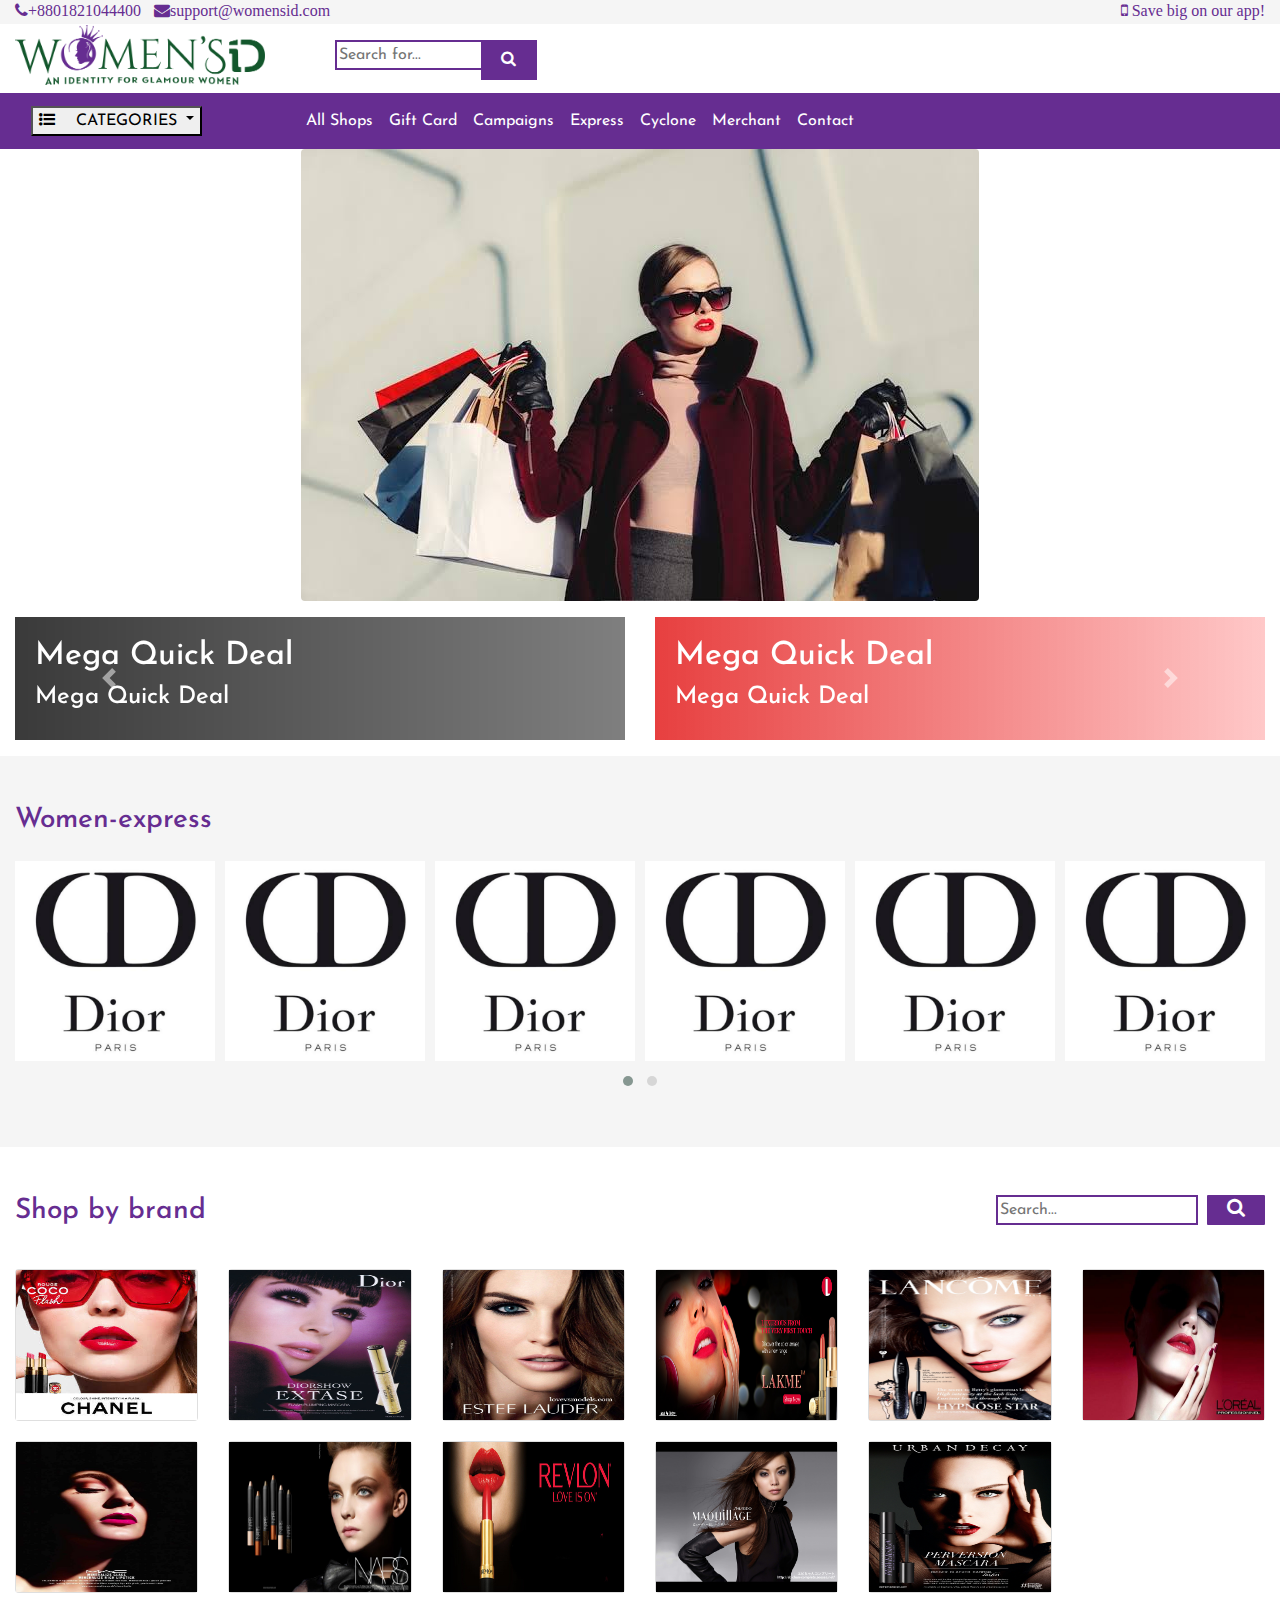
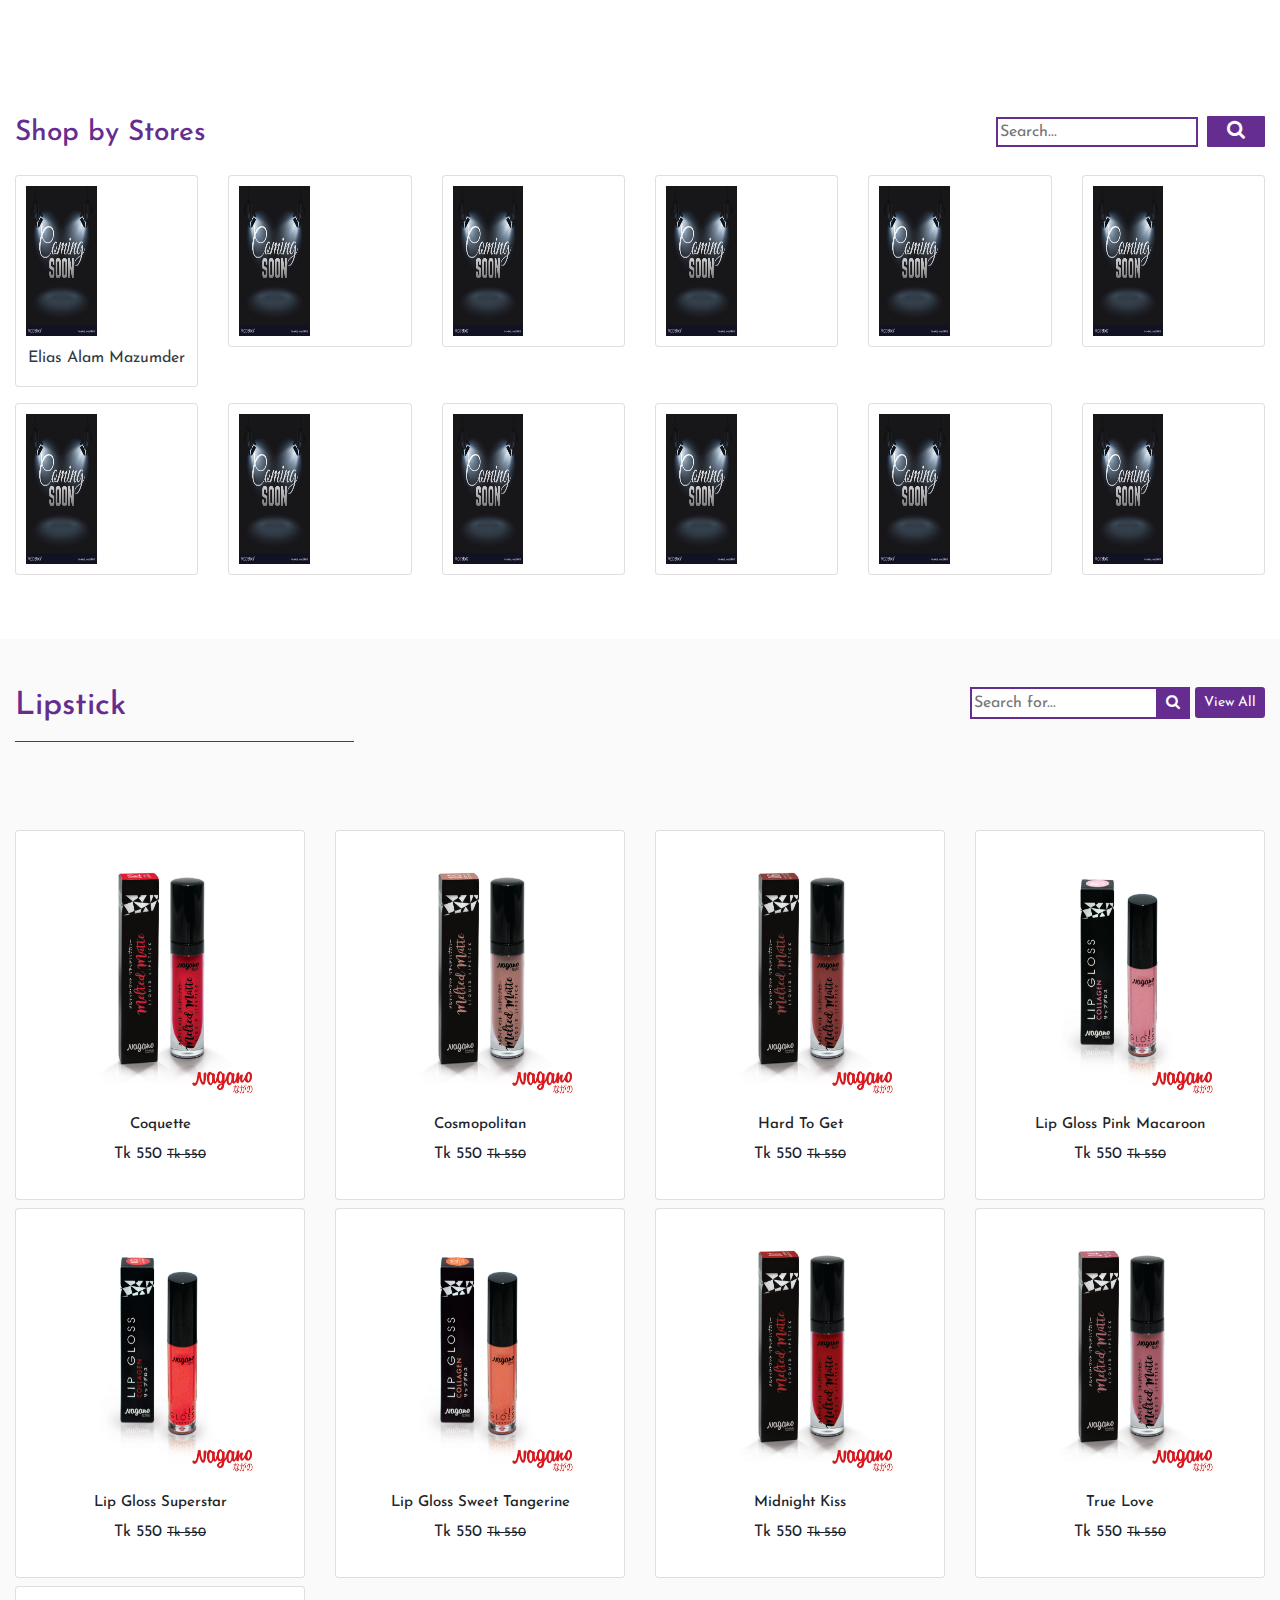
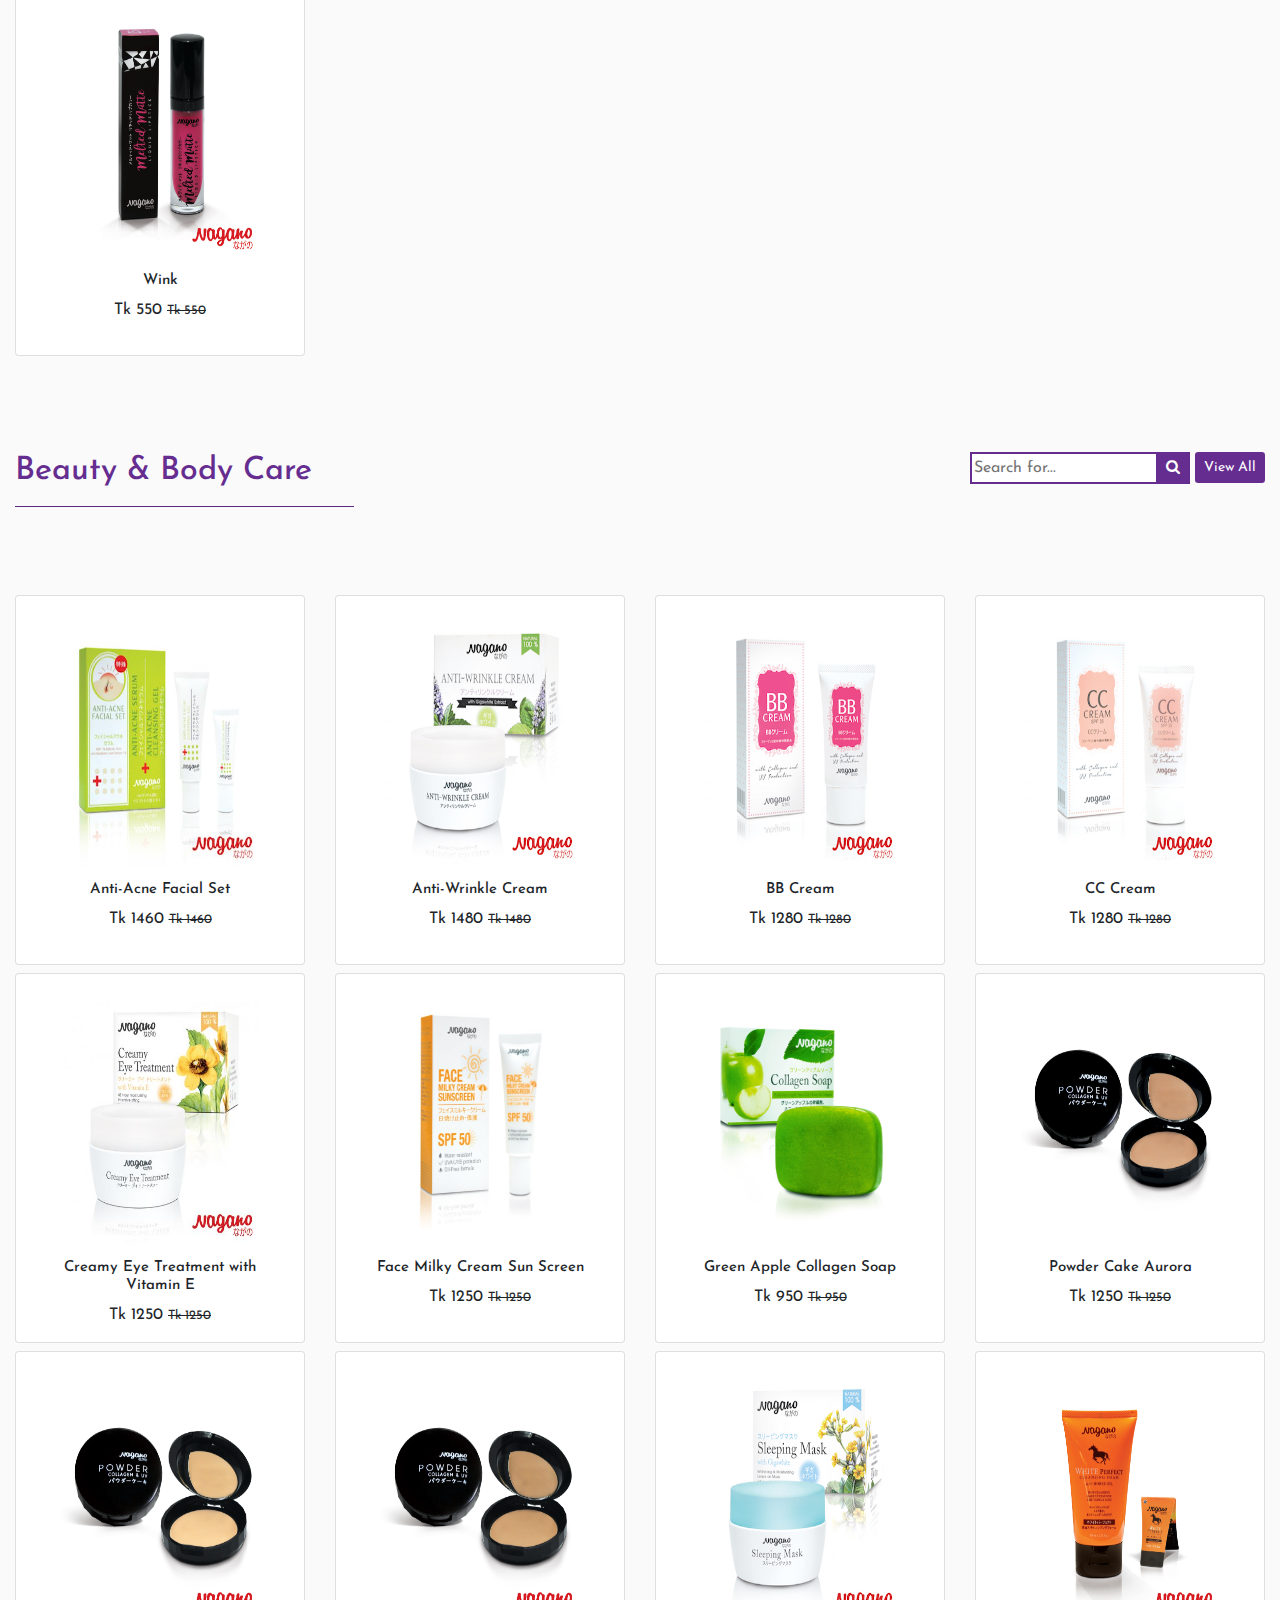
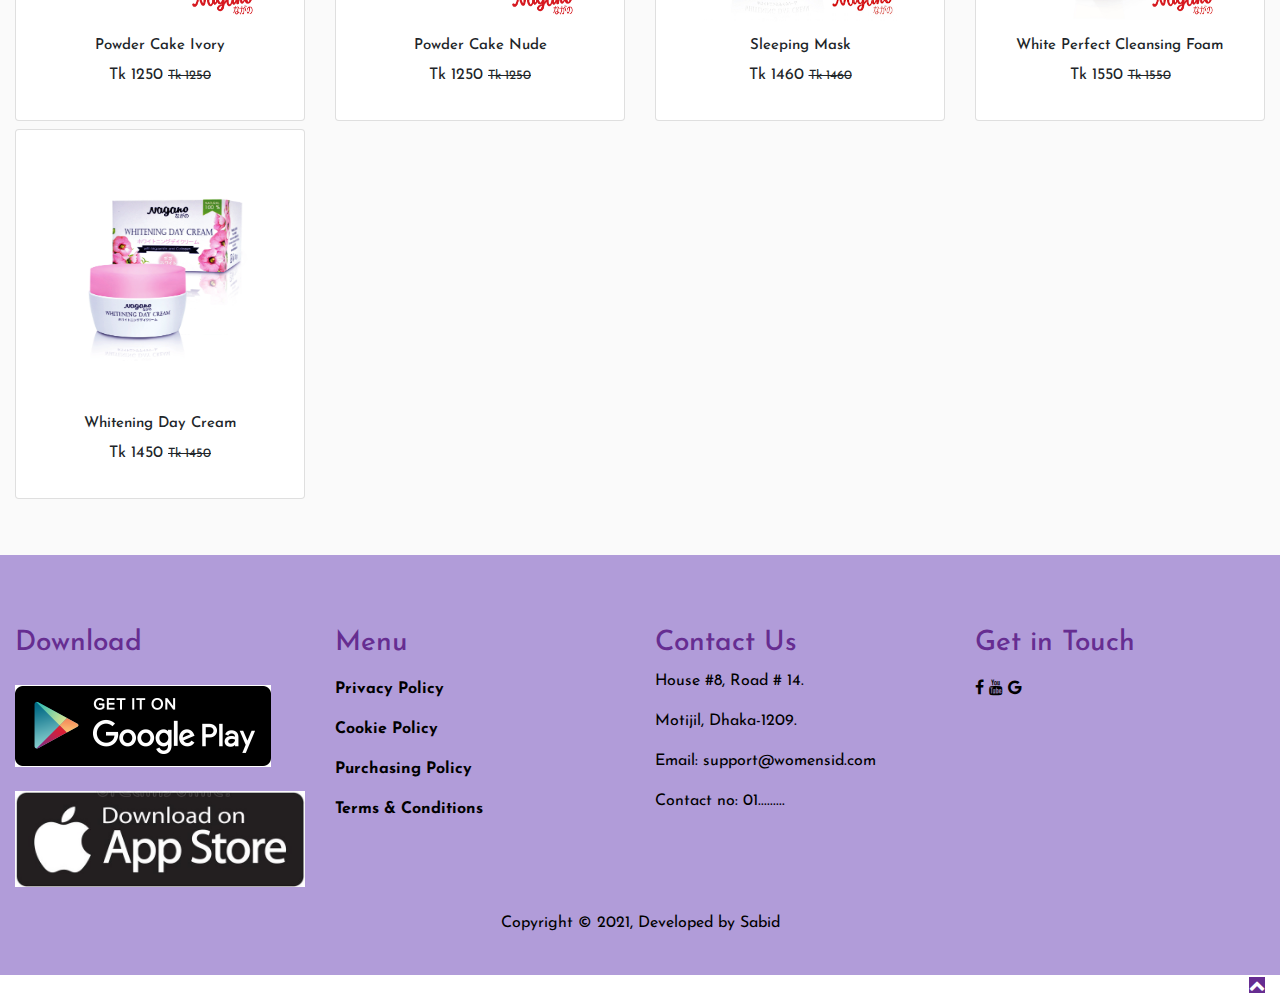
<file: index.html>
<!DOCTYPE HTML>
<html lang="en-US">

<head>
	<meta charset="UTF-8">
	<title>Women's ID</title>
	<meta name="viewport" content="width=device-width, initial-scale=1.0">

	<link rel="stylesheet" href="css/font-awesome.min.css" />
	<link rel="stylesheet" href="css/navbar-fixed.css" />
	<link rel="stylesheet" href="css/uikit.min.css" />
	<link rel="stylesheet" href="css/owl.carousel.min.css" />
	<link rel="stylesheet" href="css/owl.theme.default.min.css" />
	<link rel="stylesheet" href="css/bootstrap.css" />
	<link rel="stylesheet" href="http://bdkenakata.com/womensid/style.css" media="all" />


	<!-- Icons font CSS-->
	<link href="vendor/mdi-font/css/material-design-iconic-font.min.css" rel="stylesheet" media="all">
	<link href="vendor/font-awesome-4.7/css/font-awesome.min.css" rel="stylesheet" media="all">
	<!-- Font special for pages-->
	<link rel="preconnect" href="https://fonts.gstatic.com">
	<link rel="preconnect" href="https://fonts.gstatic.com">
	<link rel="preconnect" href="https://fonts.gstatic.com">
	<link
		href="https://fonts.googleapis.com/css2?family=Josefin+Sans:ital,wght@0,100;0,200;0,300;0,400;0,500;0,600;0,700;1,100;1,200;1,300;1,400;1,500;1,600;1,700&display=swap"
		rel="stylesheet">

	<!-- Vendor CSS-->
	<link href="vendor/select2/select2.min.css" rel="stylesheet" media="all">
	<link href="vendor/datepicker/daterangepicker.css" rel="stylesheet" media="all">

	<!-- Main CSS-->
	<!-- <link href="css/main.css" rel="stylesheet" media="all"> -->
	<link rel="stylesheet" href="css/style.css" />
</head>

<body id="top">

	<!-- Header section-->
	<header id="header-section" class="">
		<div class="top-header d-none d-md-block mb-1" style="background:#f5f5f5">
			<div class="container">
				<div class="row top">
					<div class="col-md-8 d-none d-md-block">
						<a href="#"><i style="color:#662D91" class="fa fa-phone"><span>+8801821044400</i></span></a>
						<a href="#" class="ml-2"><i style="color:#662D91"
								class="fa fa-envelope"><span>support@womensid.com</span></i></a>
					</div>
					<div class="col-md-4 text-right text-danger d-none d-md-block">
						<a style="color:#662D91" href="#" class=""><i class="fa fa-mobile "><span> Save big on our
									app!</span></i></a>
					</div>
				</div>
			</div>
		</div>
		<div uk-sticky="top:150; animation: uk-animation-slide-top; bottom:#sticky-on-scroll-up">
			<div style="background:white" class="middle-menu py-2">
				<div class="container">
					<div class="row">
						<div class="col-md-3 main-logo">
							<a href="home.html"><img src="img/logo1.png" class="img-fluid" style="width:250px;" /></a>
						</div>
						<div class="col-md-6 mt-1" class="intup-group">
							<div class="intup-group-text main-search">
								<input style="border: 2px solid #662D91;" type="search" placeholder="Search for..."
									aria-label="Search" />
								<a style="padding-right:21px" src="#" class="search-icon"><i
										class="fa fa-search"></i></a>
							</div>
							</form>
						</div>
						<div class="col-md-3 text-right right-icons pl-4 mt-1">
							<a href="#" data-toggle="modal" data-target="#ModalCard"><i class="fa fa-cart-plus"></i></a>
							<a href="#" data-toggle="modal" data-target="#ModalNotification"><i
									class="fa fa-bell"></i></a>
							<a href="#" data-toggle="modal" data-target="#ModalProfile"><i
									class="fa fa-comments"></i></a>
							<a href="#" data-toggle="modal" data-target="#ModalBtn"><i class="fa fa-user"></i></a>
						</div>
					</div>
				</div>
			</div>
			<nav style="background-color:#662D91" class="navbar navbar-expand-lg navbar-">
				<div class="container">
					<div style="background-color:#662D91" class="departments-menu sideber text-light mt-0">
						<div class="dropdown show">
							<button class="departments-menu dropdown-toggle" type="button" id="dropdownMenuButton"
								data-toggle="dropdown" aria-haspopup="true" aria-expanded="false"><span><i
										class="fa fa fa-list-ul mr-3"></i></span>
								CATEGORIES
							</button>
							<ul class="dropdown-menu" aria-labelledby="dropdownMenuButton">
								<li><a class="dropdown-item" href="#">Offer</a></li>
								<li class="dropdown-submenu">
									<a class="dropdown-item dropdown-toggle" href="#" id="navbarDropdownMenuLink"
										data-toggle="dropdown" aria-haspopup="true" aria-expanded="false">Beauty Care

									</a>
									<ul class="dropdown-menu ">
										<li><a class="text-purple dropdown-item " href="#">Sub Menu</a></li>
										<li><a class="text-purple dropdown-item" href="#">Sub Menu</a></li>
										<li><a class="text-purple dropdown-item" href="#">Sub Menu</a></li>
										<li><a class="text-purple dropdown-item" href="#">Sub Menu</a></li>
									</ul>
								</li>
								<li class="dropdown-submenu">
									<a class="dropdown-item dropdown-toggle" href="#" id="navbarDropdownMenuLink"
										data-toggle="dropdown" aria-haspopup="true" aria-expanded="false">Friceal
										product
									</a>
									<ul class="dropdown-menu ">
										<li><a class="text-purple dropdown-item" href="#">Sub Menu 2</a></li>
										<li><a class="text-purple dropdown-item" href="#">Sub Menu 2</a></li>
										<li><a class="text-purple dropdown-item" href="#">Sub Menu 2</a></li>
										<li><a class="text-purple dropdown-item" href="#">Sub Menu 2</a></li>
									</ul>
								</li>
								<li class="dropdown-submenu">
									<a class="dropdown-item dropdown-toggle" href="#" id="navbarDropdownMenuLink"
										data-toggle="dropdown" aria-haspopup="true" aria-expanded="false">Beauty Care
									</a>
									<ul class="dropdown-menu ">
										<li><a class="text-purple dropdown-item" href="#">Sub Menu 3</a></li>
										<li><a class="text-purple dropdown-item" href="#">Sub Menu 3</a></li>
										<li><a class="text-purple dropdown-item" href="#">Sub Menu 3</a></li>
										<li><a class="text-purple dropdown-item" href="#">Sub Menu 3</a></li>
									</ul>
								</li>
								<li><a class="dropdown-item" href="#">Beauty Care 2</a></li>
								<li><a class="dropdown-item" href="#">Beauty Care 3</a></li>
								<li><a class="dropdown-item" href="#">Beauty Care 4</a></li>
								<li><a class="dropdown-item" href="#">Beauty Care 5</a></li>
							</ul>
						</div>
					</div>
					<button class="navbar-toggler" type="button" data-toggle="collapse" data-target="#navToggler">
						<span class="text-white">=</span>
					</button>
					<div id="navToggler" class="collapse navbar-collapse">
						<ul class="navbar-nav ml-5 pl-5">
							<li class="nav-item"><a href="#header-section" class="nav-link">All Shops</a></li>
							<li class="nav-item"><a href="#gift-card-section" class="nav-link">Gift Card</a></li>
							<li class="nav-item "><a href="#" class="nav-link">Campaigns</a></li>
							<li class="nav-item"><a href="#express-section" class="nav-link">Express</a></li>
							<li class="nav-item"><a href="#portfolio-section" class="nav-link">Cyclone</a></li>
							<li class="nav-item"><a href="merchant-login.html" class="nav-link">Merchant</a></li>
							<li class="nav-item"><a href="#contack-section" class="nav-link">Contact</a></li>
						</ul>
					</div>
				</div>
			</nav>
		</div>
	</header>
	<!--Top Slider Section -->
	<div id="slider-section" class="carousel slide mb-2" data-ride="carousel">
		<div class="carousel-inner " roll="listbox">
			<div class="carousel-item active">
				<img src="productvender/slider1.jpeg" class="rounded mx-auto d-block" style="" />
			</div>
			<div class="carousel-item">
				<img src="productvender/slider2.jpeg" class="rounded mx-auto d-block" />
			</div>
		</div>
	</div>


	<!--Second Slider-->
	<div class=" my-3 container d-flex justify-content-center">
		<div style="width:147vh" id="carouselExampleControls" class="carousel slide" data-ride="carousel">
			<div class="carousel-inner sec-car">
				<div class="carousel-item active">
					<div class="row">
						<div class="col-lg-6 col-sm-6"><a style="text-decoration: none;" href="campaign.html">
								<div class="sec-car-1">
									<div style="padding:20px">
										<h2>Mega Quick Deal</h2>
										<h4>Mega Quick Deal</h4>
									</div>
								</div>
							</a>
						</div>

						<div class="col-lg-6 col-sm-6 car-hide"><a style="text-decoration: none;" href="campaign.html">
								<div class="sec-car-2">
									<div style="padding:20px">
										<h2>Mega Quick Deal</h2>
										<h4>Mega Quick Deal</h4>
									</div>
								</div>
							</a>
						</div>
					</div>
				</div>
				<div class="carousel-item">
					<div class="row">
						<div class="col-lg-6 col-sm-6 "><a style="text-decoration: none;" href="campaign.html">
								<div class="sec-car-2">
									<div style="padding:20px">
										<h2>Mega Quick Deal</h2>
										<h4>Mega Quick Deal</h4>
									</div>
								</div>
							</a>
						</div>

						<div class="col-lg-6 col-sm-6 car-hide"><a style="text-decoration: none;" href="campaign.html">
								<div class="sec-car-3">
									<div style="padding:20px">
										<h2>Mega Quick Deal</h2>
										<h4>Mega Quick Deal</h4>
									</div>
								</div>
							</a>
						</div>
					</div>
				</div>
				<div class="carousel-item">
					<div class="row">
						<div class="col-lg-6 col-sm-6 "><a style="text-decoration: none;" href="campaign.html">
								<div class="sec-car-3 ">
									<div style="padding:20px">
										<h2>Mega Quick Deal</h2>
										<h4>Mega Quick Deal</h4>
									</div>
								</div>
							</a>
						</div>

						<div class="col-lg-6 col-sm-6 car-hide"><a style="text-decoration: none;" href="campaign.html">
								<div class="sec-car-1">
									<div style="padding:20px">
										<h2>Mega Quick Deal</h2>
										<h4>Mega Quick Deal</h4>
									</div>
								</div>
							</a>
						</div>
					</div>
				</div>
			</div>
			<a class="carousel-control-prev" data-target="#carouselExampleControls" role="button" data-slide="prev">
				<span class="carousel-control-prev-icon" aria-hidden="true"></span>
				<span class="sr-only">Previous</span>
			</a>
			<a class="carousel-control-next" data-target="#carouselExampleControls" role="button" data-slide="next">
				<span class="carousel-control-next-icon" aria-hidden="true"></span>
				<span class="sr-only">Next</span>
			</a>
		</div>
	</div>
	<!-- Womens Express section ******** -->
	<section id="women-express" class="py-5" style="background:#f5f5f5">
		<div class="container">
			<h3 style="color:#662D91" class=" mb-4">Women-express</h3>
			<div class="owl-carousel owl-theme">
				<div class="item">
					<div class="express-item-1">
						<a href="#"><img src="productvender/dior.jpeg" class="img-fluid" /></a>
					</div>
				</div>
				<div class="item">
					<div class="express-item-2">
						<a href="#"><img src="productvender/dior.jpeg" class="img-fluid" /></a>
					</div>
				</div>
				<div class="item">
					<div class="express-item-3">
						<a href="#"><img src="productvender/dior.jpeg" class="img-fluid" /></a>
					</div>
				</div>
				<div class="item">
					<div class="express-item-4">
						<a href="#"><img src="productvender/dior.jpeg" class="img-fluid" /></a>
					</div>
				</div>
				<div class="item">
					<div class="express-item-5">
						<a href="#"><img src="productvender/dior.jpeg" class="img-fluid" /></a>
					</div>
				</div>
				<div class="item">
					<div class="express-item-6">
						<a href="#"><img src="productvender/dior.jpeg" class="img-fluid" /></a>
					</div>
				</div>
				<div class="item">
					<div class="express-item-6">
						<a href="#"><img src="productvender/dior.jpeg" class="img-fluid" /></a>
					</div>
				</div>
				<div class="item">
					<div class="express-item-6">
						<a href="#"><img src="productvender/dior.jpeg" class="img-fluid" /></a>
					</div>
				</div>
				<div class="item">
					<div class="express-item-6">
						<a href="#"><img src="productvender/dior.jpeg" class="img-fluid" /></a>
					</div>
				</div>
			</div>
		</div>
	</section>
	<!--  ****************************-->
	<!-- Shop by Brands Section-->
	<section id="shop-brand-section" class="py-5">
		<div class="container">
			<div class="row">
				<div class="col-md-6 mb-3">
					<h3 style="color:#662D91">Shop by brand</h3>
				</div>
				<div class="col-lg-6 text-md-right mb-4 mb-lg-0 display-fixed">
					<input style="border: 2px solid #662D91;" class="" type="search" placeholder="Search..."
						aria-label="Search" />
					<a href="#" class="ml-1 search-bar1"><i class=" fa fa-search"></i></a>
				</div>
			</div>
		</div>
		<div class="container">
			<div class="row brand-img-row">
				<div class="col-4 col-lg-2 mt-3 mb-1">
					<div class="card">
						<a href="#"><img src="productvender/brand/chanel.jpeg" class="img-fluid" /></a>
					</div>
				</div>
				<div class="col-4 col-lg-2 mt-3 mb-1">
					<div class="card">
						<a href="#"><img src="productvender/brand/dior.jpg" class="img-fluid" /></a>
					</div>
				</div>
				<div class="col-4 col-lg-2 mt-3 mb-1">
					<div class="card">
						<a href="#"><img src="productvender/brand/estee lauder.jpg" class="img-fluid" /></a>
					</div>
				</div>
				<div class="col-4 col-lg-2 mt-3 mb-1">
					<div class="card">
						<a href="#"><img src="productvender/brand/lakme.jpg" class="img-fluid" /></a>
					</div>
				</div>
				<div class="col-4 col-lg-2 mt-3 mb-1">
					<div class="card">
						<a href="#"><img src="productvender/brand/Lancome.png" class="img-fluid" /></a>
					</div>
				</div>
				<div class="col-4 col-lg-2 mt-3 mb-1">
					<div class="card">
						<a href="#"><img src="productvender/brand/loreal.jpg" class="img-fluid" /></a>
					</div>
				</div>
				<div class="col-4 col-lg-2 mt-3 mb-1">
					<div class="card">
						<a href="#"><img src="productvender/brand/MAC.jpg" class="img-fluid" /></a>
					</div>
				</div>
				<div class="col-4 col-lg-2 mt-3 mb-1">
					<div class="card">
						<a href="#"><img src="productvender/brand/nars.jpg" class="img-fluid" /></a>
					</div>
				</div>
				<div class="col-4 col-lg-2 mt-3 mb-1">
					<div class="card">
						<a href="#"><img src="productvender/brand/revlon.jpg" class="img-fluid" /></a>
					</div>
				</div>
				<div class="col-4 col-lg-2 mt-3 mb-1">
					<div class="card">
						<a href="#"><img src="productvender/brand/Shiseido.jpg" class="img-fluid" /></a>
					</div>
				</div>
				<div class="col-4 col-lg-2 mt-3 mb-1">
					<div class="card">
						<a href="#"><img src="productvender/brand/urban.png" class="img-fluid" /></a>
					</div>
				</div>
			</div>

		</div>
	</section>
	<!--  **************************** -->
	<!-- Shop by Stores -->
	<section id="shop-stor-section" class="py-5 mt-4">
		<div class="container">
			<div class="row">
				<div class="col-md-6 mb-3 shop-header">
					<h3 style="color:#662D91" class="">Shop by Stores</h3>

				</div>
				<div class="col-lg-6 text-md-right mb-4 mb-lg-0 display-fixed">
					<input style="border: 2px solid #662D91;" class="" type="search" placeholder="Search..."
						aria-label="Search" />
					<a href="#" class="ml-1 search-bar1"><i class=" fa fa-search"></i></a>
				</div>
			</div>
		</div>
		<div class="container">
			<div class="row mb-3">
				<div class="col-4 col-lg-2 shop-brand-img">
					<a href="" style="text-decoration: none;">
						<div class="card">
								<img src="productvender/comming soon.jpg" class="img-fluid" />
							<p class="text-center text-dark"> Elias Alam Mazumder</p>
						</div>
					</a>
					
				</div>
				<div class="col-4 col-lg-2 shop-brand-img">
					<div class="card">
						<a href="#"><img src="productvender/comming soon.jpg" class="img-fluid" /></a>
					</div>
				</div>
				<div class="col-4 col-lg-2 shop-brand-img mb-3 mb-lg-0">
					<div class="card">
						<a href="#"><img src="productvender/comming soon.jpg" class="img-fluid" /></a>
					</div>
				</div>
				<div class="col-4 col-lg-2 shop-brand-img">
					<div class="card">
						<a href="#"><img src="productvender/comming soon.jpg" class="img-fluid" /></a>
					</div>
				</div>
				<div class="col-4 col-lg-2 shop-brand-img">
					<div class="card">
						<img src="productvender/comming soon.jpg" class="img-fluid" />
					</div>
				</div>
				<div class="col-4 col-lg-2 shop-brand-img">
					<div class="card">
						<img src="productvender/comming soon.jpg" class="img-fluid" />
					</div>
				</div>
			</div>
			<div class="row mb-3">
				<div class="col-4 col-lg-2 shop-brand-img">
					<div class="card">
						<a href="#"><img src="productvender/comming soon.jpg" class="img-fluid" /></a>
					</div>
				</div>
				<div class="col-4 col-lg-2 shop-brand-img">
					<div class="card">
						<a href="#"><img src="productvender/comming soon.jpg" class="img-fluid" /></a>
					</div>
				</div>
				<div class="col-4 col-lg-2 mb-3 mb-lg-0 shop-brand-img">
					<div class="card">
						<a href="#"><img src="productvender/comming soon.jpg" class="img-fluid" /></a>
					</div>
				</div>
				<div class="col-4 col-lg-2 shop-brand-img">
					<div class="card">
						<a href="#"><img src="productvender/comming soon.jpg" class="img-fluid" /></a>
					</div>
				</div>
				<div class="col-4 col-lg-2 shop-brand-img">
					<div class="card">
						<a href="#"><img src="productvender/comming soon.jpg" class="img-fluid" /></a>
					</div>
				</div>
				<div class="col-4 col-lg-2 shop-brand-img">
					<div class="card">
						<a href="#"><img src="productvender/comming soon.jpg" class="img-fluid" /></a>
					</div>
				</div>

			</div>

		</div>
	</section>
	<!-- Bags & Luggage Section-->
	<section id="bags-luggage-section" class="py-5" style="background:#fafafa">
		<div class="container">
			<div class="row">
				<div class="col-md-6 mb-4">
					<h2 style="color:#662D91">Lipstick</h2>
					<hr style="width:55.5%; background-color:#662D91" />


				</div>
				<div class="col-md-6 text-right">
					<div class="">
						<input style="border: 2px solid #662D91;" class="product-search-bar" type="search"
							placeholder="Search for..." aria-label="Search" />
						<a href="#" class="search-bar3"><i class="fa fa-search"></i></a>
						<a href="#"><button style="background-color:#662D91" class="btn btn-sm text-white mb-1 ">View
								All</button></a>
					</div>
				</div>
			</div>
			<div class="row pt-5 text-center">
				<div class="col-6 col-md-3 product-image mb-2">
					<div class="card">
						<div class="card-body">
							<a href="#"><img src="productvender/lipstick/Coquette.jpg" class="img-fluid" /></a>
							<h6>Coquette</h6>
							<span>Tk 550</span>
							<small style="text-decoration: line-through;">Tk 550</small>
						</div>
					</div>
				</div>
				<div class="col-6 col-md-3 product-image mb-2">
					<div class="card">
						<div class="card-body">
							<a href="#"><img src="productvender/lipstick/Cosmopolitan.jpg" class="img-fluid" /></a>
							<h6>Cosmopolitan</h6>
							<span>Tk 550</span>
							<small style="text-decoration: line-through;">Tk 550</small>
						</div>
					</div>
				</div>
				<div class="col-6 col-md-3 product-image mb-2">
					<div class="card ">
						<div class="card-body">
							<a href="#"><img src="productvender/lipstick/Hard To Get.jpg" class="img-fluid" /></a>
							<h6>Hard To Get</h6>
							<span>Tk 550</span>
							<small style="text-decoration: line-through;">Tk 550</small>
						</div>
					</div>
				</div>
				<div class="col-6 col-md-3 product-image mb-2">
					<div class="card ">
						<div class="card-body">
							<a href="#"><img src="productvender/lipstick/Lip Gloss Pink Macaroon.jpg"
									class="img-fluid" /></a>
							<h6>Lip Gloss Pink Macaroon</h6>
							<span>Tk 550</span>
							<small style="text-decoration: line-through;">Tk 550</small>
						</div>
					</div>
				</div>
			</div>
			<div class="row text-center">
				<div class="col-6 col-md-3 product-image mb-2">
					<div class="card">
						<div class="card-body">
							<a href="#"><img src="productvender/lipstick/Lip Gloss Superstar.jpg"
									class="img-fluid" /></a>
							<h6>Lip Gloss Superstar</h6>
							<span>Tk 550</span>
							<small style="text-decoration: line-through;">Tk 550</small>
						</div>
					</div>
				</div>
				<div class="col-6 col-md-3 product-image  mb-2 mb-md-0">
					<div class="card">
						<div class="card-body">
							<a href="#"><img src="productvender/lipstick/Lip Gloss Sweet Tangerine.jpg"
									class="img-fluid" /></a>
							<h6>Lip Gloss Sweet Tangerine</h6>
							<span>Tk 550</span>
							<small style="text-decoration: line-through;">Tk 550</small>
						</div>
					</div>
				</div>
				<div class="col-6 col-md-3 product-image mb-2 mb-md-0">
					<div class="card">
						<div class="card-body">
							<a href="#"><img src="productvender/lipstick/Midnight Kiss.jpg" class="img-fluid" /></a>
							<h6>Midnight Kiss</h6>
							<span>Tk 550</span>
							<small style="text-decoration: line-through;">Tk 550</small>
						</div>
					</div>
				</div>
				<div class="col-6 col-md-3 product-image mb-2 mb-md-0">
					<div class="card">
						<div class="card-body">
							<a href="#"><img src="productvender/lipstick/True Love.jpg" class="img-fluid" /></a>
							<h6>True Love</h6>
							<span>Tk 550</span>
							<small style="text-decoration: line-through;">Tk 550</small>
						</div>
					</div>
				</div>
				<div class="col-6 col-md-3 product-image mb-2 mb-md-0">
					<div class="card">
						<div class="card-body">
							<a href="#"><img src="productvender/lipstick/Wink.jpg" class="img-fluid" /></a>
							<h6>Wink</h6>
							<span>Tk 550</span>
							<small style="text-decoration: line-through;">Tk 550</small>
						</div>
					</div>
				</div>
			</div>
		</div>
	</section>
	<!--END-->
	<!-- Bags & Luggage Section-->
	<section id="bags-luggage-section" class="py-5" style="background:#fafafa">
		<div class="container">
			<div class="row">
				<div class="col-md-6 mb-4">
					<h2 style="color:#662D91">Beauty & Body Care</h2>
					<hr style="width:55.5%; background-color:#662D91" />
				</div>
				<div class="col-md-6 text-right">
					<div class="">
						<input style="border: 2px solid #662D91;" class="product-search-bar" type="search"
							placeholder="Search for..." aria-label="Search" />
						<a href="#" class="search-bar3"><i class="fa fa-search"></i></a>
						<a href="#"><button style="background-color:#662D91" class="btn btn-sm text-white mb-1 ">View
								All</button></a>
					</div>
				</div>
			</div>
			<div class="row pt-5 text-center">
				<div class="col-6 col-md-3 product-image mb-2">
					<div class="card">
						<div class="card-body">
							<a href="#"><img src="productvender/beautybodycare/Anti-Acne Facial Set.jpg"
									class="img-fluid" /></a>
							<h6>Anti-Acne Facial Set</h6>
							<span>Tk 1460</span>
							<small style="text-decoration: line-through;">Tk 1460</small>
						</div>
					</div>
				</div>
				<div class="col-6 col-md-3 product-image mb-2">
					<div class="card">
						<div class="card-body">
							<a href="#"><img src="productvender/beautybodycare/Anti-Wrinkle Cream.jpg"
									class="img-fluid" /></a>
							<h6>Anti-Wrinkle Cream</h6>
							<span>Tk 1480</span>
							<small style="text-decoration: line-through;">Tk 1480</small>
						</div>
					</div>
				</div>
				<div class="col-6 col-md-3 product-image mb-2">
					<div class="card">
						<div class="card-body">
							<a href="#"><img src="productvender/beautybodycare/BB Cream.jpg" class="img-fluid" /></a>
							<h6>BB Cream</h6>
							<span>Tk 1280</span>
							<small style="text-decoration: line-through;">Tk 1280</small>
						</div>
					</div>
				</div>
				<div class="col-6 col-md-3 product-image mb-2">
					<div class="card">
						<div class="card-body">
							<a href="#"><img src="productvender/beautybodycare/CC Cream.jpg" class="img-fluid" /></a>
							<h6>CC Cream</h6>
							<span>Tk 1280</span>
							<small style="text-decoration: line-through;">Tk 1280</small>
						</div>
					</div>
				</div>
				<div class="col-6 col-md-3 product-image mb-2">
					<div class="card">
						<div class="card-body">
							<a href="#"><img src="productvender/beautybodycare/Creamy Eye Treatment with Vitamin E.jpg"
									class="img-fluid" /></a>
							<h6>Creamy Eye Treatment with Vitamin E</h6>
							<span>Tk 1250</span>
							<small style="text-decoration: line-through;">Tk 1250</small>
						</div>
					</div>
				</div>
				<div class="col-6 col-md-3 product-image mb-2">
					<div class="card">
						<div class="card-body">
							<a href="#"><img src="productvender/beautybodycare/Face Milky Cream Sun Screen.jpg"
									class="img-fluid" /></a>
							<h6>Face Milky Cream Sun Screen</h6>
							<span>Tk 1250</span>
							<small style="text-decoration: line-through;">Tk 1250</small>
						</div>
					</div>
				</div>
				<div class="col-6 col-md-3 product-image mb-2">
					<div class="card">
						<div class="card-body">
							<a href="#"><img src="productvender/beautybodycare/Green Apple Collagen Soap.jpg"
									class="img-fluid" /></a>
							<h6>Green Apple Collagen Soap</h6>
							<span>Tk 950</span>
							<small style="text-decoration: line-through;">Tk 950</small>
						</div>
					</div>
				</div>
				<div class="col-6 col-md-3 product-image mb-2">
					<div class="card">
						<div class="card-body">
							<a href="#"><img src="productvender/beautybodycare/Powder Cake Aurora.jpg"
									class="img-fluid" /></a>
							<h6>Powder Cake Aurora</h6>
							<span>Tk 1250</span>
							<small style="text-decoration: line-through;">Tk 1250</small>
						</div>
					</div>
				</div>
				<div class="col-6 col-md-3 product-image mb-2">
					<div class="card">
						<div class="card-body">
							<a href="#"><img src="productvender/beautybodycare/Powder Cake Ivory.jpg"
									class="img-fluid" /></a>
							<h6>Powder Cake Ivory</h6>
							<span>Tk 1250</span>
							<small style="text-decoration: line-through;">Tk 1250</small>
						</div>
					</div>
				</div>
				<div class="col-6 col-md-3 product-image mb-2">
					<div class="card">
						<div class="card-body">
							<a href="#"><img src="productvender/beautybodycare/Powder Cake Nude.jpg"
									class="img-fluid" /></a>
							<h6>Powder Cake Nude</h6>
							<span>Tk 1250</span>
							<small style="text-decoration: line-through;">Tk 1250</small>
						</div>
					</div>
				</div>
				<div class="col-6 col-md-3 product-image mb-2">
					<div class="card">
						<div class="card-body">
							<a href="#"><img src="productvender/beautybodycare/Sleeping Mask.jpg"
									class="img-fluid" /></a>
							<h6>Sleeping Mask</h6>
							<span>Tk 1460</span>
							<small style="text-decoration: line-through;">Tk 1460</small>
						</div>
					</div>
				</div>
				<div class="col-6 col-md-3 product-image mb-2">
					<div class="card">
						<div class="card-body">
							<a href="#"><img src="productvender/beautybodycare/White Perfect Cleansing Foam.jpg"
									class="img-fluid" /></a>
							<h6>White Perfect Cleansing Foam</h6>
							<span>Tk 1550</span>
							<small style="text-decoration: line-through;">Tk 1550</small>
						</div>
					</div>
				</div>
				<div class="col-6 col-md-3 product-image mb-2">
					<div class="card">
						<div class="card-body">
							<a href="#"><img src="productvender/beautybodycare/Whitening Day Cream.png"
									class="img-fluid" /></a>
							<h6>Whitening Day Cream</h6>
							<span>Tk 1450</span>
							<small style="text-decoration: line-through;">Tk 1450</small>
						</div>
					</div>
				</div>


			</div>

		</div>
	</section>
	<!--END-->















	<!-- Footer Section ********************** -->
	<footer id="footer" class="pt-5 pt-4 text-light" style="background: #b19cd9;">
		<div class="container pt-4">
			<div class="footer-top">
				<div class="row">
					<div class="col-md-3">
						<h3 class="text-purple mb-4">Download</h3>
						<a href="#"><img src="img/google-play-badge-128x128.png" class="img-fluid" /></a>
						<a href="#"><img src="img/app.jpg" class="img-fluid mt-0 mt-md-4" /></a>
					</div>
					<div class="col-md-3 mt-3 mt-md-0">
						<h3 class="text-purple mb-3">Menu</h3>
						<div>
							<a href="#">
								<p style="color: black;"><strong>Privacy Policy</strong></p>
							</a>
							<a href="#">
								<p style="color: black;"><strong>Cookie Policy</strong></p>
							</a>
							<a href="#">
								<p style="color: black;"><strong> Purchasing Policy</strong></p>
							</a>
							<a href="#">
								<p style="color: black;"><strong> Terms & Conditions </strong></p>
							</a>
						</div>

					</div>
					<div class="col-md-3">
						<h3 class="mb-2 text-purple">Contact Us</h3>
						<div>
							<p style="color: black;">House #8, Road # 14.
							<p>
							<p style="color: black;">Motijil, Dhaka-1209.</p>
							<p style="color: black;">Email: support@womensid.com</p>
							<p style="color: black;">Contact no: 01.........</p>
						</div>
					</div>
					<div class="col-md-3 socal-icon">
						<h3 class="mb-3 text-purple">Get in Touch</h3>
						<a href="#" style="color: black;"><i class="fa fa-facebook"></i></a>
						<a href="#" style="color: black;"><i class="fa fa-youtube "></i></a>
						<a href="#" style="color: black;"><i class="fa fa-google "></i></a>
					</div>
				</div>
			</div>
		</div>
		<div class=" py-4 text-center" style="background:#b19cd9">
			<p style="color: black;">Copyright © 2021, Developed by Sabid
			<p>
		</div>
	</footer>
	<div class="modal fade" id="ModalBtn">
		<div class="">
			<div class="modal-dialog modal-md">
				<div class="modal-content bg-light">
					<div class="modal-header">
						<h2 class="text-dark">Loging</h2>
						<button class="close text-dark" data-dismiss="modal">&times</button>
					</div>
					<div class="modal-body text-dark">
						<div class="modal-body ">
							<form action="#" method="post">
								<div class="form-group">
									<label for="name">Phone Number</label>
									<input type="text" name="name" id="name" class="form-control" name="User Name" />
									<label for="password">Password</label>
									<input type="password" name="password" id="password" class="form-control"
										password="Password" />
									<br />
									<input type="submit" value="Loging" class="btn btn-primary w-100 " />
									<div class="">
										<br>
										<div class="text-center">
											<a class="btn btn-light" style="text-decoration: none; color: red"
												href="#">Forgot
												Password</a>
										</div>
										<br>
										<div class="text-center "><span class="d-inline">Don't have an
												account?</span>
											<br>
											<a class="btn btn-success  w-50 ml-2" href="account.html">Sign Up</a>
										</div>
										<br />

									</div>
								</div>
							</form>
						</div>

					</div>
				</div>
			</div>
		</div>
	</div>
	<div class="modal fade" id="ModalProfile">
		<div class="">
			<div class="modal-dialog w-25 modal-md">
				<div class="modal-content bg-light">
					<!-- <div class="modal-header">
						<h2 class="text-dark">Loging</h2>
						
					</div> -->
					<div class="mt-3">
						<button style="width:50px" class="close text-dark  btn" data-dismiss="modal">x</button>
					</div>
					<div class="modal-body  text-dark">
						<div class="modal-body ">

							<h5>Sadaf Rahman</h5>
							<small>01630657735</small>
							<br>
							<br>
							<div class="d-flex justify-content-center">
								<a href="#"><button style="background-color:#662D91" class="btn text-white">
										<i class="fa fa-sign-out"></i> Log
										Out
									</button></a>
							</div>

						</div>

					</div>
				</div>
			</div>
		</div>
	</div>
	<div class="modal fade" id="ModalNotification">
		<div class="">
			<div class="modal-dialog w-100 modal-md">
				<div class="modal-content bg-light">
					<div class="modal-header">
						<h2 class="text-dark">Notification</h2>
						<button class="close text-dark" data-dismiss="modal">&times</button>
					</div>
					<div class="modal-header ">
						<div>
							<h5>50% discount offer</h5>

							<small>Limited time offer</small>
						</div>

					</div>
					<div class="modal-header ">
						<div>
							<h5>50% discount offer</h5>

							<small>Limited time offer</small>
						</div>

					</div>
					<div class="modal-header ">
						<div>
							<h5>50% discount offer</h5>

							<small>Limited time offer</small>
						</div>

					</div>
					<!-- <div class="modal-body  text-dark">
					<div class="modal-body ">

						<h5>Sadaf Rahman</h5>
						<small>01630657735</small>
						<br>
						<br>
						<div class="d-flex justify-content-center">
							<a href="#"><button style="background-color:#662D91" class="btn text-white">
									<i class="fa fa-sign-out"></i> Log
									Out
								</button></a>
						</div>

					</div>

				</div> -->
				</div>
			</div>
		</div>
	</div>
	<div class="modal fade" id="ModalCard">
		<div class="modal-dialog modal-md">
			<div class="modal-content bg-light">
				<div class="modal-header text-center">
					<h3 class="">My Card</h3>
					<button class="close text-dark" data-dismiss="modal">&times</button>
				</div>
				<div class="modal-body ">
					<form action="#" method="post">
						<div class="form-group">
							<div class="container card-page">
								<table>
									<tr class="text-danger">
										<th>Product</th>
										<th>Quantity</th>
										<th>Subtotal</th>
										<th></th>
									</tr>
									<tr class="">
										<td>
											<div class="card-info">
												<img src="img/buy-1.jpg" class="img-fluid"
													style="width:70px; height:70px" />
												<div>
													<p class="mb-0">T-shirt </p>

												</div>
											</div>
										</td>
										<td><input style="width:60px;border:1px solid black" type="number" value="1" />
										</td>
										<td class="pt-3 mt-0">tk-500</td>
										<td>
											<a href="#" class="mt-0 pt-0">
												<button class="close text-dark" data-dismiss="modal">&times
												</button>
											</a>
										</td>
									</tr>
									<tr>
										<td>
											<div class="card-info">
												<img src="img/buy-1.jpg" class="img-fluid"
													style="width:70px; height:70px" />
												<div>
													<p class="mb-0">T-shirt</p>

												</div>
											</div>
										</td>
										<td><input style="width:60px;border:1px solid black" type="number" value="1" />
										</td>
										<td>tk-500</td>
										<td>
											<a href="#" class="mt-0 pt-0">
												<button class="close text-dark" data-dismiss="modal">&times
												</button>
											</a>
										</td>
									</tr>
								</table>
								<button class="btn btn-primary mt-2">View card</button>
								<a href="checkout.html" class="btn btn-danger ml-md-5 mt-2">Checkeout</a>
							</div>
						</div>
					</form>
				</div>
			</div>
		</div>
	</div>
	<div class="container text-right">
		<a id="backtotop" href="#top"><i style="background-color:#662D91" class="fa fa-chevron-up"></i></a>
	</div>






	<script src="js/jquery.min.js"></script>
	<script src="js/popper.min.js"></script>
	<script src="js/bootstrap.min.js"></script>
	<script src="js/navbar-fixed.js"></script>
	<script src="js/uikit.min.js"></script>
	<script src="js/owl.carousel.min.js"></script>
	<script src="js/me-carousel.js"></script>
	<script src="js/jquery.backtotop.js"></script>


</body>

</html>
</file>
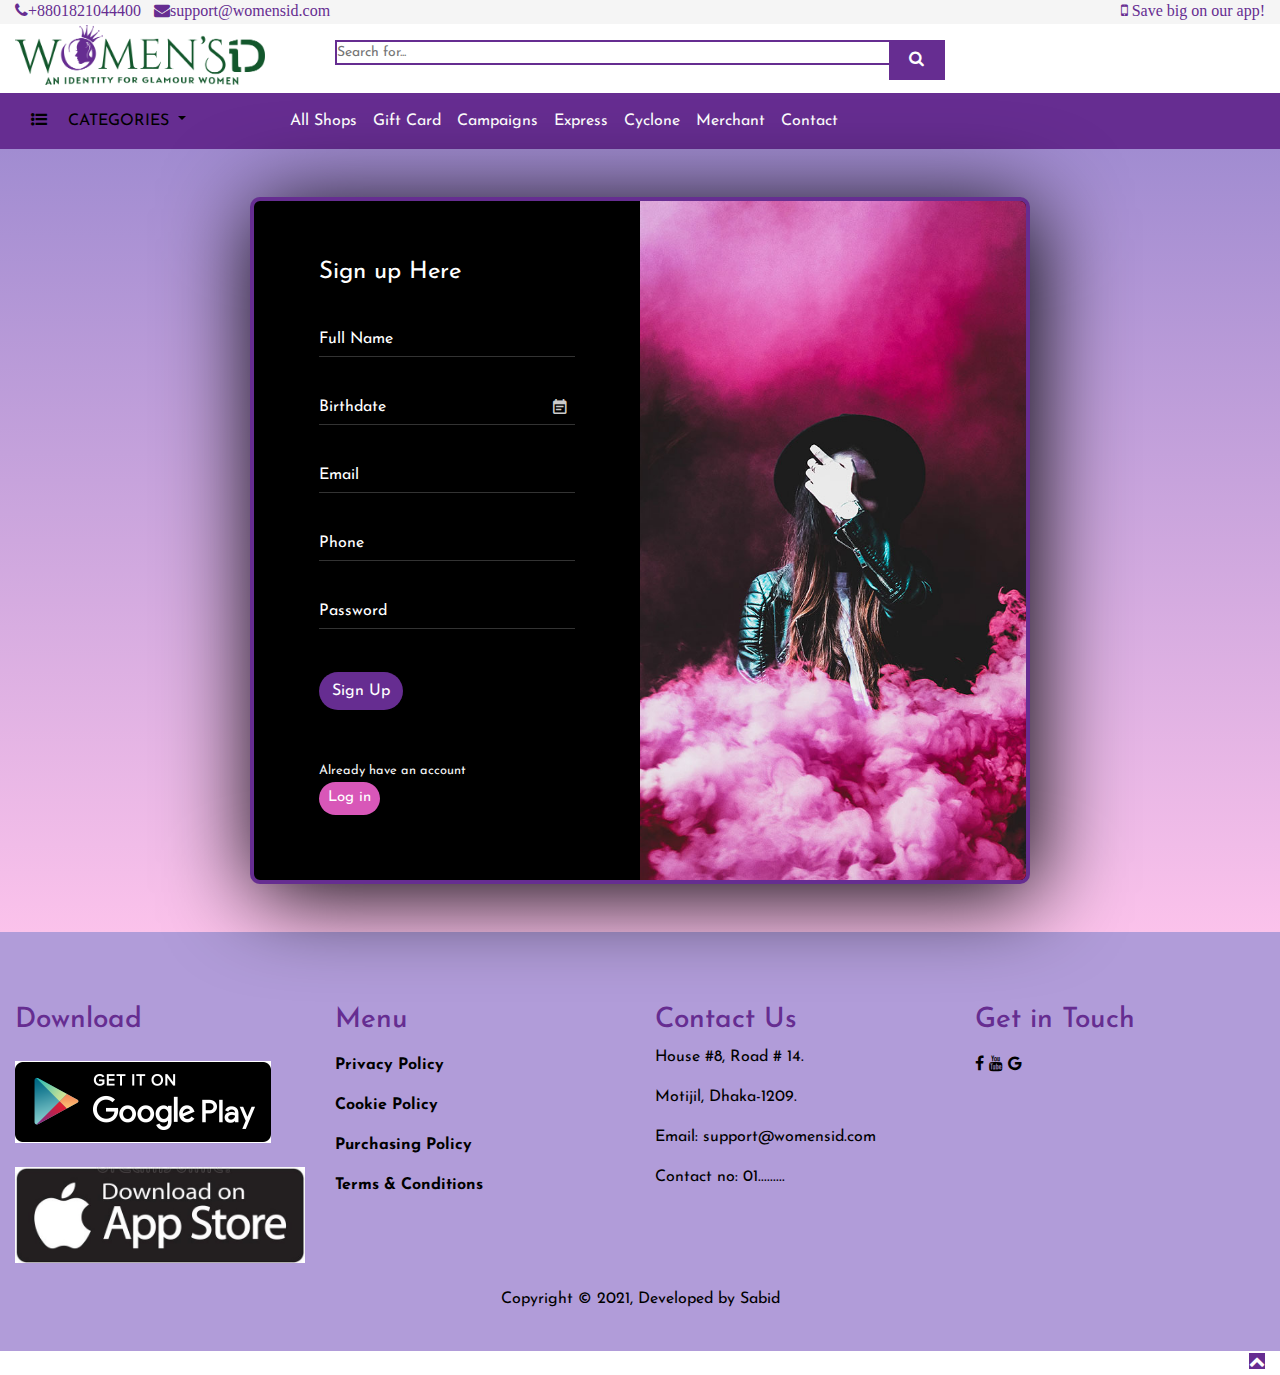
<file: account.html>
<!DOCTYPE HTML>
<html lang="en-US">

<head>
	<meta charset="UTF-8">
	<title>Women's ID</title>
	<meta name="viewport" content="width=device-width, initial-scale=1.0">

	<link rel="stylesheet" href="css/font-awesome.min.css" />
	<link rel="stylesheet" href="css/navbar-fixed.css" />
	<link rel="stylesheet" href="css/uikit.min.css" />
	<link rel="stylesheet" href="css/owl.carousel.min.css" />
	<link rel="stylesheet" href="css/owl.theme.default.min.css" />
	<link rel="stylesheet" href="css/bootstrap.css" />
	<link rel="stylesheet" href="http://bdkenakata.com/womensid/style.css" media="all" />
	<link rel="stylesheet" href="css/style.css" media="all" />
	<!-- Required meta tags-->
	<meta charset="UTF-8">
	<meta name="viewport" content="width=device-width, initial-scale=1, shrink-to-fit=no">
	<meta name="description" content="Colorlib Templates">
	<meta name="author" content="Colorlib">
	<meta name="keywords" content="Colorlib Templates">

	<!-- Title Page-->

	<!-- Icons font CSS-->
	<link href="vendor/mdi-font/css/material-design-iconic-font.min.css" rel="stylesheet" media="all">
	<link href="vendor/font-awesome-4.7/css/font-awesome.min.css" rel="stylesheet" media="all">
	<!-- Font special for pages-->
	<link
		href="https://fonts.googleapis.com/css2?family=Josefin+Sans:ital,wght@0,100;0,200;0,300;0,400;0,500;0,600;0,700;1,100;1,200;1,300;1,400;1,500;1,600;1,700&display=swap"
		rel="stylesheet">

	<!-- Vendor CSS-->
	<link href="vendor/select2/select2.min.css" rel="stylesheet" media="all">
	<link href="vendor/datepicker/daterangepicker.css" rel="stylesheet" media="all">

	<!-- Main CSS-->
	<link href="css/main.css" rel="stylesheet" media="all">
	<link rel="stylesheet" href="css/style.css" />

</head>

<body id="top">

	<header id="header-section" class="">
		<div class="top-header d-none d-md-block mb-1" style="background:#f5f5f5">
			<div class="container">
				<div class="row top">
					<div class="col-md-8 d-none d-md-block">
						<a href="#"><i style="color:#662D91" class="fa fa-phone"><span>+8801821044400</i></span></a>
						<a href="#" class="ml-2"><i style="color:#662D91"
								class="fa fa-envelope"><span>support@womensid.com</span></i></a>
					</div>
					<div class="col-md-4 text-right text-danger d-none d-md-block">
						<a style="color:#662D91" href="#" class=""><i class="fa fa-mobile "><span> Save big on our
									app!</span></i></a>
					</div>
				</div>
			</div>
		</div>
		<div uk-sticky="top:150; animation: uk-animation-slide-top; bottom:#sticky-on-scroll-up">
			<div style="background:white" class="middle-menu py-2">
				<div class="container">
					<div class="row">
						<div class="col-md-3 main-logo">
							<a href="home.html"><img src="img/logo1.png" class="img-fluid" style="width:250px;" /></a>
						</div>
						<div class="col-md-6 mt-1" class="intup-group">
							<div class="intup-group-text main-search">
								<input style="border: 2px solid #662D91;" type="search" placeholder="Search for..."
									aria-label="Search" />
								<a style="padding-right:21px" src="#" class="search-icon"><i
										class="fa fa-search"></i></a>
							</div>
							</form>
						</div>
						<div class="col-md-3 text-right right-icons pl-4 mt-1">
							<a href="#" data-toggle="modal" data-target="#ModalCard"><i class="fa fa-cart-plus"></i></a>
							<a href="#" data-toggle="modal" data-target="#ModalNotification"><i
									class="fa fa-bell"></i></a>
							<a href="#" data-toggle="modal" data-target="#ModalProfile"><i
									class="fa fa-comments"></i></a>
							<a href="#" data-toggle="modal" data-target="#ModalBtn"><i class="fa fa-user"></i></a>
						</div>
					</div>
				</div>
			</div>
			<nav style="background-color:#662D91" class="navbar navbar-expand-lg navbar-">
				<div class="container">
					<div style="background-color:#662D91" class="departments-menu sideber text-light mt-0">
						<div class="dropdown show">
							<button class="departments-menu dropdown-toggle" type="button" id="dropdownMenuButton"
								data-toggle="dropdown" aria-haspopup="true" aria-expanded="false"><span><i
										class="fa fa fa-list-ul mr-3"></i></span>
								CATEGORIES
							</button>
							<ul class="dropdown-menu" aria-labelledby="dropdownMenuButton">
								<li><a class="dropdown-item" href="#">Offer</a></li>
								<li class="dropdown-submenu">
									<a class="dropdown-item dropdown-toggle" href="#" id="navbarDropdownMenuLink"
										data-toggle="dropdown" aria-haspopup="true" aria-expanded="false">Beauty Care

									</a>
									<ul class="dropdown-menu ">
										<li><a class="text-purple dropdown-item " href="#">Sub Menu</a></li>
										<li><a class="text-purple dropdown-item" href="#">Sub Menu</a></li>
										<li><a class="text-purple dropdown-item" href="#">Sub Menu</a></li>
										<li><a class="text-purple dropdown-item" href="#">Sub Menu</a></li>
									</ul>
								</li>
								<li class="dropdown-submenu">
									<a class="dropdown-item dropdown-toggle" href="#" id="navbarDropdownMenuLink"
										data-toggle="dropdown" aria-haspopup="true" aria-expanded="false">Friceal
										product
									</a>
									<ul class="dropdown-menu ">
										<li><a class="text-purple dropdown-item" href="#">Sub Menu 2</a></li>
										<li><a class="text-purple dropdown-item" href="#">Sub Menu 2</a></li>
										<li><a class="text-purple dropdown-item" href="#">Sub Menu 2</a></li>
										<li><a class="text-purple dropdown-item" href="#">Sub Menu 2</a></li>
									</ul>
								</li>
								<li class="dropdown-submenu">
									<a class="dropdown-item dropdown-toggle" href="#" id="navbarDropdownMenuLink"
										data-toggle="dropdown" aria-haspopup="true" aria-expanded="false">Beauty Care
									</a>
									<ul class="dropdown-menu ">
										<li><a class="text-purple dropdown-item" href="#">Sub Menu 3</a></li>
										<li><a class="text-purple dropdown-item" href="#">Sub Menu 3</a></li>
										<li><a class="text-purple dropdown-item" href="#">Sub Menu 3</a></li>
										<li><a class="text-purple dropdown-item" href="#">Sub Menu 3</a></li>
									</ul>
								</li>
								<li><a class="dropdown-item" href="#">Beauty Care 2</a></li>
								<li><a class="dropdown-item" href="#">Beauty Care 3</a></li>
								<li><a class="dropdown-item" href="#">Beauty Care 4</a></li>
								<li><a class="dropdown-item" href="#">Beauty Care 5</a></li>
							</ul>
						</div>
					</div>
					<button class="navbar-toggler" type="button" data-toggle="collapse" data-target="#navToggler">
						<span class="text-white">=</span>
					</button>
					<div id="navToggler" class="collapse navbar-collapse">
						<ul class="navbar-nav ml-5 pl-5">
							<li class="nav-item"><a href="#header-section" class="nav-link">All Shops</a></li>
							<li class="nav-item"><a href="#gift-card-section" class="nav-link">Gift Card</a></li>
							<li class="nav-item "><a href="#" class="nav-link">Campaigns</a></li>
							<li class="nav-item"><a href="#express-section" class="nav-link">Express</a></li>
							<li class="nav-item"><a href="#portfolio-section" class="nav-link">Cyclone</a></li>
							<li class="nav-item"><a href="merchant-login.html" class="nav-link">Merchant</a></li>
							<li class="nav-item"><a href="#contack-section" class="nav-link">Contact</a></li>
						</ul>
					</div>
				</div>
			</nav>
		</div>
	</header>
	<!-- Header section END  -->
	<section class="py-5 bg-gra-01 text-light ">
		<div class="wrapper wrapper--w780">
			<div style="box-shadow: 5px 10px 90px black;border:4px solid #662D91;" class="card card-3">
				<div class="card-body">
					<h2 class="title">Sign up Here</h2>
					<form method="POST">
						<div class="input-group">
							<input class="input--style-3" type="text" placeholder="Full Name" name="name">
						</div>
						<div class="input-group">
							<input class="input--style-3 js-datepicker" type="text" placeholder="Birthdate"
								name="birthday">
							<i class="zmdi zmdi-calendar-note input-icon js-btn-calendar"></i>
						</div>

						<div class="input-group">
							<input class="input--style-3" type="email" placeholder="Email" name="email">
						</div>
						<div class="input-group">
							<input class="input--style-3" type="text" placeholder="Phone" name="phone">
						</div>
						<div class="input-group">
							<input class="input--style-3" type="password" placeholder="Password" name="password">
						</div>
						<div class="p-t-10">
							<button class="btn btn--pill btn--green" type="submit">Sign
								Up</button>
							<br>
							<br>
							<br>
							<small>Already have an account</small>
							<br>
							<a class="btn btn-sm" style="font-size:15px;background-color:#d857b8;border-radius: 20px;"
								href="login.html">
								Log in
							</a>
						</div>
					</form>
				</div>
				<div class="card-heading"></div>
			</div>
		</div>
	</section>
	<!-- Footer Section ********************** -->
	<footer id="footer" class="pt-5 pt-4 text-light" style="background: #b19cd9;">
		<div class="container pt-4">
			<div class="footer-top">
				<div class="row">
					<div class="col-md-3">
						<h3 class="text-purple mb-4">Download</h3>
						<a href="#"><img src="img/google-play-badge-128x128.png" class="img-fluid" /></a>
						<a href="#"><img src="img/app.jpg" class="img-fluid mt-0 mt-md-4" /></a>
					</div>
					<div class="col-md-3 mt-3 mt-md-0">
						<h3 class="text-purple mb-3">Menu</h3>
						<div>
							<a href="#">
								<p style="color: black;"><strong>Privacy Policy</strong></p>
							</a>
							<a href="#">
								<p style="color: black;"><strong>Cookie Policy</strong></p>
							</a>
							<a href="#">
								<p style="color: black;"><strong> Purchasing Policy</strong></p>
							</a>
							<a href="#">
								<p style="color: black;"><strong> Terms & Conditions </strong></p>
							</a>
						</div>

					</div>
					<div class="col-md-3">
						<h3 class="mb-2 text-purple">Contact Us</h3>
						<div>
							<p style="color: black;">House #8, Road # 14.
							<p>
							<p style="color: black;">Motijil, Dhaka-1209.</p>
							<p style="color: black;">Email: support@womensid.com</p>
							<p style="color: black;">Contact no: 01.........</p>
						</div>
					</div>
					<div class="col-md-3 socal-icon">
						<h3 class="mb-3 text-purple">Get in Touch</h3>
						<a href="#" style="color: black;"><i class="fa fa-facebook"></i></a>
						<a href="#" style="color: black;"><i class="fa fa-youtube "></i></a>
						<a href="#" style="color: black;"><i class="fa fa-google "></i></a>
					</div>
				</div>
			</div>
		</div>
		<div class=" py-4 text-center" style="background:#b19cd9">
			<p style="color: black;">Copyright © 2021, Developed by Sabid
			<p>
		</div>
	</footer>

	<div class="modal fade" id="ModalBtn">
		<div class="">
			<div class="modal-dialog modal-md">
				<div class="modal-content bg-light">
					<div class="modal-header">
						<h2 class="text-dark">Loging</h2>
						<button class="close text-dark" data-dismiss="modal">&times</button>
					</div>
					<div class="modal-body text-dark">
						<div class="modal-body ">
							<form action="#" method="post">
								<div class="form-group">
									<label for="name">Phone Number</label>
									<input type="text" name="name" id="name" class="form-control" name="User Name" />
									<label for="password">Password</label>
									<input type="password" name="password" id="password" class="form-control"
										password="Password" />
									<br />
									<input type="submit" value="Loging" class="btn btn-primary w-100 " />
									<div class="">
										<br>
										<div class="text-center">
											<a class="btn btn-light" style="text-decoration: none; color: red"
												href="#">Forgot
												Password</a>
										</div>
										<br>
										<div class="text-center "><span class="d-inline">Don't have an
												account?</span>
											<br>
											<a class="btn btn-success  w-50 ml-2" href="account.html">Sign Up</a>
										</div>
										<br />

									</div>
								</div>
							</form>
						</div>

					</div>
				</div>
			</div>
		</div>
	</div>
	<div class="modal fade" id="ModalProfile">
		<div class="">
			<div class="modal-dialog w-25 modal-md">
				<div class="modal-content bg-light">
					<!-- <div class="modal-header">
							<h2 class="text-dark">Loging</h2>
							
						</div> -->
					<div class="mt-3">
						<button style="width:50px" class="close text-dark  btn" data-dismiss="modal">x</button>
					</div>
					<div class="modal-body  text-dark">
						<div class="modal-body ">

							<h5>Sadaf Rahman</h5>
							<small>01630657735</small>
							<br>
							<br>
							<div class="d-flex justify-content-center">
								<a href="#"><button style="background-color:#662D91" class="btn text-white">
										<i class="fa fa-sign-out"></i> Log
										Out
									</button></a>
							</div>

						</div>

					</div>
				</div>
			</div>
		</div>
	</div>
	<div class="modal fade" id="ModalNotification">
		<div class="">
			<div class="modal-dialog w-100 modal-md">
				<div class="modal-content bg-light">
					<div class="modal-header">
						<h2 class="text-dark">Notification</h2>
						<button class="close text-dark" data-dismiss="modal">&times</button>
					</div>
					<div class="modal-header ">
						<div>
							<h5>50% discount offer</h5>

							<small>Limited time offer</small>
						</div>

					</div>
					<div class="modal-header ">
						<div>
							<h5>50% discount offer</h5>

							<small>Limited time offer</small>
						</div>

					</div>
					<div class="modal-header ">
						<div>
							<h5>50% discount offer</h5>

							<small>Limited time offer</small>
						</div>

					</div>
					<!-- <div class="modal-body  text-dark">
						<div class="modal-body ">
	
							<h5>Sadaf Rahman</h5>
							<small>01630657735</small>
							<br>
							<br>
							<div class="d-flex justify-content-center">
								<a href="#"><button style="background-color:#662D91" class="btn text-white">
										<i class="fa fa-sign-out"></i> Log
										Out
									</button></a>
							</div>
	
						</div>
	
					</div> -->
				</div>
			</div>
		</div>
	</div>
	<div class="modal fade" id="ModalCard">
		<div class="modal-dialog modal-md">
			<div class="modal-content bg-light">
				<div class="modal-header text-center">
					<h3 class="">My Card</h3>
					<button class="close text-dark" data-dismiss="modal">&times</button>
				</div>
				<div class="modal-body ">
					<form action="#" method="post">
						<div class="form-group">
							<div class="container card-page">
								<table>
									<tr class="text-danger">
										<th>Product</th>
										<th>Quantity</th>
										<th>Subtotal</th>
										<th></th>
									</tr>
									<tr class="">
										<td>
											<div class="card-info">
												<img src="img/buy-1.jpg" class="img-fluid"
													style="width:70px; height:70px" />
												<div>
													<p class="mb-0">T-shirt </p>

												</div>
											</div>
										</td>
										<td><input style="width:60px;border:1px solid black" type="number" value="1" />
										</td>
										<td class="pt-3 mt-0">tk-500</td>
										<td>
											<a href="#" class="mt-0 pt-0">
												<button class="close text-dark" data-dismiss="modal">&times
												</button>
											</a>
										</td>
									</tr>
									<tr>
										<td>
											<div class="card-info">
												<img src="img/buy-1.jpg" class="img-fluid"
													style="width:70px; height:70px" />
												<div>
													<p class="mb-0">T-shirt</p>

												</div>
											</div>
										</td>
										<td><input style="width:60px;border:1px solid black" type="number" value="1" />
										</td>
										<td>tk-500</td>
										<td>
											<a href="#" class="mt-0 pt-0">
												<button class="close text-dark" data-dismiss="modal">&times
												</button>
											</a>
										</td>
									</tr>
								</table>
								<button class="btn btn-primary mt-2">View card</button>
								<a href="checkout.html" class="btn btn-danger ml-md-5 mt-2">Checkeout</a>
							</div>
						</div>
					</form>
				</div>
			</div>
		</div>
	</div>
	<div class="container text-right">
		<a id="backtotop" href="#top"><i style="background-color:#662D91" class="fa fa-chevron-up"></i></a>
	</div>

	<!-- Jquery JS-->
	<script src="vendor/jquery/jquery.min.js"></script>
	<!-- Vendor JS-->
	<script src="vendor/select2/select2.min.js"></script>
	<script src="vendor/datepicker/moment.min.js"></script>
	<script src="vendor/datepicker/daterangepicker.js"></script>

	<!-- Main JS-->
	<script src="js/global.js"></script>


	<script src="js/jquery.min.js"></script>
	<script src="js/popper.min.js"></script>
	<script src="js/bootstrap.min.js"></script>
	<script src="js/navbar-fixed.js"></script>
	<script src="js/uikit.min.js"></script>
	<script src="js/owl.carousel.min.js"></script>
	<script src="js/me-carousel.js"></script>
	<script src="js/jquery.backtotop.js"></script>



</body>

</html>
</file>
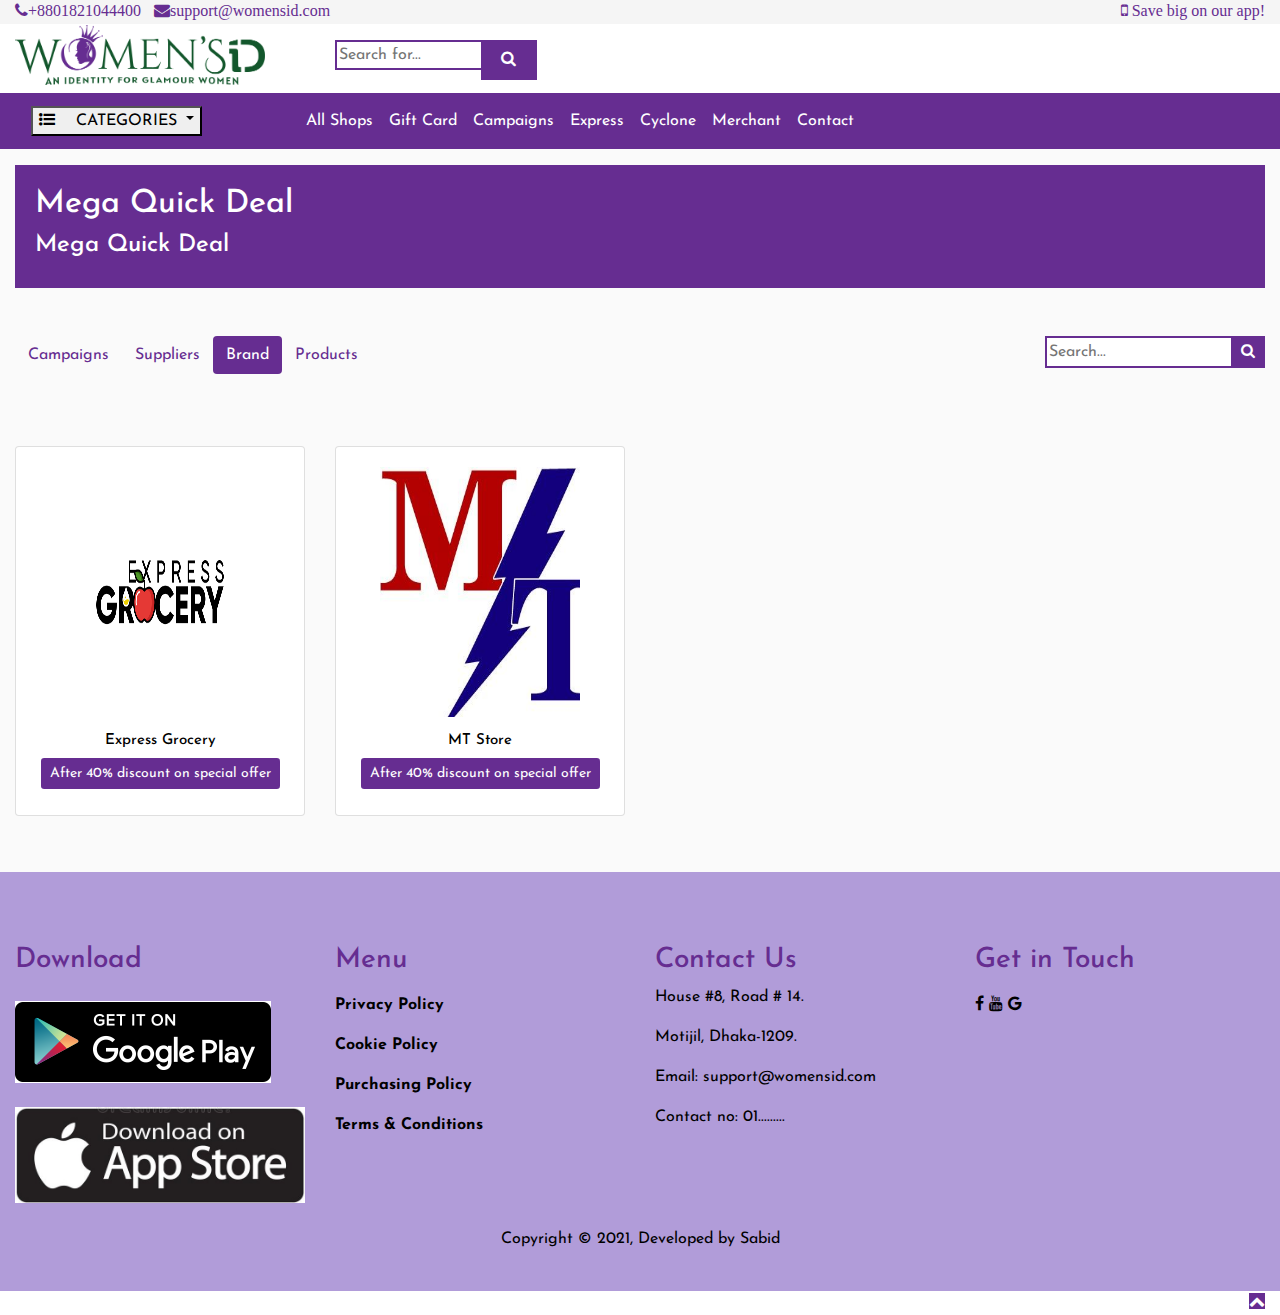
<file: brand.html>
<!DOCTYPE HTML>
<html lang="en-US">

<head>
    <meta charset="UTF-8">
    <title>Women's ID</title>
    <meta name="viewport" content="width=device-width, initial-scale=1.0">

    <link rel="stylesheet" href="css/font-awesome.min.css" />
    <link rel="stylesheet" href="css/navbar-fixed.css" />
    <link rel="stylesheet" href="css/uikit.min.css" />
    <link rel="stylesheet" href="css/owl.carousel.min.css" />
    <link rel="stylesheet" href="css/owl.theme.default.min.css" />
    <link rel="stylesheet" href="css/bootstrap.css" />
    <link rel="stylesheet" href="http://bdkenakata.com/womensid/style.css" media="all" />


    <!-- Icons font CSS-->
    <link href="vendor/mdi-font/css/material-design-iconic-font.min.css" rel="stylesheet" media="all">
    <link href="vendor/font-awesome-4.7/css/font-awesome.min.css" rel="stylesheet" media="all">
    <!-- Font special for pages-->
    <link rel="preconnect" href="https://fonts.gstatic.com">
    <link rel="preconnect" href="https://fonts.gstatic.com">
    <link rel="preconnect" href="https://fonts.gstatic.com">
    <link
        href="https://fonts.googleapis.com/css2?family=Josefin+Sans:ital,wght@0,100;0,200;0,300;0,400;0,500;0,600;0,700;1,100;1,200;1,300;1,400;1,500;1,600;1,700&display=swap"
        rel="stylesheet">

    <!-- Vendor CSS-->
    <link href="vendor/select2/select2.min.css" rel="stylesheet" media="all">
    <link href="vendor/datepicker/daterangepicker.css" rel="stylesheet" media="all">

    <!-- Main CSS-->
    <!-- <link href="css/main.css" rel="stylesheet" media="all"> -->
    <link rel="stylesheet" href="css/style.css" />
</head>

<body id="top">

    <!-- Header section-->
    <header id="header-section" class="">
        <div class="top-header d-none d-md-block mb-1" style="background:#f5f5f5">
            <div class="container">
                <div class="row top">
                    <div class="col-md-8 d-none d-md-block">
                        <a href="#"><i style="color:#662D91" class="fa fa-phone"><span>+8801821044400</i></span></a>
                        <a href="#" class="ml-2"><i style="color:#662D91"
                                class="fa fa-envelope"><span>support@womensid.com</span></i></a>
                    </div>
                    <div class="col-md-4 text-right text-danger d-none d-md-block">
                        <a style="color:#662D91" href="#" class=""><i class="fa fa-mobile "><span> Save big on our
                                    app!</span></i></a>
                    </div>
                </div>
            </div>
        </div>
        <div uk-sticky="top:150; animation: uk-animation-slide-top; bottom:#sticky-on-scroll-up">
            <div style="background:white" class="middle-menu py-2">
                <div class="container">
                    <div class="row">
                        <div class="col-md-3 main-logo">
                            <a href="home.html"><img src="img/logo1.png" class="img-fluid" style="width:250px;" /></a>
                        </div>
                        <div class="col-md-6 mt-1" class="intup-group">
                            <div class="intup-group-text main-search">
                                <input style="border: 2px solid #662D91;" type="search" placeholder="Search for..."
                                    aria-label="Search" />
                                <a style="padding-right:21px" src="#" class="search-icon"><i
                                        class="fa fa-search"></i></a>
                            </div>
                            </form>
                        </div>
                        <div class="col-md-3 text-right right-icons pl-4 mt-1">
                            <a href="#" data-toggle="modal" data-target="#ModalCard"><i class="fa fa-cart-plus"></i></a>
                            <a href="#" data-toggle="modal" data-target="#ModalNotification"><i
                                    class="fa fa-bell"></i></a>
                            <a href="#" data-toggle="modal" data-target="#ModalProfile"><i
                                    class="fa fa-comments"></i></a>
                            <a href="#" data-toggle="modal" data-target="#ModalBtn"><i class="fa fa-user"></i></a>
                        </div>
                    </div>
                </div>
            </div>
            <nav style="background-color:#662D91" class="navbar navbar-expand-lg navbar-">
                <div class="container">
                    <div style="background-color:#662D91" class="departments-menu sideber text-light mt-0">
                        <div class="dropdown show">
                            <button class="departments-menu dropdown-toggle" type="button" id="dropdownMenuButton"
                                data-toggle="dropdown" aria-haspopup="true" aria-expanded="false"><span><i
                                        class="fa fa fa-list-ul mr-3"></i></span>
                                CATEGORIES
                            </button>
                            <ul class="dropdown-menu" aria-labelledby="dropdownMenuButton">
                                <li><a class="dropdown-item" href="#">Offer</a></li>
                                <li class="dropdown-submenu">
                                    <a class="dropdown-item dropdown-toggle" href="#" id="navbarDropdownMenuLink"
                                        data-toggle="dropdown" aria-haspopup="true" aria-expanded="false">Beauty Care

                                    </a>
                                    <ul class="dropdown-menu ">
                                        <li><a class="text-purple dropdown-item " href="#">Sub Menu</a></li>
                                        <li><a class="text-purple dropdown-item" href="#">Sub Menu</a></li>
                                        <li><a class="text-purple dropdown-item" href="#">Sub Menu</a></li>
                                        <li><a class="text-purple dropdown-item" href="#">Sub Menu</a></li>
                                    </ul>
                                </li>
                                <li class="dropdown-submenu">
                                    <a class="dropdown-item dropdown-toggle" href="#" id="navbarDropdownMenuLink"
                                        data-toggle="dropdown" aria-haspopup="true" aria-expanded="false">Friceal
                                        product
                                    </a>
                                    <ul class="dropdown-menu ">
                                        <li><a class="text-purple dropdown-item" href="#">Sub Menu 2</a></li>
                                        <li><a class="text-purple dropdown-item" href="#">Sub Menu 2</a></li>
                                        <li><a class="text-purple dropdown-item" href="#">Sub Menu 2</a></li>
                                        <li><a class="text-purple dropdown-item" href="#">Sub Menu 2</a></li>
                                    </ul>
                                </li>
                                <li class="dropdown-submenu">
                                    <a class="dropdown-item dropdown-toggle" href="#" id="navbarDropdownMenuLink"
                                        data-toggle="dropdown" aria-haspopup="true" aria-expanded="false">Beauty Care
                                    </a>
                                    <ul class="dropdown-menu ">
                                        <li><a class="text-purple dropdown-item" href="#">Sub Menu 3</a></li>
                                        <li><a class="text-purple dropdown-item" href="#">Sub Menu 3</a></li>
                                        <li><a class="text-purple dropdown-item" href="#">Sub Menu 3</a></li>
                                        <li><a class="text-purple dropdown-item" href="#">Sub Menu 3</a></li>
                                    </ul>
                                </li>
                                <li><a class="dropdown-item" href="#">Beauty Care 2</a></li>
                                <li><a class="dropdown-item" href="#">Beauty Care 3</a></li>
                                <li><a class="dropdown-item" href="#">Beauty Care 4</a></li>
                                <li><a class="dropdown-item" href="#">Beauty Care 5</a></li>
                            </ul>
                        </div>
                    </div>
                    <button class="navbar-toggler" type="button" data-toggle="collapse" data-target="#navToggler">
                        <span class="text-white">=</span>
                    </button>
                    <div id="navToggler" class="collapse navbar-collapse">
                        <ul class="navbar-nav ml-5 pl-5">
                            <li class="nav-item"><a href="#header-section" class="nav-link">All Shops</a></li>
                            <li class="nav-item"><a href="#gift-card-section" class="nav-link">Gift Card</a></li>
                            <li class="nav-item "><a href="#" class="nav-link">Campaigns</a></li>
                            <li class="nav-item"><a href="#express-section" class="nav-link">Express</a></li>
                            <li class="nav-item"><a href="#portfolio-section" class="nav-link">Cyclone</a></li>
                            <li class="nav-item"><a href="merchant-login.html" class="nav-link">Merchant</a></li>
                            <li class="nav-item"><a href="#contack-section" class="nav-link">Contact</a></li>
                        </ul>
                    </div>
                </div>
            </nav>
        </div>
    </header>


    <!--Campaigns section start-->
    <section id="bags-luggage-section" class="pb-5 pt-3" style="background:#fafafa">
        <div class="container">
            <div class="camp-header">
                <div style="padding:20px">
                    <h2>Mega Quick Deal</h2>
                    <h4>Mega Quick Deal</h4>
                </div>
            </div>

            <br>
            <br>
            <div class="row">
                <div class="col-md-6  mb-4 d-flex">
                    <!-- <h2 style="color:#662D91">Bags and Luggage</h2>
                    <hr style="width:55.5%; background-color:#662D91" /> -->
                    <a href="campaign.html" style="color:#662D91" class="btn ">Campaigns</a>
                    <a href="suppliers.html" style="color:#662D91" class="btn ">Suppliers</a>
                    <a href="brand.html" style=" background-color:#662D91" class="btn text-white ">Brand</a>
                    <a href="#" style="color:#662D91" class="btn ">Products</a>
                </div>
                <div class="col-md-6  text-right">
                    <div class="">
                        <input style="border: 2px solid #662D91;" class="product-search-bar" type="search"
                            placeholder="Search..." aria-label="Search" />
                        <a href="#" class="search-bar3"><i class="fa fa-search"></i></a>

                    </div>
                </div>
            </div>
            <div class="row pt-5 text-center">

                <div class="col-6 col-md-3 product-image mb-2">
                    <div class="card ">
                        <a href="#" style="text-decoration: none; color: black" class="card-body camp-card">
                            <div><img src="img/express_grocery.png" class="img-fluid" /></div>
                            <h6>Express Grocery</h6>
                            <!-- <span>Tk 550</span>
                                            <small style="text-decoration: line-through;">Tk 550</small> -->
                            <span><button style=" background-color:#662D91"
                                    class="btn btn-sm text-white camp-card-btn">After 40%
                                    discount on special offer</button></span>
                        </a>
                    </div>
                </div>
                <div class="col-6 col-md-3 product-image mb-2">
                    <div class="card">
                        <a href="#" style="text-decoration: none; color: black" class="card-body camp-card">
                            <div><img src="img/pic5.jpg" class="img-fluid" /></div>
                            <h6>MT Store</h6>
                            <span><button style=" background-color:#662D91"
                                    class="btn btn-sm text-white camp-card-btn">After 40%
                                    discount on special offer</button></span>
                        </a>
                    </div>
                </div>
                <!-- <div class="col-6 col-md-3 product-image mb-2">
                    <div class="card ">
                        <a href="#" style="text-decoration: none; color: black" class="card-body camp-card">
                            <div><img src="img/bag.jpg" class="img-fluid" /></div>
                            <h6>Tarpaulin Leg Bag for Men - Black - Canvas007</h6>
                            <span><button style=" background-color:#662D91"
                                    class="btn btn-sm text-white camp-card-btn">After 40%
                                    discount on special offer</button></span>
                        </a>
                    </div>
                </div> -->

            </div>

        </div>
    </section>


    <!--Campaigns section end-->
    <!-- Footer Section ********************** -->
    <footer id="footer" class="pt-5 pt-4 text-light" style="background: #b19cd9;">
        <div class="container pt-4">
            <div class="footer-top">
                <div class="row">
                    <div class="col-md-3">
                        <h3 class="text-purple mb-4">Download</h3>
                        <a href="#"><img src="img/google-play-badge-128x128.png" class="img-fluid" /></a>
                        <a href="#"><img src="img/app.jpg" class="img-fluid mt-0 mt-md-4" /></a>
                    </div>
                    <div class="col-md-3 mt-3 mt-md-0">
                        <h3 class="text-purple mb-3">Menu</h3>
                        <div>
                            <a href="#">
                                <p style="color: black;"><strong>Privacy Policy</strong></p>
                            </a>
                            <a href="#">
                                <p style="color: black;"><strong>Cookie Policy</strong></p>
                            </a>
                            <a href="#">
                                <p style="color: black;"><strong> Purchasing Policy</strong></p>
                            </a>
                            <a href="#">
                                <p style="color: black;"><strong> Terms & Conditions </strong></p>
                            </a>
                        </div>

                    </div>
                    <div class="col-md-3">
                        <h3 class="mb-2 text-purple">Contact Us</h3>
                        <div>
                            <p style="color: black;">House #8, Road # 14.
                            <p>
                            <p style="color: black;">Motijil, Dhaka-1209.</p>
                            <p style="color: black;">Email: support@womensid.com</p>
                            <p style="color: black;">Contact no: 01.........</p>
                        </div>
                    </div>
                    <div class="col-md-3 socal-icon">
                        <h3 class="mb-3 text-purple">Get in Touch</h3>
                        <a href="#" style="color: black;"><i class="fa fa-facebook"></i></a>
                        <a href="#" style="color: black;"><i class="fa fa-youtube "></i></a>
                        <a href="#" style="color: black;"><i class="fa fa-google "></i></a>
                    </div>
                </div>
            </div>
        </div>
        <div class=" py-4 text-center" style="background:#b19cd9">
            <p style="color: black;">Copyright © 2021, Developed by Sabid
            <p>
        </div>
    </footer>
    <div class="modal fade" id="ModalBtn">
        <div class="">
            <div class="modal-dialog modal-md">
                <div class="modal-content bg-light">
                    <div class="modal-header">
                        <h2 class="text-dark">Loging</h2>
                        <button class="close text-dark" data-dismiss="modal">&times</button>
                    </div>
                    <div class="modal-body text-dark">
                        <div class="modal-body ">
                            <form action="#" method="post">
                                <div class="form-group">
                                    <label for="name">Phone Number</label>
                                    <input type="text" name="name" id="name" class="form-control" name="User Name" />
                                    <label for="password">Password</label>
                                    <input type="password" name="password" id="password" class="form-control"
                                        password="Password" />
                                    <br />
                                    <input type="submit" value="Loging" class="btn btn-primary w-100 " />
                                    <div class="">
                                        <br>
                                        <div class="text-center">
                                            <a class="btn btn-light" style="text-decoration: none; color: red"
                                                href="#">Forgot
                                                Password</a>
                                        </div>
                                        <br>
                                        <div class="text-center "><span class="d-inline">Don't have an
                                                account?</span>
                                            <br>
                                            <a class="btn btn-success  w-50 ml-2" href="account.html">Sign Up</a>
                                        </div>
                                        <br />

                                    </div>
                                </div>
                            </form>
                        </div>

                    </div>
                </div>
            </div>
        </div>
    </div>
    <div class="modal fade" id="ModalProfile">
        <div class="">
            <div class="modal-dialog w-25 modal-md">
                <div class="modal-content bg-light">
                    <!-- <div class="modal-header">
    						<h2 class="text-dark">Loging</h2>
    						
    					</div> -->
                    <div class="mt-3">
                        <button style="width:50px" class="close text-dark  btn" data-dismiss="modal">x</button>
                    </div>
                    <div class="modal-body  text-dark">
                        <div class="modal-body ">

                            <h5>Sadaf Rahman</h5>
                            <small>01630657735</small>
                            <br>
                            <br>
                            <div class="d-flex justify-content-center">
                                <a href="#"><button style="background-color:#662D91" class="btn text-white">
                                        <i class="fa fa-sign-out"></i> Log
                                        Out
                                    </button></a>
                            </div>

                        </div>

                    </div>
                </div>
            </div>
        </div>
    </div>
    <div class="modal fade" id="ModalNotification">
        <div class="">
            <div class="modal-dialog w-100 modal-md">
                <div class="modal-content bg-light">
                    <div class="modal-header">
                        <h2 class="text-dark">Notification</h2>
                        <button class="close text-dark" data-dismiss="modal">&times</button>
                    </div>
                    <div class="modal-header ">
                        <div>
                            <h5>50% discount offer</h5>

                            <small>Limited time offer</small>
                        </div>

                    </div>
                    <div class="modal-header ">
                        <div>
                            <h5>50% discount offer</h5>

                            <small>Limited time offer</small>
                        </div>

                    </div>
                    <div class="modal-header ">
                        <div>
                            <h5>50% discount offer</h5>

                            <small>Limited time offer</small>
                        </div>

                    </div>
                    <!-- <div class="modal-body  text-dark">
    					<div class="modal-body ">
    
    						<h5>Sadaf Rahman</h5>
    						<small>01630657735</small>
    						<br>
    						<br>
    						<div class="d-flex justify-content-center">
    							<a href="#"><button style="background-color:#662D91" class="btn text-white">
    									<i class="fa fa-sign-out"></i> Log
    									Out
    								</button></a>
    						</div>
    
    					</div>
    
    				</div> -->
                </div>
            </div>
        </div>
    </div>
    <div class="modal fade" id="ModalCard">
        <div class="modal-dialog modal-md">
            <div class="modal-content bg-light">
                <div class="modal-header text-center">
                    <h3 class="">My Card</h3>
                    <button class="close text-dark" data-dismiss="modal">&times</button>
                </div>
                <div class="modal-body ">
                    <form action="#" method="post">
                        <div class="form-group">
                            <div class="container card-page">
                                <table>
                                    <tr class="text-danger">
                                        <th>Product</th>
                                        <th>Quantity</th>
                                        <th>Subtotal</th>
                                        <th></th>
                                    </tr>
                                    <tr class="">
                                        <td>
                                            <div class="card-info">
                                                <img src="img/buy-1.jpg" class="img-fluid"
                                                    style="width:70px; height:70px" />
                                                <div>
                                                    <p class="mb-0">T-shirt </p>

                                                </div>
                                            </div>
                                        </td>
                                        <td><input style="width:60px;border:1px solid black" type="number" value="1" />
                                        </td>
                                        <td class="pt-3 mt-0">tk-500</td>
                                        <td>
                                            <a href="#" class="mt-0 pt-0">
                                                <button class="close text-dark" data-dismiss="modal">&times
                                                </button>
                                            </a>
                                        </td>
                                    </tr>
                                    <tr>
                                        <td>
                                            <div class="card-info">
                                                <img src="img/buy-1.jpg" class="img-fluid"
                                                    style="width:70px; height:70px" />
                                                <div>
                                                    <p class="mb-0">T-shirt</p>

                                                </div>
                                            </div>
                                        </td>
                                        <td><input style="width:60px;border:1px solid black" type="number" value="1" />
                                        </td>
                                        <td>tk-500</td>
                                        <td>
                                            <a href="#" class="mt-0 pt-0">
                                                <button class="close text-dark" data-dismiss="modal">&times
                                                </button>
                                            </a>
                                        </td>
                                    </tr>
                                </table>
                                <button class="btn btn-primary mt-2">View card</button>
                                <a href="checkout.html" class="btn btn-danger ml-md-5 mt-2">Checkeout</a>
                            </div>
                        </div>
                    </form>
                </div>
            </div>
        </div>
    </div>
    <div class="container text-right">
        <a id="backtotop" href="#top"><i style="background-color:#662D91" class="fa fa-chevron-up"></i></a>
    </div>






    <script src="js/jquery.min.js"></script>
    <script src="js/popper.min.js"></script>
    <script src="js/bootstrap.min.js"></script>
    <script src="js/navbar-fixed.js"></script>
    <script src="js/uikit.min.js"></script>
    <script src="js/owl.carousel.min.js"></script>
    <script src="js/me-carousel.js"></script>
    <script src="js/jquery.backtotop.js"></script>


</body>

</html>
</file>
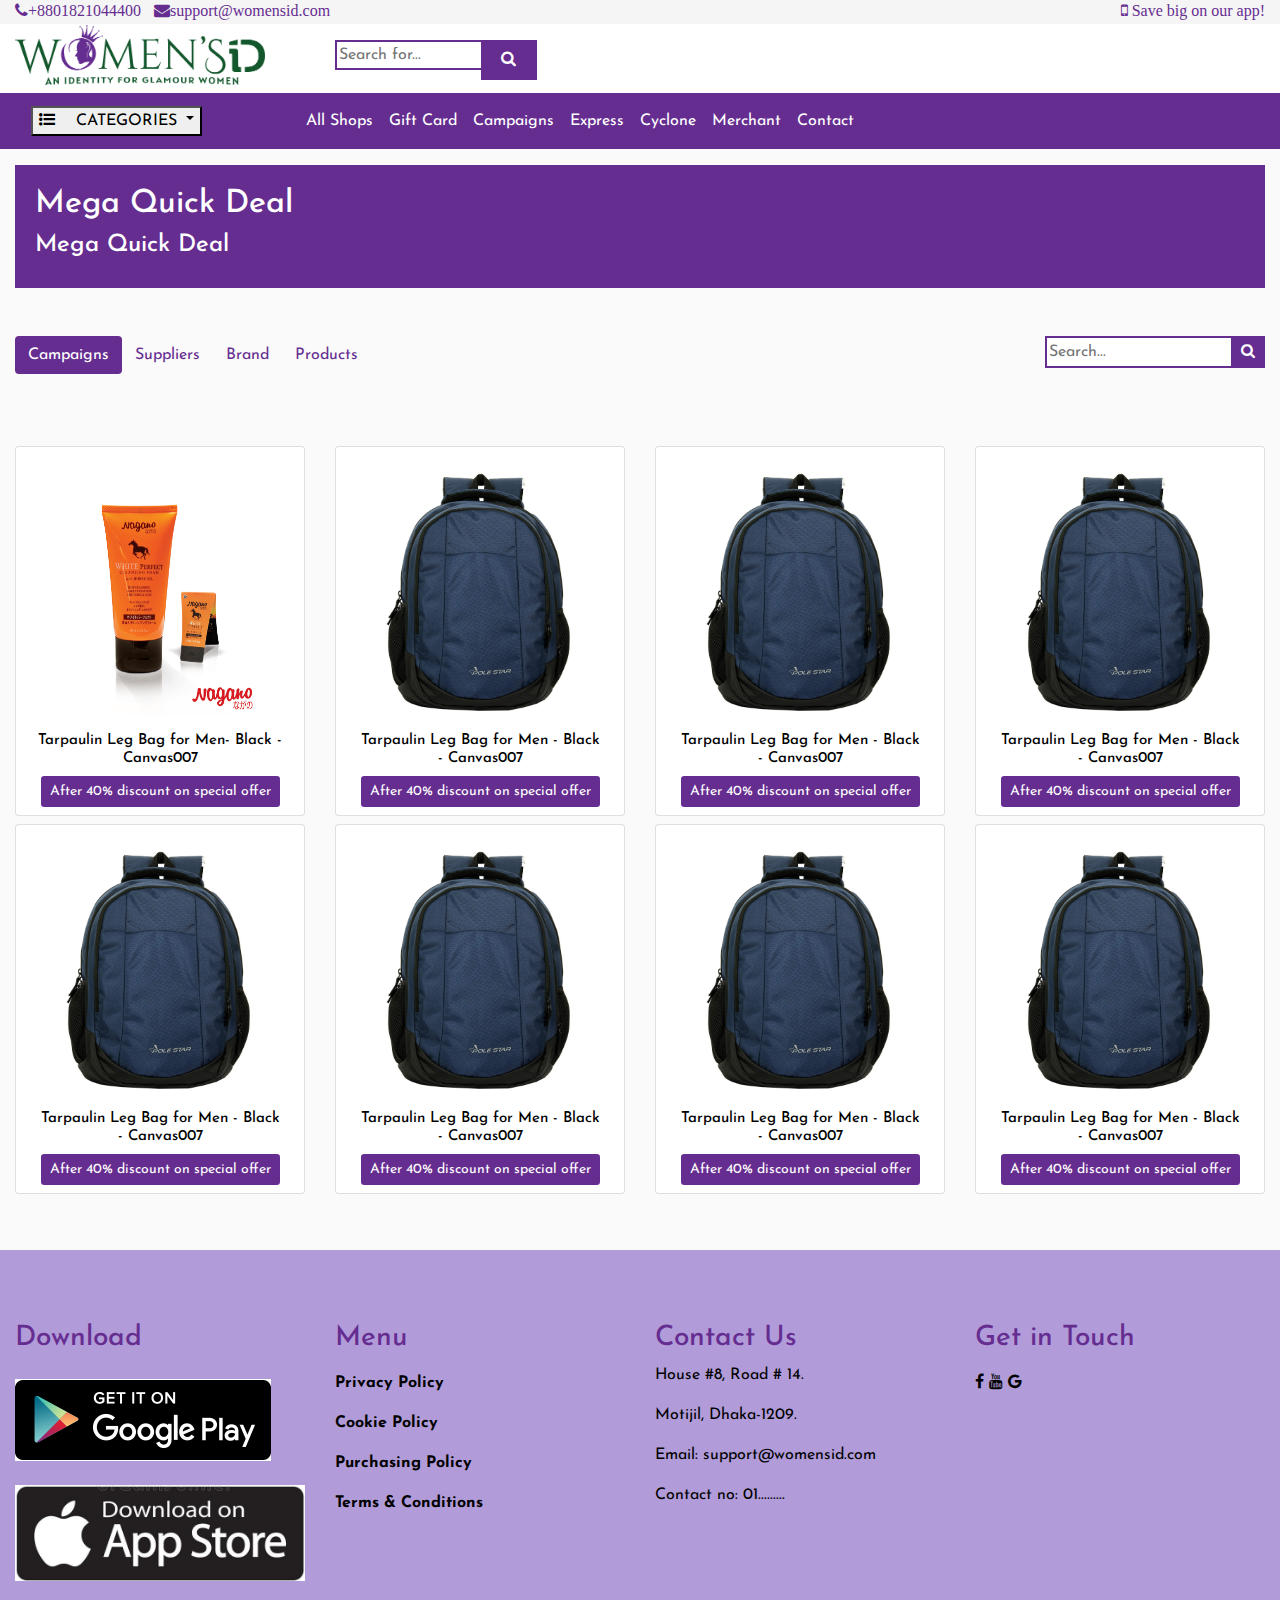
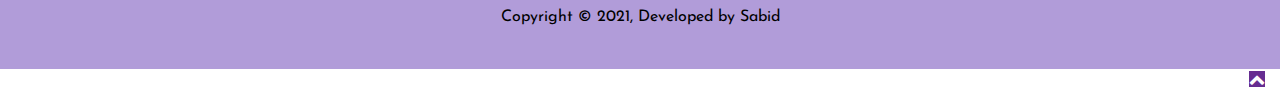
<file: campaign.html>
<!DOCTYPE HTML>
<html lang="en-US">

<head>
    <meta charset="UTF-8">
    <title>Women's ID</title>
    <meta name="viewport" content="width=device-width, initial-scale=1.0">

    <link rel="stylesheet" href="css/font-awesome.min.css" />
    <link rel="stylesheet" href="css/navbar-fixed.css" />
    <link rel="stylesheet" href="css/uikit.min.css" />
    <link rel="stylesheet" href="css/owl.carousel.min.css" />
    <link rel="stylesheet" href="css/owl.theme.default.min.css" />
    <link rel="stylesheet" href="css/bootstrap.css" />
    <link rel="stylesheet" href="http://bdkenakata.com/womensid/style.css" media="all" />


    <!-- Icons font CSS-->
    <link href="vendor/mdi-font/css/material-design-iconic-font.min.css" rel="stylesheet" media="all">
    <link href="vendor/font-awesome-4.7/css/font-awesome.min.css" rel="stylesheet" media="all">
    <!-- Font special for pages-->
    <link rel="preconnect" href="https://fonts.gstatic.com">
    <link rel="preconnect" href="https://fonts.gstatic.com">
    <link rel="preconnect" href="https://fonts.gstatic.com">
    <link
        href="https://fonts.googleapis.com/css2?family=Josefin+Sans:ital,wght@0,100;0,200;0,300;0,400;0,500;0,600;0,700;1,100;1,200;1,300;1,400;1,500;1,600;1,700&display=swap"
        rel="stylesheet">

    <!-- Vendor CSS-->
    <link href="vendor/select2/select2.min.css" rel="stylesheet" media="all">
    <link href="vendor/datepicker/daterangepicker.css" rel="stylesheet" media="all">

    <!-- Main CSS-->
    <!-- <link href="css/main.css" rel="stylesheet" media="all"> -->
    <link rel="stylesheet" href="css/style.css" />
</head>

<body id="top">

    <!-- Header section-->
    <header id="header-section" class="">
        <div class="top-header d-none d-md-block mb-1" style="background:#f5f5f5">
            <div class="container">
                <div class="row top">
                    <div class="col-md-8 d-none d-md-block">
                        <a href="#"><i style="color:#662D91" class="fa fa-phone"><span>+8801821044400</i></span></a>
                        <a href="#" class="ml-2"><i style="color:#662D91"
                                class="fa fa-envelope"><span>support@womensid.com</span></i></a>
                    </div>
                    <div class="col-md-4 text-right text-danger d-none d-md-block">
                        <a style="color:#662D91" href="#" class=""><i class="fa fa-mobile "><span> Save big on our
                                    app!</span></i></a>
                    </div>
                </div>
            </div>
        </div>
        <div uk-sticky="top:150; animation: uk-animation-slide-top; bottom:#sticky-on-scroll-up">
            <div style="background:white" class="middle-menu py-2">
                <div class="container">
                    <div class="row">
                        <div class="col-md-3 main-logo">
                            <a href="home.html"><img src="img/logo1.png" class="img-fluid" style="width:250px;" /></a>
                        </div>
                        <div class="col-md-6 mt-1" class="intup-group">
                            <div class="intup-group-text main-search">
                                <input style="border: 2px solid #662D91;" type="search" placeholder="Search for..."
                                    aria-label="Search" />
                                <a style="padding-right:21px" src="#" class="search-icon"><i
                                        class="fa fa-search"></i></a>
                            </div>
                            </form>
                        </div>
                        <div class="col-md-3 text-right right-icons pl-4 mt-1">
                            <a href="#" data-toggle="modal" data-target="#ModalCard"><i class="fa fa-cart-plus"></i></a>
                            <a href="#" data-toggle="modal" data-target="#ModalNotification"><i
                                    class="fa fa-bell"></i></a>
                            <a href="#" data-toggle="modal" data-target="#ModalProfile"><i
                                    class="fa fa-comments"></i></a>
                            <a href="#" data-toggle="modal" data-target="#ModalBtn"><i class="fa fa-user"></i></a>
                        </div>
                    </div>
                </div>
            </div>
            <nav style="background-color:#662D91" class="navbar navbar-expand-lg navbar-">
                <div class="container">
                    <div style="background-color:#662D91" class="departments-menu sideber text-light mt-0">
                        <div class="dropdown show">
                            <button class="departments-menu dropdown-toggle" type="button" id="dropdownMenuButton"
                                data-toggle="dropdown" aria-haspopup="true" aria-expanded="false"><span><i
                                        class="fa fa fa-list-ul mr-3"></i></span>
                                CATEGORIES
                            </button>
                            <ul class="dropdown-menu" aria-labelledby="dropdownMenuButton">
                                <li><a class="dropdown-item" href="#">Offer</a></li>
                                <li class="dropdown-submenu">
                                    <a class="dropdown-item dropdown-toggle" href="#" id="navbarDropdownMenuLink"
                                        data-toggle="dropdown" aria-haspopup="true" aria-expanded="false">Beauty Care

                                    </a>
                                    <ul class="dropdown-menu ">
                                        <li><a class="text-purple dropdown-item " href="#">Sub Menu</a></li>
                                        <li><a class="text-purple dropdown-item" href="#">Sub Menu</a></li>
                                        <li><a class="text-purple dropdown-item" href="#">Sub Menu</a></li>
                                        <li><a class="text-purple dropdown-item" href="#">Sub Menu</a></li>
                                    </ul>
                                </li>
                                <li class="dropdown-submenu">
                                    <a class="dropdown-item dropdown-toggle" href="#" id="navbarDropdownMenuLink"
                                        data-toggle="dropdown" aria-haspopup="true" aria-expanded="false">Friceal
                                        product
                                    </a>
                                    <ul class="dropdown-menu ">
                                        <li><a class="text-purple dropdown-item" href="#">Sub Menu 2</a></li>
                                        <li><a class="text-purple dropdown-item" href="#">Sub Menu 2</a></li>
                                        <li><a class="text-purple dropdown-item" href="#">Sub Menu 2</a></li>
                                        <li><a class="text-purple dropdown-item" href="#">Sub Menu 2</a></li>
                                    </ul>
                                </li>
                                <li class="dropdown-submenu">
                                    <a class="dropdown-item dropdown-toggle" href="#" id="navbarDropdownMenuLink"
                                        data-toggle="dropdown" aria-haspopup="true" aria-expanded="false">Beauty Care
                                    </a>
                                    <ul class="dropdown-menu ">
                                        <li><a class="text-purple dropdown-item" href="#">Sub Menu 3</a></li>
                                        <li><a class="text-purple dropdown-item" href="#">Sub Menu 3</a></li>
                                        <li><a class="text-purple dropdown-item" href="#">Sub Menu 3</a></li>
                                        <li><a class="text-purple dropdown-item" href="#">Sub Menu 3</a></li>
                                    </ul>
                                </li>
                                <li><a class="dropdown-item" href="#">Beauty Care 2</a></li>
                                <li><a class="dropdown-item" href="#">Beauty Care 3</a></li>
                                <li><a class="dropdown-item" href="#">Beauty Care 4</a></li>
                                <li><a class="dropdown-item" href="#">Beauty Care 5</a></li>
                            </ul>
                        </div>
                    </div>
                    <button class="navbar-toggler" type="button" data-toggle="collapse" data-target="#navToggler">
                        <span class="text-white">=</span>
                    </button>
                    <div id="navToggler" class="collapse navbar-collapse">
                        <ul class="navbar-nav ml-5 pl-5">
                            <li class="nav-item"><a href="#header-section" class="nav-link">All Shops</a></li>
                            <li class="nav-item"><a href="#gift-card-section" class="nav-link">Gift Card</a></li>
                            <li class="nav-item "><a href="#" class="nav-link">Campaigns</a></li>
                            <li class="nav-item"><a href="#express-section" class="nav-link">Express</a></li>
                            <li class="nav-item"><a href="#portfolio-section" class="nav-link">Cyclone</a></li>
                            <li class="nav-item"><a href="merchant-login.html" class="nav-link">Merchant</a></li>
                            <li class="nav-item"><a href="#contack-section" class="nav-link">Contact</a></li>
                        </ul>
                    </div>
                </div>
            </nav>
        </div>
    </header>


    <!--Campaigns section start-->
    <section id="bags-luggage-section" class="pb-5 pt-3" style="background:#fafafa">
        <div class="container">
            <div class="camp-header">
                <div style="padding:20px">
                    <h2>Mega Quick Deal</h2>
                    <h4>Mega Quick Deal</h4>
                </div>
            </div>

            <br>
            <br>
            <div class="row">
                <div class="col-md-6  mb-4 d-flex">
                    <!-- <h2 style="color:#662D91">Bags and Luggage</h2>
                    <hr style="width:55.5%; background-color:#662D91" /> -->
                    <a href="campaign.html" style=" background-color:#662D91" class="btn text-white ">Campaigns</a>
                    <a href="suppliers.html" style="color:#662D91" class="btn ">Suppliers</a>
                    <a href="brand.html" style="color:#662D91" class="btn ">Brand</a>
                    <a href="#" style="color:#662D91" class="btn ">Products</a>
                </div>
                <div class="col-md-6  text-right">
                    <div class="">
                        <input style="border: 2px solid #662D91;" class="product-search-bar" type="search"
                            placeholder="Search..." aria-label="Search" />
                        <a href="#" class="search-bar3"><i class="fa fa-search"></i></a>

                    </div>
                </div>
            </div>
            <div class="row pt-5 text-center">

                <div class="col-6 col-md-3 product-image mb-2">
                    <div class="card ">
                        <a href="#" style="text-decoration: none; color: black" class="card-body camp-card">
                            <div><img src="img/White Perfect-Cleansing-Foam.jpg" class="img-fluid" /></div>
                            <h6>Tarpaulin Leg Bag for Men- Black -Canvas007</h6>
                            <!-- <span>Tk 550</span>
                                            <small style="text-decoration: line-through;">Tk 550</small> -->
                            <span><button style=" background-color:#662D91"
                                    class="btn btn-sm text-white camp-card-btn">After 40%
                                    discount on special offer</button></span>
                        </a>
                    </div>
                </div>
                <div class="col-6 col-md-3 product-image mb-2">
                    <div class="card">
                        <a href="#" style="text-decoration: none; color: black" class="card-body camp-card">
                            <div><img src="img/bag.jpg" class="img-fluid" /></div>
                            <h6>Tarpaulin Leg Bag for Men - Black - Canvas007</h6>
                            <span><button style=" background-color:#662D91"
                                    class="btn btn-sm text-white camp-card-btn">After 40%
                                    discount on special offer</button></span>
                        </a>
                    </div>
                </div>
                <div class="col-6 col-md-3 product-image mb-2">
                    <div class="card ">
                        <a href="#" style="text-decoration: none; color: black" class="card-body camp-card">
                            <div><img src="img/bag.jpg" class="img-fluid" /></div>
                            <h6>Tarpaulin Leg Bag for Men - Black - Canvas007</h6>
                            <span><button style=" background-color:#662D91"
                                    class="btn btn-sm text-white camp-card-btn">After 40%
                                    discount on special offer</button></span>
                        </a>
                    </div>
                </div>
                <div class="col-6 col-md-3 product-image mb-2">
                    <div class="card ">
                        <a href="#" style="text-decoration: none; color: black" class="card-body camp-card">
                            <div><img src="img/bag.jpg" class="img-fluid" /></div>
                            <h6>Tarpaulin Leg Bag for Men - Black - Canvas007</h6>
                            <span><button style=" background-color:#662D91"
                                    class="btn btn-sm text-white camp-card-btn">After 40%
                                    discount on special offer</button></span>
                        </a>
                    </div>
                </div>
            </div>
            <div class="row text-center">
                <div class="col-6 col-md-3 product-image mb-2">
                    <div class="card">
                        <a href="#" style="text-decoration: none; color: black" class="card-body camp-card">
                            <div><img src="img/bag.jpg" class="img-fluid" /></div>
                            <h6>Tarpaulin Leg Bag for Men - Black - Canvas007</h6>
                            <span><button style=" background-color:#662D91"
                                    class="btn btn-sm text-white camp-card-btn">After 40%
                                    discount on special offer</button></span>
                        </a>
                    </div>
                </div>
                <div class="col-6 col-md-3 product-image  mb-2 mb-md-0">
                    <div class="card">
                        <a href="#" style="text-decoration: none; color: black" class="card-body camp-card">
                            <div><img src="img/bag.jpg" class="img-fluid" /></div>
                            <h6>Tarpaulin Leg Bag for Men - Black - Canvas007</h6>
                            <span><button style=" background-color:#662D91"
                                    class="btn btn-sm text-white camp-card-btn">After 40%
                                    discount on special offer</button></span>
                        </a>
                    </div>
                </div>
                <div class="col-6 col-md-3 product-image mb-2 mb-md-0">
                    <div class="card">
                        <a href="#" style="text-decoration: none; color: black" class="card-body camp-card">
                            <div><img src="img/bag.jpg" class="img-fluid" /></div>
                            <h6>Tarpaulin Leg Bag for Men - Black - Canvas007</h6>
                            <span><button style=" background-color:#662D91"
                                    class="btn btn-sm text-white camp-card-btn">After 40%
                                    discount on special offer</button></span>
                        </a>
                    </div>
                </div>
                <div class="col-6 col-md-3 product-image mb-2 mb-md-0">
                    <div class="card">
                        <a href="#" style="text-decoration: none; color: black" class="card-body camp-card">
                            <div><img src="img/bag.jpg" class="img-fluid" /></div>
                            <h6>Tarpaulin Leg Bag for Men - Black - Canvas007</h6>
                            <span><button style=" background-color:#662D91"
                                    class="btn btn-sm text-white camp-card-btn">After 40%
                                    discount on special offer</button></span>
                        </a>
                    </div>
                </div>
            </div>
        </div>
    </section>


    <!--Campaigns section end-->
    <!-- Footer Section ********************** -->
    <footer id="footer" class="pt-5 pt-4 text-light" style="background: #b19cd9;">
        <div class="container pt-4">
            <div class="footer-top">
                <div class="row">
                    <div class="col-md-3">
                        <h3 class="text-purple mb-4">Download</h3>
                        <a href="#"><img src="img/google-play-badge-128x128.png" class="img-fluid" /></a>
                        <a href="#"><img src="img/app.jpg" class="img-fluid mt-0 mt-md-4" /></a>
                    </div>
                    <div class="col-md-3 mt-3 mt-md-0">
                        <h3 class="text-purple mb-3">Menu</h3>
                        <div>
                            <a href="#">
                                <p style="color: black;"><strong>Privacy Policy</strong></p>
                            </a>
                            <a href="#">
                                <p style="color: black;"><strong>Cookie Policy</strong></p>
                            </a>
                            <a href="#">
                                <p style="color: black;"><strong> Purchasing Policy</strong></p>
                            </a>
                            <a href="#">
                                <p style="color: black;"><strong> Terms & Conditions </strong></p>
                            </a>
                        </div>

                    </div>
                    <div class="col-md-3">
                        <h3 class="mb-2 text-purple">Contact Us</h3>
                        <div>
                            <p style="color: black;">House #8, Road # 14.
                            <p>
                            <p style="color: black;">Motijil, Dhaka-1209.</p>
                            <p style="color: black;">Email: support@womensid.com</p>
                            <p style="color: black;">Contact no: 01.........</p>
                        </div>
                    </div>
                    <div class="col-md-3 socal-icon">
                        <h3 class="mb-3 text-purple">Get in Touch</h3>
                        <a href="#" style="color: black;"><i class="fa fa-facebook"></i></a>
                        <a href="#" style="color: black;"><i class="fa fa-youtube "></i></a>
                        <a href="#" style="color: black;"><i class="fa fa-google "></i></a>
                    </div>
                </div>
            </div>
        </div>
        <div class=" py-4 text-center" style="background:#b19cd9">
            <p style="color: black;">Copyright © 2021, Developed by Sabid
            <p>
        </div>
    </footer>
    <div class="modal fade" id="ModalBtn">
        <div class="">
            <div class="modal-dialog modal-md">
                <div class="modal-content bg-light">
                    <div class="modal-header">
                        <h2 class="text-dark">Loging</h2>
                        <button class="close text-dark" data-dismiss="modal">&times</button>
                    </div>
                    <div class="modal-body text-dark">
                        <div class="modal-body ">
                            <form action="#" method="post">
                                <div class="form-group">
                                    <label for="name">Phone Number</label>
                                    <input type="text" name="name" id="name" class="form-control" name="User Name" />
                                    <label for="password">Password</label>
                                    <input type="password" name="password" id="password" class="form-control"
                                        password="Password" />
                                    <br />
                                    <input type="submit" value="Loging" class="btn btn-primary w-100 " />
                                    <div class="">
                                        <br>
                                        <div class="text-center">
                                            <a class="btn btn-light" style="text-decoration: none; color: red"
                                                href="#">Forgot
                                                Password</a>
                                        </div>
                                        <br>
                                        <div class="text-center "><span class="d-inline">Don't have an
                                                account?</span>
                                            <br>
                                            <a class="btn btn-success  w-50 ml-2" href="account.html">Sign Up</a>
                                        </div>
                                        <br />

                                    </div>
                                </div>
                            </form>
                        </div>

                    </div>
                </div>
            </div>
        </div>
    </div>
    <div class="modal fade" id="ModalProfile">
        <div class="">
            <div class="modal-dialog w-25 modal-md">
                <div class="modal-content bg-light">
                    <!-- <div class="modal-header">
    						<h2 class="text-dark">Loging</h2>
    						
    					</div> -->
                    <div class="mt-3">
                        <button style="width:50px" class="close text-dark  btn" data-dismiss="modal">x</button>
                    </div>
                    <div class="modal-body  text-dark">
                        <div class="modal-body ">

                            <h5>Sadaf Rahman</h5>
                            <small>01630657735</small>
                            <br>
                            <br>
                            <div class="d-flex justify-content-center">
                                <a href="#"><button style="background-color:#662D91" class="btn text-white">
                                        <i class="fa fa-sign-out"></i> Log
                                        Out
                                    </button></a>
                            </div>

                        </div>

                    </div>
                </div>
            </div>
        </div>
    </div>
    <div class="modal fade" id="ModalNotification">
        <div class="">
            <div class="modal-dialog w-100 modal-md">
                <div class="modal-content bg-light">
                    <div class="modal-header">
                        <h2 class="text-dark">Notification</h2>
                        <button class="close text-dark" data-dismiss="modal">&times</button>
                    </div>
                    <div class="modal-header ">
                        <div>
                            <h5>50% discount offer</h5>

                            <small>Limited time offer</small>
                        </div>

                    </div>
                    <div class="modal-header ">
                        <div>
                            <h5>50% discount offer</h5>

                            <small>Limited time offer</small>
                        </div>

                    </div>
                    <div class="modal-header ">
                        <div>
                            <h5>50% discount offer</h5>

                            <small>Limited time offer</small>
                        </div>

                    </div>
                    <!-- <div class="modal-body  text-dark">
    					<div class="modal-body ">
    
    						<h5>Sadaf Rahman</h5>
    						<small>01630657735</small>
    						<br>
    						<br>
    						<div class="d-flex justify-content-center">
    							<a href="#"><button style="background-color:#662D91" class="btn text-white">
    									<i class="fa fa-sign-out"></i> Log
    									Out
    								</button></a>
    						</div>
    
    					</div>
    
    				</div> -->
                </div>
            </div>
        </div>
    </div>
    <div class="modal fade" id="ModalCard">
        <div class="modal-dialog modal-md">
            <div class="modal-content bg-light">
                <div class="modal-header text-center">
                    <h3 class="">My Card</h3>
                    <button class="close text-dark" data-dismiss="modal">&times</button>
                </div>
                <div class="modal-body ">
                    <form action="#" method="post">
                        <div class="form-group">
                            <div class="container card-page">
                                <table>
                                    <tr class="text-danger">
                                        <th>Product</th>
                                        <th>Quantity</th>
                                        <th>Subtotal</th>
                                        <th></th>
                                    </tr>
                                    <tr class="">
                                        <td>
                                            <div class="card-info">
                                                <img src="img/buy-1.jpg" class="img-fluid"
                                                    style="width:70px; height:70px" />
                                                <div>
                                                    <p class="mb-0">T-shirt </p>

                                                </div>
                                            </div>
                                        </td>
                                        <td><input style="width:60px;border:1px solid black" type="number" value="1" />
                                        </td>
                                        <td class="pt-3 mt-0">tk-500</td>
                                        <td>
                                            <a href="#" class="mt-0 pt-0">
                                                <button class="close text-dark" data-dismiss="modal">&times
                                                </button>
                                            </a>
                                        </td>
                                    </tr>
                                    <tr>
                                        <td>
                                            <div class="card-info">
                                                <img src="img/buy-1.jpg" class="img-fluid"
                                                    style="width:70px; height:70px" />
                                                <div>
                                                    <p class="mb-0">T-shirt</p>

                                                </div>
                                            </div>
                                        </td>
                                        <td><input style="width:60px;border:1px solid black" type="number" value="1" />
                                        </td>
                                        <td>tk-500</td>
                                        <td>
                                            <a href="#" class="mt-0 pt-0">
                                                <button class="close text-dark" data-dismiss="modal">&times
                                                </button>
                                            </a>
                                        </td>
                                    </tr>
                                </table>
                                <button class="btn btn-primary mt-2">View card</button>
                                <a href="checkout.html" class="btn btn-danger ml-md-5 mt-2">Checkeout</a>
                            </div>
                        </div>
                    </form>
                </div>
            </div>
        </div>
    </div>
    <div class="container text-right">
        <a id="backtotop" href="#top"><i style="background-color:#662D91" class="fa fa-chevron-up"></i></a>
    </div>






    <script src="js/jquery.min.js"></script>
    <script src="js/popper.min.js"></script>
    <script src="js/bootstrap.min.js"></script>
    <script src="js/navbar-fixed.js"></script>
    <script src="js/uikit.min.js"></script>
    <script src="js/owl.carousel.min.js"></script>
    <script src="js/me-carousel.js"></script>
    <script src="js/jquery.backtotop.js"></script>


</body>

</html>
</file>
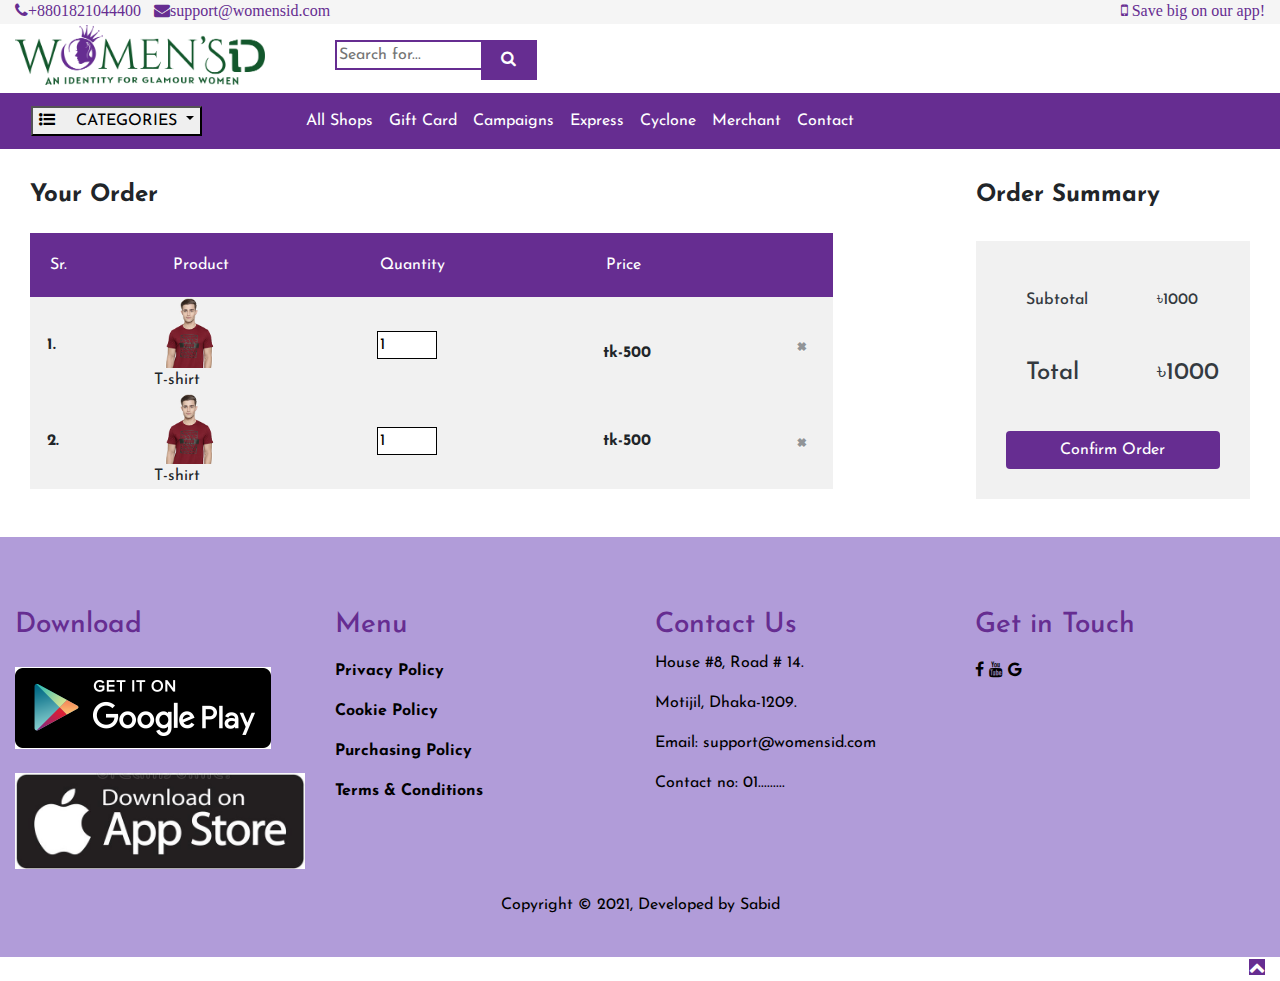
<file: checkout.html>
<!DOCTYPE HTML>
<html lang="en-US">

<head>
    <meta charset="UTF-8">
    <title>Women's ID</title>
    <meta name="viewport" content="width=device-width, initial-scale=1.0">

    <link rel="stylesheet" href="css/font-awesome.min.css" />
    <link rel="stylesheet" href="css/navbar-fixed.css" />
    <link rel="stylesheet" href="css/uikit.min.css" />
    <link rel="stylesheet" href="css/owl.carousel.min.css" />
    <link rel="stylesheet" href="css/owl.theme.default.min.css" />
    <link rel="stylesheet" href="css/bootstrap.css" />
    <link rel="stylesheet" href="http://bdkenakata.com/womensid/style.css" media="all" />


    <!-- Icons font CSS-->
    <link href="vendor/mdi-font/css/material-design-iconic-font.min.css" rel="stylesheet" media="all">
    <link href="vendor/font-awesome-4.7/css/font-awesome.min.css" rel="stylesheet" media="all">
    <!-- Font special for pages-->
    <link rel="preconnect" href="https://fonts.gstatic.com">
    <link rel="preconnect" href="https://fonts.gstatic.com">
    <link rel="preconnect" href="https://fonts.gstatic.com">
    <link
        href="https://fonts.googleapis.com/css2?family=Josefin+Sans:ital,wght@0,100;0,200;0,300;0,400;0,500;0,600;0,700;1,100;1,200;1,300;1,400;1,500;1,600;1,700&display=swap"
        rel="stylesheet">

    <!-- Vendor CSS-->
    <link href="vendor/select2/select2.min.css" rel="stylesheet" media="all">
    <link href="vendor/datepicker/daterangepicker.css" rel="stylesheet" media="all">

    <!-- Main CSS-->
    <!-- <link href="css/main.css" rel="stylesheet" media="all"> -->
    <link rel="stylesheet" href="css/style.css" />
</head>

<body id="top">

    <!-- Header section-->
    <header id="header-section" class="">
        <div class="top-header d-none d-md-block mb-1" style="background:#f5f5f5">
            <div class="container">
                <div class="row top">
                    <div class="col-md-8 d-none d-md-block">
                        <a href="#"><i style="color:#662D91" class="fa fa-phone"><span>+8801821044400</i></span></a>
                        <a href="#" class="ml-2"><i style="color:#662D91"
                                class="fa fa-envelope"><span>support@womensid.com</span></i></a>
                    </div>
                    <div class="col-md-4 text-right text-danger d-none d-md-block">
                        <a style="color:#662D91" href="#" class=""><i class="fa fa-mobile "><span> Save big on our
                                    app!</span></i></a>
                    </div>
                </div>
            </div>
        </div>
        <div uk-sticky="top:150; animation: uk-animation-slide-top; bottom:#sticky-on-scroll-up">
            <div style="background:white" class="middle-menu py-2">
                <div class="container">
                    <div class="row">
                        <div class="col-md-3 main-logo">
                            <a href="home.html"><img src="img/logo1.png" class="img-fluid" style="width:250px;" /></a>
                        </div>
                        <div class="col-md-6 mt-1" class="intup-group">
                            <div class="intup-group-text main-search">
                                <input style="border: 2px solid #662D91;" type="search" placeholder="Search for..."
                                    aria-label="Search" />
                                <a style="padding-right:21px" src="#" class="search-icon"><i
                                        class="fa fa-search"></i></a>
                            </div>
                            </form>
                        </div>
                        <div class="col-md-3 text-right right-icons pl-4 mt-1">
                            <a href="#" data-toggle="modal" data-target="#ModalCard"><i class="fa fa-cart-plus"></i></a>
                            <a href="#" data-toggle="modal" data-target="#ModalNotification"><i
                                    class="fa fa-bell"></i></a>
                            <a href="#" data-toggle="modal" data-target="#ModalProfile"><i
                                    class="fa fa-comments"></i></a>
                            <a href="#" data-toggle="modal" data-target="#ModalBtn"><i class="fa fa-user"></i></a>
                        </div>
                    </div>
                </div>
            </div>
            <nav style="background-color:#662D91" class="navbar navbar-expand-lg navbar-">
                <div class="container">
                    <div style="background-color:#662D91" class="departments-menu sideber text-light mt-0">
                        <div class="dropdown show">
                            <button class="departments-menu dropdown-toggle" type="button" id="dropdownMenuButton"
                                data-toggle="dropdown" aria-haspopup="true" aria-expanded="false"><span><i
                                        class="fa fa fa-list-ul mr-3"></i></span>
                                CATEGORIES
                            </button>
                            <ul class="dropdown-menu" aria-labelledby="dropdownMenuButton">
                                <li><a class="dropdown-item" href="#">Offer</a></li>
                                <li class="dropdown-submenu">
                                    <a class="dropdown-item dropdown-toggle" href="#" id="navbarDropdownMenuLink"
                                        data-toggle="dropdown" aria-haspopup="true" aria-expanded="false">Beauty Care

                                    </a>
                                    <ul class="dropdown-menu ">
                                        <li><a class="text-purple dropdown-item " href="#">Sub Menu</a></li>
                                        <li><a class="text-purple dropdown-item" href="#">Sub Menu</a></li>
                                        <li><a class="text-purple dropdown-item" href="#">Sub Menu</a></li>
                                        <li><a class="text-purple dropdown-item" href="#">Sub Menu</a></li>
                                    </ul>
                                </li>
                                <li class="dropdown-submenu">
                                    <a class="dropdown-item dropdown-toggle" href="#" id="navbarDropdownMenuLink"
                                        data-toggle="dropdown" aria-haspopup="true" aria-expanded="false">Friceal
                                        product
                                    </a>
                                    <ul class="dropdown-menu ">
                                        <li><a class="text-purple dropdown-item" href="#">Sub Menu 2</a></li>
                                        <li><a class="text-purple dropdown-item" href="#">Sub Menu 2</a></li>
                                        <li><a class="text-purple dropdown-item" href="#">Sub Menu 2</a></li>
                                        <li><a class="text-purple dropdown-item" href="#">Sub Menu 2</a></li>
                                    </ul>
                                </li>
                                <li class="dropdown-submenu">
                                    <a class="dropdown-item dropdown-toggle" href="#" id="navbarDropdownMenuLink"
                                        data-toggle="dropdown" aria-haspopup="true" aria-expanded="false">Beauty Care
                                    </a>
                                    <ul class="dropdown-menu ">
                                        <li><a class="text-purple dropdown-item" href="#">Sub Menu 3</a></li>
                                        <li><a class="text-purple dropdown-item" href="#">Sub Menu 3</a></li>
                                        <li><a class="text-purple dropdown-item" href="#">Sub Menu 3</a></li>
                                        <li><a class="text-purple dropdown-item" href="#">Sub Menu 3</a></li>
                                    </ul>
                                </li>
                                <li><a class="dropdown-item" href="#">Beauty Care 2</a></li>
                                <li><a class="dropdown-item" href="#">Beauty Care 3</a></li>
                                <li><a class="dropdown-item" href="#">Beauty Care 4</a></li>
                                <li><a class="dropdown-item" href="#">Beauty Care 5</a></li>
                            </ul>
                        </div>
                    </div>
                    <button class="navbar-toggler" type="button" data-toggle="collapse" data-target="#navToggler">
                        <span class="text-white">=</span>
                    </button>
                    <div id="navToggler" class="collapse navbar-collapse">
                        <ul class="navbar-nav ml-5 pl-5">
                            <li class="nav-item"><a href="#header-section" class="nav-link">All Shops</a></li>
                            <li class="nav-item"><a href="#gift-card-section" class="nav-link">Gift Card</a></li>
                            <li class="nav-item "><a href="#" class="nav-link">Campaigns</a></li>
                            <li class="nav-item"><a href="#express-section" class="nav-link">Express</a></li>
                            <li class="nav-item"><a href="#portfolio-section" class="nav-link">Cyclone</a></li>
                            <li class="nav-item"><a href="merchant-login.html" class="nav-link">Merchant</a></li>
                            <li class="nav-item"><a href="#contack-section" class="nav-link">Contact</a></li>
                        </ul>
                    </div>
                </div>
            </nav>
        </div>
    </header>


    <!--Checkout section start-->

    <section class="mt-3 d-flex  justify-content-center ">
        <div class="row container main-check">
            <div class="col-md-8  check pb-5">
                <div>
                    <div>
                        <h4 class="py-3"><b>Your Order</b></h4>
                    </div>
                    <div>
                        <table style="background-color: rgba(211, 211, 211, 0.315)" class="check-table ">
                            <tr class="text-danger">
                                <th>Sr.</th>
                                <th>Product</th>
                                <th>Quantity</th>
                                <th>Price</th>
                                <th></th>
                            </tr>
                            <tr class="">
                                <td class="pt-3  mt-0">
                                    <p class="ml-3"><b>1.</b></p>
                                </td>
                                <td>
                                    <div class="card-info">
                                        <img src="img/buy-1.jpg" class="img-fluid" style="width:70px; height:70px" />
                                        <div>
                                            <p class="mb-0">T-shirt </p>

                                        </div>
                                    </div>
                                </td>
                                <td><input class="ml-3" style="width:60px;border:1px solid black" type="number"
                                        value="1" />
                                </td>
                                <td class="pt-3 mt-0"><b class="ml-3">tk-500</b></td>
                                <td>
                                    <a href="#" class="mt-0 pt-0">
                                        <button class="close text-dark mr-4" data-dismiss="modal">&times
                                        </button>
                                    </a>
                                </td>
                            </tr>
                            <tr>
                                <td class="pt-3  mt-0">
                                    <p class="ml-3"><b>2.</b></p>
                                </td>
                                <td>
                                    <div class="card-info">
                                        <img src="img/buy-1.jpg" class="img-fluid" style="width:70px; height:70px" />
                                        <div>
                                            <p class="mb-0">T-shirt</p>

                                        </div>
                                    </div>
                                </td>
                                <td><input class="ml-3" style="width:60px;border:1px solid black" type="number"
                                        value="1" />
                                </td>
                                <td><b class="ml-3">tk-500</b></td>
                                <td>
                                    <a href="#" class="mt-0 pt-0">
                                        <button class="close text-dark mr-4" data-dismiss="modal">&times
                                        </button>
                                    </a>
                                </td>
                            </tr>

                        </table>

                    </div>
                </div>
            </div>


            <div class="d-flex justify-content-end col-md-4  pb-3 check-sum">
                <div>
                    <div>
                        <h4 class="py-3"><b>Order Summary</b></h4>
                    </div>
                    <div class="mt-3" style="background-color: rgba(211, 211, 211, 0.315);padding:30px;">
                        <table>
                            <tr class="text-dark ">
                                <th>
                                    <h6 class="pr-5">Subtotal</h6>
                                </th>
                                <td>
                                    <h6> ৳1000</h6>
                                </td>

                            </tr>
                            <tr class="text-dark">
                                <th>
                                    <h4>Total</h4>
                                </th>
                                <td>
                                    <h4>৳1000</h4>
                                </td>
                            </tr>


                        </table>
                        <div class="d-flex justify-content-center mt-3">
                            <button style="background:#662D91" class="btn text-white mr-auto w-100">Confirm
                                Order</button>
                        </div>
                    </div>
                </div>
            </div>
        </div>
    </section>

    <!--checkout section end-->
    <!-- Footer Section ********************** -->
    <footer id="footer" class="pt-5 pt-4 text-light" style="background: #b19cd9;">
        <div class="container pt-4">
            <div class="footer-top">
                <div class="row">
                    <div class="col-md-3">
                        <h3 class="text-purple mb-4">Download</h3>
                        <a href="#"><img src="img/google-play-badge-128x128.png" class="img-fluid" /></a>
                        <a href="#"><img src="img/app.jpg" class="img-fluid mt-0 mt-md-4" /></a>
                    </div>
                    <div class="col-md-3 mt-3 mt-md-0">
                        <h3 class="text-purple mb-3">Menu</h3>
                        <div>
                            <a href="#">
                                <p style="color: black;"><strong>Privacy Policy</strong></p>
                            </a>
                            <a href="#">
                                <p style="color: black;"><strong>Cookie Policy</strong></p>
                            </a>
                            <a href="#">
                                <p style="color: black;"><strong> Purchasing Policy</strong></p>
                            </a>
                            <a href="#">
                                <p style="color: black;"><strong> Terms & Conditions </strong></p>
                            </a>
                        </div>

                    </div>
                    <div class="col-md-3">
                        <h3 class="mb-2 text-purple">Contact Us</h3>
                        <div>
                            <p style="color: black;">House #8, Road # 14.
                            <p>
                            <p style="color: black;">Motijil, Dhaka-1209.</p>
                            <p style="color: black;">Email: support@womensid.com</p>
                            <p style="color: black;">Contact no: 01.........</p>
                        </div>
                    </div>
                    <div class="col-md-3 socal-icon">
                        <h3 class="mb-3 text-purple">Get in Touch</h3>
                        <a href="#" style="color: black;"><i class="fa fa-facebook"></i></a>
                        <a href="#" style="color: black;"><i class="fa fa-youtube "></i></a>
                        <a href="#" style="color: black;"><i class="fa fa-google "></i></a>
                    </div>
                </div>
            </div>
        </div>
        <div class=" py-4 text-center" style="background:#b19cd9">
            <p style="color: black;">Copyright © 2021, Developed by Sabid
            <p>
        </div>
    </footer>
    <div class="modal fade" id="ModalBtn">
        <div class="">
            <div class="modal-dialog modal-md">
                <div class="modal-content bg-light">
                    <div class="modal-header">
                        <h2 class="text-dark">Loging</h2>
                        <button class="close text-dark" data-dismiss="modal">&times</button>
                    </div>
                    <div class="modal-body text-dark">
                        <div class="modal-body ">
                            <form action="#" method="post">
                                <div class="form-group">
                                    <label for="name">Phone Number</label>
                                    <input type="text" name="name" id="name" class="form-control" name="User Name" />
                                    <label for="password">Password</label>
                                    <input type="password" name="password" id="password" class="form-control"
                                        password="Password" />
                                    <br />
                                    <input type="submit" value="Loging" class="btn btn-primary w-100 " />
                                    <div class="">
                                        <br>
                                        <div class="text-center">
                                            <a class="btn btn-light" style="text-decoration: none; color: red"
                                                href="#">Forgot
                                                Password</a>
                                        </div>
                                        <br>
                                        <div class="text-center "><span class="d-inline">Don't have an
                                                account?</span>
                                            <br>
                                            <a class="btn btn-success  w-50 ml-2" href="account.html">Sign Up</a>
                                        </div>
                                        <br />

                                    </div>
                                </div>
                            </form>
                        </div>

                    </div>
                </div>
            </div>
        </div>
    </div>
    <div class="modal fade" id="ModalProfile">
        <div class="">
            <div class="modal-dialog w-25 modal-md">
                <div class="modal-content bg-light">
                    <!-- <div class="modal-header">
    						<h2 class="text-dark">Loging</h2>
    						
    					</div> -->
                    <div class="mt-3">
                        <button style="width:50px" class="close text-dark  btn" data-dismiss="modal">x</button>
                    </div>
                    <div class="modal-body  text-dark">
                        <div class="modal-body ">

                            <h5>Sadaf Rahman</h5>
                            <small>01630657735</small>
                            <br>
                            <br>
                            <div class="d-flex justify-content-center">
                                <a href="#"><button style="background-color:#662D91" class="btn text-white">
                                        <i class="fa fa-sign-out"></i> Log
                                        Out
                                    </button></a>
                            </div>

                        </div>

                    </div>
                </div>
            </div>
        </div>
    </div>
    <div class="modal fade" id="ModalNotification">
        <div class="">
            <div class="modal-dialog w-100 modal-md">
                <div class="modal-content bg-light">
                    <div class="modal-header">
                        <h2 class="text-dark">Notification</h2>
                        <button class="close text-dark" data-dismiss="modal">&times</button>
                    </div>
                    <div class="modal-header ">
                        <div>
                            <h5>50% discount offer</h5>

                            <small>Limited time offer</small>
                        </div>

                    </div>
                    <div class="modal-header ">
                        <div>
                            <h5>50% discount offer</h5>

                            <small>Limited time offer</small>
                        </div>

                    </div>
                    <div class="modal-header ">
                        <div>
                            <h5>50% discount offer</h5>

                            <small>Limited time offer</small>
                        </div>

                    </div>
                    <!-- <div class="modal-body  text-dark">
    					<div class="modal-body ">
    
    						<h5>Sadaf Rahman</h5>
    						<small>01630657735</small>
    						<br>
    						<br>
    						<div class="d-flex justify-content-center">
    							<a href="#"><button style="background-color:#662D91" class="btn text-white">
    									<i class="fa fa-sign-out"></i> Log
    									Out
    								</button></a>
    						</div>
    
    					</div>
    
    				</div> -->
                </div>
            </div>
        </div>
    </div>
    <div class="modal fade" id="ModalCard">
        <div class="modal-dialog modal-md">
            <div class="modal-content bg-light">
                <div class="modal-header text-center">
                    <h3 class="">My Card</h3>
                    <button class="close text-dark" data-dismiss="modal">&times</button>
                </div>
                <div class="modal-body ">
                    <form action="#" method="post">
                        <div class="form-group">
                            <div class="container card-page">
                                <table>
                                    <tr class="text-danger">
                                        <th>Product</th>
                                        <th>Quantity</th>
                                        <th>Subtotal</th>
                                        <th></th>
                                    </tr>
                                    <tr class="">
                                        <td>
                                            <div class="card-info">
                                                <img src="img/buy-1.jpg" class="img-fluid"
                                                    style="width:70px; height:70px" />
                                                <div>
                                                    <p class="mb-0">T-shirt </p>

                                                </div>
                                            </div>
                                        </td>
                                        <td><input style="width:60px;border:1px solid black" type="number" value="1" />
                                        </td>
                                        <td class="pt-3 mt-0">tk-500</td>
                                        <td>
                                            <a href="#" class="mt-0 pt-0">
                                                <button class="close text-dark" data-dismiss="modal">&times
                                                </button>
                                            </a>
                                        </td>
                                    </tr>
                                    <tr>
                                        <td>
                                            <div class="card-info">
                                                <img src="img/buy-1.jpg" class="img-fluid"
                                                    style="width:70px; height:70px" />
                                                <div>
                                                    <p class="mb-0">T-shirt</p>

                                                </div>
                                            </div>
                                        </td>
                                        <td><input style="width:60px;border:1px solid black" type="number" value="1" />
                                        </td>
                                        <td>tk-500</td>
                                        <td>
                                            <a href="#" class="mt-0 pt-0">
                                                <button class="close text-dark" data-dismiss="modal">&times
                                                </button>
                                            </a>
                                        </td>
                                    </tr>
                                </table>
                                <button class="btn btn-primary mt-2">View card</button>
                                <a href="checkout.html" class="btn btn-danger ml-md-9 mt-2">Product Checkeout</a>
                            </div>
                        </div>
                    </form>
                </div>
            </div>
        </div>
    </div>
    <div class="container text-right">
        <a id="backtotop" href="#top"><i style="background-color:#662D91" class="fa fa-chevron-up"></i></a>
    </div>






    <script src="js/jquery.min.js"></script>
    <script src="js/popper.min.js"></script>
    <script src="js/bootstrap.min.js"></script>
    <script src="js/navbar-fixed.js"></script>
    <script src="js/uikit.min.js"></script>
    <script src="js/owl.carousel.min.js"></script>
    <script src="js/me-carousel.js"></script>
    <script src="js/jquery.backtotop.js"></script>


</body>

</html>
</file>
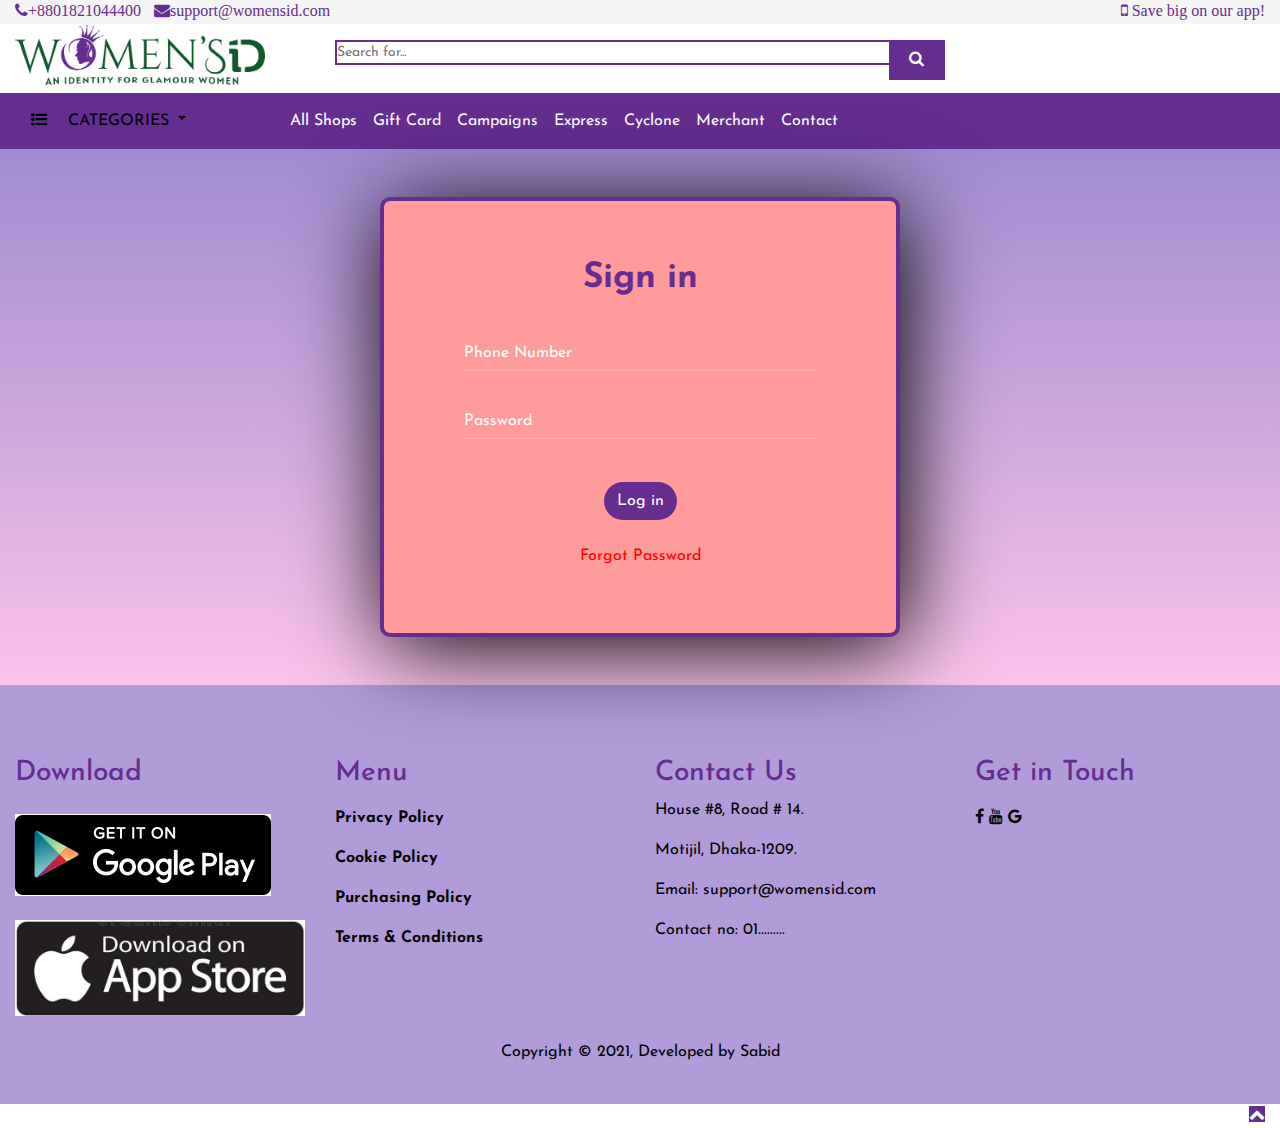
<file: login.html>
<!DOCTYPE HTML>
<html lang="en-US">

<head>
    <meta charset="UTF-8">
    <title>Women's ID</title>
    <meta name="viewport" content="width=device-width, initial-scale=1.0">

    <link rel="stylesheet" href="css/font-awesome.min.css" />
    <link rel="stylesheet" href="css/navbar-fixed.css" />
    <link rel="stylesheet" href="css/uikit.min.css" />
    <link rel="stylesheet" href="css/owl.carousel.min.css" />
    <link rel="stylesheet" href="css/owl.theme.default.min.css" />
    <link rel="stylesheet" href="css/bootstrap.css" />
    <link rel="stylesheet" href="http://bdkenakata.com/womensid/style.css" media="all" />
    <link rel="stylesheet" href="css/style.css" media="all" />
    <!-- Required meta tags-->
    <meta charset="UTF-8">
    <meta name="viewport" content="width=device-width, initial-scale=1, shrink-to-fit=no">
    <meta name="description" content="Colorlib Templates">
    <meta name="author" content="Colorlib">
    <meta name="keywords" content="Colorlib Templates">

    <!-- Title Page-->

    <!-- Icons font CSS-->
    <link href="vendor/mdi-font/css/material-design-iconic-font.min.css" rel="stylesheet" media="all">
    <link href="vendor/font-awesome-4.7/css/font-awesome.min.css" rel="stylesheet" media="all">
    <!-- Font special for pages-->
    <link
        href="https://fonts.googleapis.com/css2?family=Josefin+Sans:ital,wght@0,100;0,200;0,300;0,400;0,500;0,600;0,700;1,100;1,200;1,300;1,400;1,500;1,600;1,700&display=swap"
        rel="stylesheet">

    <!-- Vendor CSS-->
    <link href="vendor/select2/select2.min.css" rel="stylesheet" media="all">
    <link href="vendor/datepicker/daterangepicker.css" rel="stylesheet" media="all">

    <!-- Main CSS-->
    <link href="css/main.css" rel="stylesheet" media="all">
    <link rel="stylesheet" href="css/style.css" />

</head>

<body id="top">

    <header id="header-section" class="">
        <div class="top-header d-none d-md-block mb-1" style="background:#f5f5f5">
            <div class="container">
                <div class="row top">
                    <div class="col-md-8 d-none d-md-block">
                        <a href="#"><i style="color:#662D91" class="fa fa-phone"><span>+8801821044400</i></span></a>
                        <a href="#" class="ml-2"><i style="color:#662D91"
                                class="fa fa-envelope"><span>support@womensid.com</span></i></a>
                    </div>
                    <div class="col-md-4 text-right text-danger d-none d-md-block">
                        <a style="color:#662D91" href="#" class=""><i class="fa fa-mobile "><span> Save big on our
                                    app!</span></i></a>
                    </div>
                </div>
            </div>
        </div>
        <div uk-sticky="top:150; animation: uk-animation-slide-top; bottom:#sticky-on-scroll-up">
            <div style="background:white" class="middle-menu py-2">
                <div class="container">
                    <div class="row">
                        <div class="col-md-3 main-logo">
                            <a href="home.html"><img src="img/logo1.png" class="img-fluid" style="width:250px;" /></a>
                        </div>
                        <div class="col-md-6 mt-1" class="intup-group">
                            <div class="intup-group-text main-search">
                                <input style="border: 2px solid #662D91;" type="search" placeholder="Search for..."
                                    aria-label="Search" />
                                <a style="padding-right:21px" src="#" class="search-icon"><i
                                        class="fa fa-search"></i></a>
                            </div>
                            </form>
                        </div>
                        <div class="col-md-3 text-right right-icons pl-4 mt-1">
                            <a href="#" data-toggle="modal" data-target="#ModalCard"><i class="fa fa-cart-plus"></i></a>
                            <a href="#" data-toggle="modal" data-target="#ModalNotification"><i
                                    class="fa fa-bell"></i></a>
                            <a href="#" data-toggle="modal" data-target="#ModalProfile"><i
                                    class="fa fa-comments"></i></a>
                            <a href="#" data-toggle="modal" data-target="#ModalBtn"><i class="fa fa-user"></i></a>
                        </div>
                    </div>
                </div>
            </div>
            <nav style="background-color:#662D91" class="navbar navbar-expand-lg navbar-">
                <div class="container">
                    <div style="background-color:#662D91" class="departments-menu sideber text-light mt-0">
                        <div class="dropdown show">
                            <button class="departments-menu dropdown-toggle" type="button" id="dropdownMenuButton"
                                data-toggle="dropdown" aria-haspopup="true" aria-expanded="false"><span><i
                                        class="fa fa fa-list-ul mr-3"></i></span>
                                CATEGORIES
                            </button>
                            <ul class="dropdown-menu" aria-labelledby="dropdownMenuButton">
                                <li><a class="dropdown-item" href="#">Offer</a></li>
                                <li class="dropdown-submenu">
                                    <a class="dropdown-item dropdown-toggle" href="#" id="navbarDropdownMenuLink"
                                        data-toggle="dropdown" aria-haspopup="true" aria-expanded="false">Beauty Care

                                    </a>
                                    <ul class="dropdown-menu ">
                                        <li><a class="text-purple dropdown-item " href="#">Sub Menu</a></li>
                                        <li><a class="text-purple dropdown-item" href="#">Sub Menu</a></li>
                                        <li><a class="text-purple dropdown-item" href="#">Sub Menu</a></li>
                                        <li><a class="text-purple dropdown-item" href="#">Sub Menu</a></li>
                                    </ul>
                                </li>
                                <li class="dropdown-submenu">
                                    <a class="dropdown-item dropdown-toggle" href="#" id="navbarDropdownMenuLink"
                                        data-toggle="dropdown" aria-haspopup="true" aria-expanded="false">Friceal
                                        product
                                    </a>
                                    <ul class="dropdown-menu ">
                                        <li><a class="text-purple dropdown-item" href="#">Sub Menu 2</a></li>
                                        <li><a class="text-purple dropdown-item" href="#">Sub Menu 2</a></li>
                                        <li><a class="text-purple dropdown-item" href="#">Sub Menu 2</a></li>
                                        <li><a class="text-purple dropdown-item" href="#">Sub Menu 2</a></li>
                                    </ul>
                                </li>
                                <li class="dropdown-submenu">
                                    <a class="dropdown-item dropdown-toggle" href="#" id="navbarDropdownMenuLink"
                                        data-toggle="dropdown" aria-haspopup="true" aria-expanded="false">Beauty Care
                                    </a>
                                    <ul class="dropdown-menu ">
                                        <li><a class="text-purple dropdown-item" href="#">Sub Menu 3</a></li>
                                        <li><a class="text-purple dropdown-item" href="#">Sub Menu 3</a></li>
                                        <li><a class="text-purple dropdown-item" href="#">Sub Menu 3</a></li>
                                        <li><a class="text-purple dropdown-item" href="#">Sub Menu 3</a></li>
                                    </ul>
                                </li>
                                <li><a class="dropdown-item" href="#">Beauty Care 2</a></li>
                                <li><a class="dropdown-item" href="#">Beauty Care 3</a></li>
                                <li><a class="dropdown-item" href="#">Beauty Care 4</a></li>
                                <li><a class="dropdown-item" href="#">Beauty Care 5</a></li>
                            </ul>
                        </div>
                    </div>
                    <button class="navbar-toggler" type="button" data-toggle="collapse" data-target="#navToggler">
                        <span class="text-white">=</span>
                    </button>
                    <div id="navToggler" class="collapse navbar-collapse">
                        <ul class="navbar-nav ml-5 pl-5">
                            <li class="nav-item"><a href="#header-section" class="nav-link">All Shops</a></li>
                            <li class="nav-item"><a href="#gift-card-section" class="nav-link">Gift Card</a></li>
                            <li class="nav-item "><a href="#" class="nav-link">Campaigns</a></li>
                            <li class="nav-item"><a href="#express-section" class="nav-link">Express</a></li>
                            <li class="nav-item"><a href="#portfolio-section" class="nav-link">Cyclone</a></li>
                            <li class="nav-item"><a href="merchant-login.html" class="nav-link">Merchant</a></li>
                            <li class="nav-item"><a href="#contack-section" class="nav-link">Contact</a></li>
                        </ul>
                    </div>
                </div>
            </nav>
        </div>
    </header>
    <!-- Header section END  -->
    <section class="py-5 bg-gra-01 text-light ">
        <div class="wrapper wrapper--w780 d-flex justify-content-center">
            <div style="background:rgb(255, 155, 155);box-shadow: 5px 10px 90px black;border:4px solid #662D91;"
                class="card card-3 col-md-8">
                <div class="card-body">
                    <h2 style="font-size:35px; color:#662D91" class="title text-center"><b>Sign in</b></h2>
                    <form method="POST">

                        <div class="input-group">
                            <input class="input--style-3 text-white" type="text" placeholder="Phone Number"
                                name="phone">
                        </div>
                        <div class="input-group">
                            <input class="input--style-3 text-white" type="password" placeholder="Password"
                                name="password">
                        </div>
                        <div class="p-t-10 text-center">
                            <button class="btn btn--pill btn--green" type="submit">Log
                                in</button>
                            <br>
                            <br>
                        </div>
                    </form>
                    <a class="text-center d-flex justify-content-center" style="color:red">Forgot Password</a>
                </div>
            </div>
        </div>
    </section>
    <!-- Footer Section ********************** -->
    <footer id="footer" class="pt-5 pt-4 text-light" style="background: #b19cd9;">
        <div class="container pt-4">
            <div class="footer-top">
                <div class="row">
                    <div class="col-md-3">
                        <h3 class="text-purple mb-4">Download</h3>
                        <a href="#"><img src="img/google-play-badge-128x128.png" class="img-fluid" /></a>
                        <a href="#"><img src="img/app.jpg" class="img-fluid mt-0 mt-md-4" /></a>
                    </div>
                    <div class="col-md-3 mt-3 mt-md-0">
                        <h3 class="text-purple mb-3">Menu</h3>
                        <div>
                            <a href="#">
                                <p style="color: black;"><strong>Privacy Policy</strong></p>
                            </a>
                            <a href="#">
                                <p style="color: black;"><strong>Cookie Policy</strong></p>
                            </a>
                            <a href="#">
                                <p style="color: black;"><strong> Purchasing Policy</strong></p>
                            </a>
                            <a href="#">
                                <p style="color: black;"><strong> Terms & Conditions </strong></p>
                            </a>
                        </div>

                    </div>
                    <div class="col-md-3">
                        <h3 class="mb-2 text-purple">Contact Us</h3>
                        <div>
                            <p style="color: black;">House #8, Road # 14.
                            <p>
                            <p style="color: black;">Motijil, Dhaka-1209.</p>
                            <p style="color: black;">Email: support@womensid.com</p>
                            <p style="color: black;">Contact no: 01.........</p>
                        </div>
                    </div>
                    <div class="col-md-3 socal-icon">
                        <h3 class="mb-3 text-purple">Get in Touch</h3>
                        <a href="#" style="color: black;"><i class="fa fa-facebook"></i></a>
                        <a href="#" style="color: black;"><i class="fa fa-youtube "></i></a>
                        <a href="#" style="color: black;"><i class="fa fa-google "></i></a>
                    </div>
                </div>
            </div>
        </div>
        <div class=" py-4 text-center" style="background:#b19cd9">
            <p style="color: black;">Copyright © 2021, Developed by Sabid
            <p>
        </div>
    </footer>

    <div class="modal fade" id="ModalBtn">
        <div class="">
            <div class="modal-dialog modal-md">
                <div class="modal-content bg-light">
                    <div class="modal-header">
                        <h2 class="text-dark">Loging</h2>
                        <button class="close text-dark" data-dismiss="modal">&times</button>
                    </div>
                    <div class="modal-body text-dark">
                        <div class="modal-body ">
                            <form action="#" method="post">
                                <div class="form-group">
                                    <label for="name">Phone Number</label>
                                    <input type="text" name="name" id="name" class="form-control" name="User Name" />
                                    <label for="password">Password</label>
                                    <input type="password" name="password" id="password" class="form-control"
                                        password="Password" />
                                    <br />
                                    <input type="submit" value="Loging" class="btn btn-primary w-100 " />
                                    <div class="">
                                        <br>
                                        <div class="text-center">
                                            <a class="btn btn-light" style="text-decoration: none; color: red"
                                                href="#">Forgot
                                                Password</a>
                                        </div>
                                        <br>
                                        <div class="text-center "><span class="d-inline">Don't have an
                                                account?</span>
                                            <br>
                                            <a class="btn btn-success  w-50 ml-2" href="account.html">Sign Up</a>
                                        </div>
                                        <br />

                                    </div>
                                </div>
                            </form>
                        </div>

                    </div>
                </div>
            </div>
        </div>
    </div>
    <div class="modal fade" id="ModalProfile">
        <div class="">
            <div class="modal-dialog w-25 modal-md">
                <div class="modal-content bg-light">
                    <!-- <div class="modal-header">
    						<h2 class="text-dark">Loging</h2>
    						
    					</div> -->
                    <div class="mt-3">
                        <button style="width:50px" class="close text-dark  btn" data-dismiss="modal">x</button>
                    </div>
                    <div class="modal-body  text-dark">
                        <div class="modal-body ">

                            <h5>Sadaf Rahman</h5>
                            <small>01630657735</small>
                            <br>
                            <br>
                            <div class="d-flex justify-content-center">
                                <a href="#"><button style="background-color:#662D91" class="btn text-white">
                                        <i class="fa fa-sign-out"></i> Log
                                        Out
                                    </button></a>
                            </div>

                        </div>

                    </div>
                </div>
            </div>
        </div>
    </div>
    <div class="modal fade" id="ModalNotification">
        <div class="">
            <div class="modal-dialog w-100 modal-md">
                <div class="modal-content bg-light">
                    <div class="modal-header">
                        <h2 class="text-dark">Notification</h2>
                        <button class="close text-dark" data-dismiss="modal">&times</button>
                    </div>
                    <div class="modal-header ">
                        <div>
                            <h5>50% discount offer</h5>

                            <small>Limited time offer</small>
                        </div>

                    </div>
                    <div class="modal-header ">
                        <div>
                            <h5>50% discount offer</h5>

                            <small>Limited time offer</small>
                        </div>

                    </div>
                    <div class="modal-header ">
                        <div>
                            <h5>50% discount offer</h5>

                            <small>Limited time offer</small>
                        </div>

                    </div>
                    <!-- <div class="modal-body  text-dark">
    					<div class="modal-body ">
    
    						<h5>Sadaf Rahman</h5>
    						<small>01630657735</small>
    						<br>
    						<br>
    						<div class="d-flex justify-content-center">
    							<a href="#"><button style="background-color:#662D91" class="btn text-white">
    									<i class="fa fa-sign-out"></i> Log
    									Out
    								</button></a>
    						</div>
    
    					</div>
    
    				</div> -->
                </div>
            </div>
        </div>
    </div>
    <div class="modal fade" id="ModalCard">
        <div class="modal-dialog modal-md">
            <div class="modal-content bg-light">
                <div class="modal-header text-center">
                    <h3 class="">My Card</h3>
                    <button class="close text-dark" data-dismiss="modal">&times</button>
                </div>
                <div class="modal-body ">
                    <form action="#" method="post">
                        <div class="form-group">
                            <div class="container card-page">
                                <table>
                                    <tr class="text-danger">
                                        <th>Product</th>
                                        <th>Quantity</th>
                                        <th>Subtotal</th>
                                        <th></th>
                                    </tr>
                                    <tr class="">
                                        <td>
                                            <div class="card-info">
                                                <img src="img/buy-1.jpg" class="img-fluid"
                                                    style="width:70px; height:70px" />
                                                <div>
                                                    <p class="mb-0">T-shirt </p>

                                                </div>
                                            </div>
                                        </td>
                                        <td><input style="width:60px;border:1px solid black" type="number" value="1" />
                                        </td>
                                        <td class="pt-3 mt-0">tk-500</td>
                                        <td>
                                            <a href="#" class="mt-0 pt-0">
                                                <button class="close text-dark" data-dismiss="modal">&times
                                                </button>
                                            </a>
                                        </td>
                                    </tr>
                                    <tr>
                                        <td>
                                            <div class="card-info">
                                                <img src="img/buy-1.jpg" class="img-fluid"
                                                    style="width:70px; height:70px" />
                                                <div>
                                                    <p class="mb-0">T-shirt</p>

                                                </div>
                                            </div>
                                        </td>
                                        <td><input style="width:60px;border:1px solid black" type="number" value="1" />
                                        </td>
                                        <td>tk-500</td>
                                        <td>
                                            <a href="#" class="mt-0 pt-0">
                                                <button class="close text-dark" data-dismiss="modal">&times
                                                </button>
                                            </a>
                                        </td>
                                    </tr>
                                </table>
                                <button class="btn btn-primary mt-2">View card</button>
                                <a href="checkout.html" class="btn btn-danger ml-md-5 mt-2">Checkeout</a>
                            </div>
                        </div>
                    </form>
                </div>
            </div>
        </div>
    </div>
    <div class="container text-right">
        <a id="backtotop" href="#top"><i style="background-color:#662D91" class="fa fa-chevron-up"></i></a>
    </div>

    <!-- Jquery JS-->
    <script src="vendor/jquery/jquery.min.js"></script>
    <!-- Vendor JS-->
    <script src="vendor/select2/select2.min.js"></script>
    <script src="vendor/datepicker/moment.min.js"></script>
    <script src="vendor/datepicker/daterangepicker.js"></script>

    <!-- Main JS-->
    <script src="js/global.js"></script>


    <script src="js/jquery.min.js"></script>
    <script src="js/popper.min.js"></script>
    <script src="js/bootstrap.min.js"></script>
    <script src="js/navbar-fixed.js"></script>
    <script src="js/uikit.min.js"></script>
    <script src="js/owl.carousel.min.js"></script>
    <script src="js/me-carousel.js"></script>
    <script src="js/jquery.backtotop.js"></script>



</body>

</html>
</file>
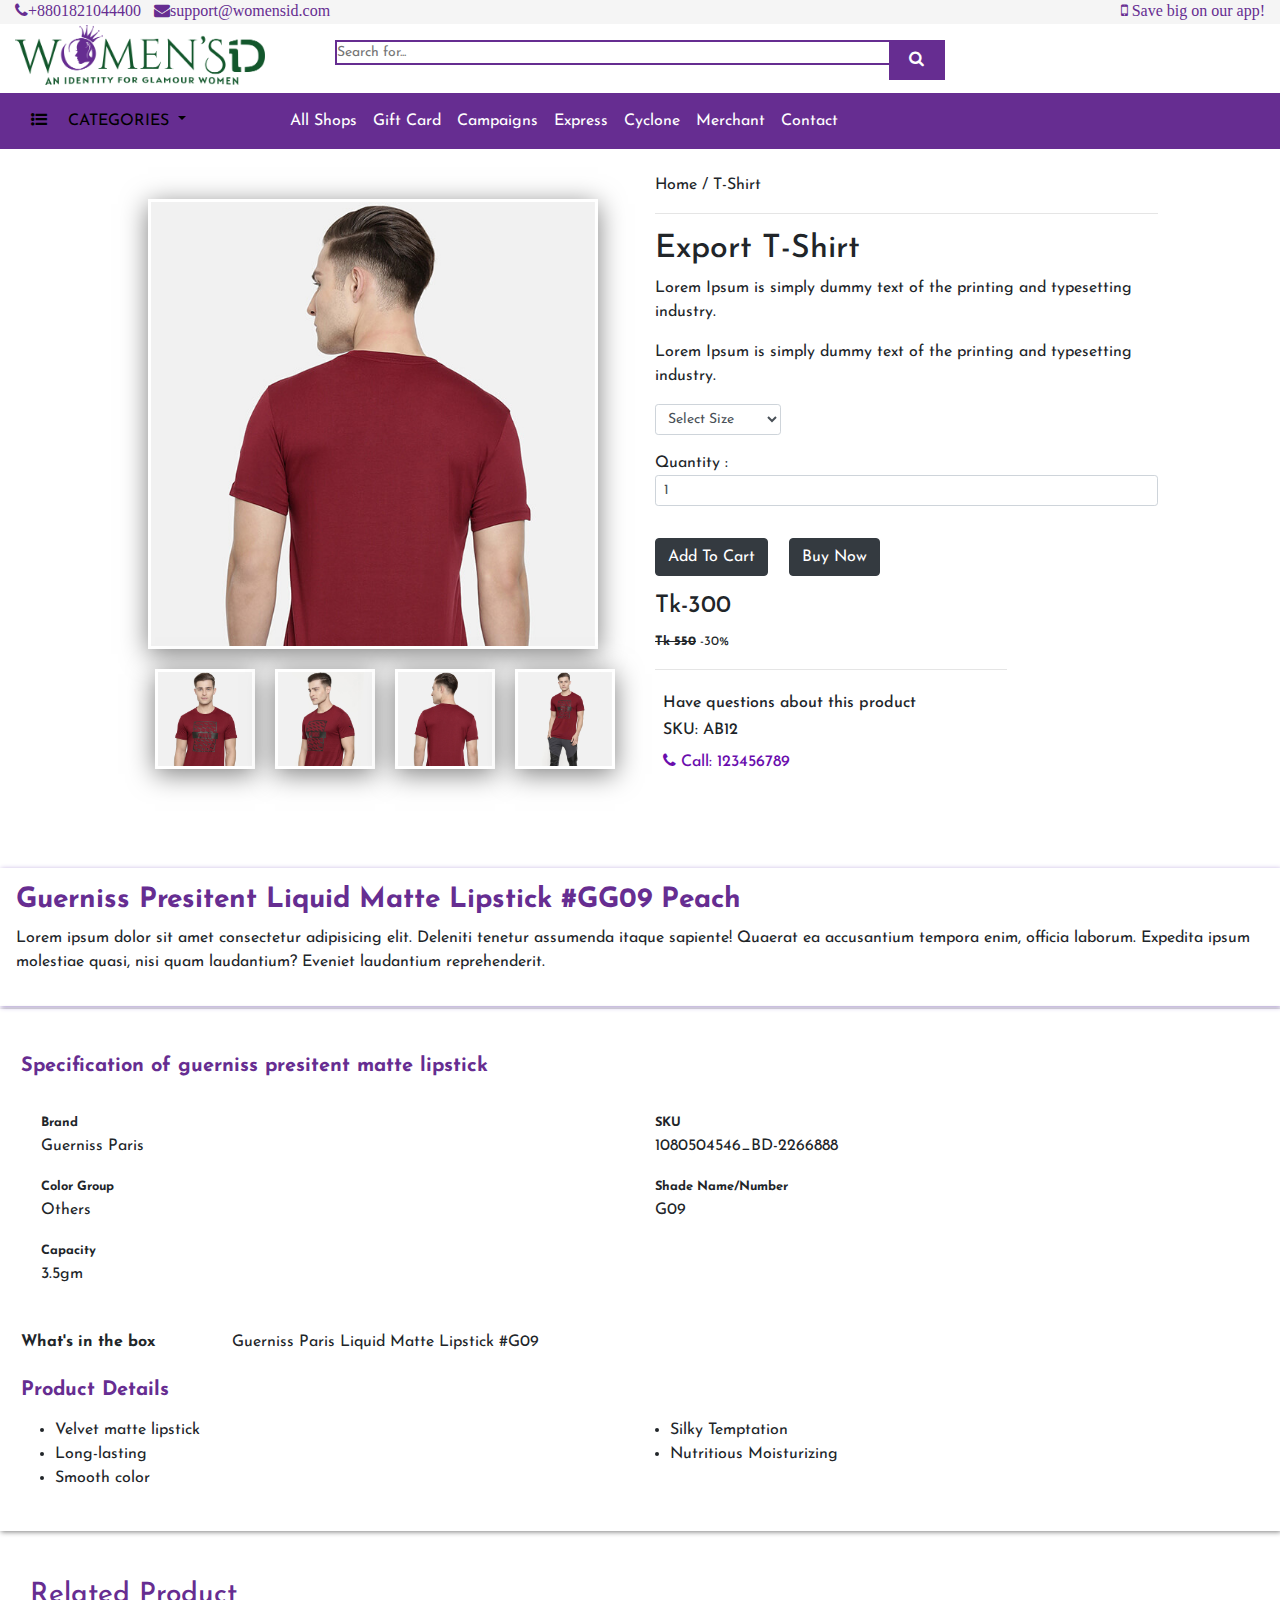
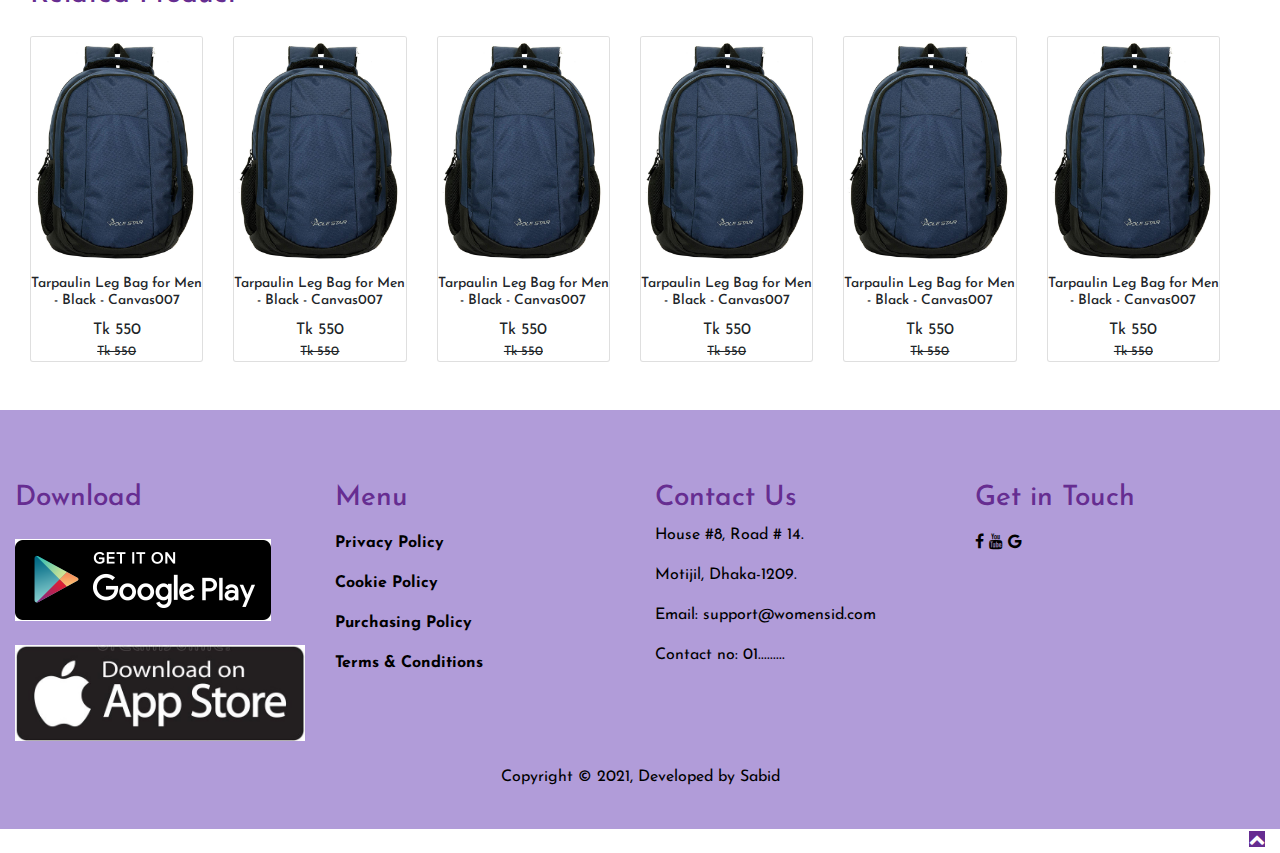
<file: Single-product .html>
<!DOCTYPE HTML>
<html lang="en-US">

<head>
	<meta charset="UTF-8">
	<title>Women's ID</title>
	<meta name="viewport" content="width=device-width, initial-scale=1.0">

	<link rel="stylesheet" href="css/font-awesome.min.css" />
	<link rel="stylesheet" href="css/navbar-fixed.css" />
	<link rel="stylesheet" href="css/uikit.min.css" />
	<link rel="stylesheet" href="css/owl.carousel.min.css" />
	<link rel="stylesheet" href="css/owl.theme.default.min.css" />
	<link rel="stylesheet" href="css/bootstrap.css" />
	<link rel="stylesheet" href="http://bdkenakata.com/womensid/style.css" media="all" />
	<link rel="stylesheet" href="css/style.css" media="all" />
	<!-- Required meta tags-->
	<meta charset="UTF-8">
	<meta name="viewport" content="width=device-width, initial-scale=1, shrink-to-fit=no">
	<meta name="description" content="Colorlib Templates">
	<meta name="author" content="Colorlib">
	<meta name="keywords" content="Colorlib Templates">

	<!-- Title Page-->

	<!-- Icons font CSS-->
	<link href="vendor/mdi-font/css/material-design-iconic-font.min.css" rel="stylesheet" media="all">
	<link href="vendor/font-awesome-4.7/css/font-awesome.min.css" rel="stylesheet" media="all">
	<!-- Font special for pages-->
	<link
		href="https://fonts.googleapis.com/css2?family=Josefin+Sans:ital,wght@0,100;0,200;0,300;0,400;0,500;0,600;0,700;1,100;1,200;1,300;1,400;1,500;1,600;1,700&display=swap"
		rel="stylesheet">

	<!-- Vendor CSS-->
	<link href="vendor/select2/select2.min.css" rel="stylesheet" media="all">
	<link href="vendor/datepicker/daterangepicker.css" rel="stylesheet" media="all">

	<!-- Main CSS-->
	<link href="css/main.css" rel="stylesheet" media="all">
	<link rel="stylesheet" href="css/style.css" />
	<script src="https://ajax.googleapis.com/ajax/libs/jquery/3.4.1/jquery.min.js"></script>

</head>

<body id="top">

	<header id="header-section" class="">
		<div class="top-header d-none d-md-block mb-1" style="background:#f5f5f5">
			<div class="container">
				<div class="row top">
					<div class="col-md-8 d-none d-md-block">
						<a href="#"><i style="color:#662D91" class="fa fa-phone"><span>+8801821044400</i></span></a>
						<a href="#" class="ml-2"><i style="color:#662D91"
								class="fa fa-envelope"><span>support@womensid.com</span></i></a>
					</div>
					<div class="col-md-4 text-right text-danger d-none d-md-block">
						<a style="color:#662D91" href="#" class=""><i class="fa fa-mobile "><span> Save big on our
									app!</span></i></a>
					</div>
				</div>
			</div>
		</div>
		<div uk-sticky="top:150; animation: uk-animation-slide-top; bottom:#sticky-on-scroll-up">
			<div style="background:white" class="middle-menu py-2">
				<div class="container">
					<div class="row">
						<div class="col-md-3 main-logo">
							<a href="home.html"><img src="img/logo1.png" class="img-fluid" style="width:250px;" /></a>
						</div>
						<div class="col-md-6 mt-1" class="intup-group">
							<div class="intup-group-text main-search">
								<input style="border: 2px solid #662D91;" type="search" placeholder="Search for..."
									aria-label="Search" />
								<a style="padding-right:21px" src="#" class="search-icon"><i
										class="fa fa-search"></i></a>
							</div>
							</form>
						</div>
						<div class="col-md-3 text-right right-icons pl-4 mt-1">
							<a href="#" data-toggle="modal" data-target="#ModalCard"><i class="fa fa-cart-plus"></i></a>
							<a href="#" data-toggle="modal" data-target="#ModalNotification"><i
									class="fa fa-bell"></i></a>
							<a href="#" data-toggle="modal" data-target="#ModalProfile"><i
									class="fa fa-comments"></i></a>
							<a href="#" data-toggle="modal" data-target="#ModalBtn"><i class="fa fa-user"></i></a>
						</div>
					</div>
				</div>
			</div>
			<nav style="background-color:#662D91" class="navbar navbar-expand-lg navbar-">
				<div class="container">
					<div style="background-color:#662D91" class="departments-menu sideber text-light mt-0">
						<div class="dropdown show">
							<button class="departments-menu dropdown-toggle" type="button" id="dropdownMenuButton"
								data-toggle="dropdown" aria-haspopup="true" aria-expanded="false"><span><i
										class="fa fa fa-list-ul mr-3"></i></span>
								CATEGORIES
							</button>
							<ul class="dropdown-menu" aria-labelledby="dropdownMenuButton">
								<li><a class="dropdown-item" href="#">Offer</a></li>
								<li class="dropdown-submenu">
									<a class="dropdown-item dropdown-toggle" href="#" id="navbarDropdownMenuLink"
										data-toggle="dropdown" aria-haspopup="true" aria-expanded="false">Beauty Care

									</a>
									<ul class="dropdown-menu ">
										<li><a class="text-purple dropdown-item " href="#">Sub Menu</a></li>
										<li><a class="text-purple dropdown-item" href="#">Sub Menu</a></li>
										<li><a class="text-purple dropdown-item" href="#">Sub Menu</a></li>
										<li><a class="text-purple dropdown-item" href="#">Sub Menu</a></li>
									</ul>
								</li>
								<li class="dropdown-submenu">
									<a class="dropdown-item dropdown-toggle" href="#" id="navbarDropdownMenuLink"
										data-toggle="dropdown" aria-haspopup="true" aria-expanded="false">Friceal
										product
									</a>
									<ul class="dropdown-menu ">
										<li><a class="text-purple dropdown-item" href="#">Sub Menu 2</a></li>
										<li><a class="text-purple dropdown-item" href="#">Sub Menu 2</a></li>
										<li><a class="text-purple dropdown-item" href="#">Sub Menu 2</a></li>
										<li><a class="text-purple dropdown-item" href="#">Sub Menu 2</a></li>
									</ul>
								</li>
								<li class="dropdown-submenu">
									<a class="dropdown-item dropdown-toggle" href="#" id="navbarDropdownMenuLink"
										data-toggle="dropdown" aria-haspopup="true" aria-expanded="false">Beauty Care
									</a>
									<ul class="dropdown-menu ">
										<li><a class="text-purple dropdown-item" href="#">Sub Menu 3</a></li>
										<li><a class="text-purple dropdown-item" href="#">Sub Menu 3</a></li>
										<li><a class="text-purple dropdown-item" href="#">Sub Menu 3</a></li>
										<li><a class="text-purple dropdown-item" href="#">Sub Menu 3</a></li>
									</ul>
								</li>
								<li><a class="dropdown-item" href="#">Beauty Care 2</a></li>
								<li><a class="dropdown-item" href="#">Beauty Care 3</a></li>
								<li><a class="dropdown-item" href="#">Beauty Care 4</a></li>
								<li><a class="dropdown-item" href="#">Beauty Care 5</a></li>
							</ul>
						</div>
					</div>
					<button class="navbar-toggler" type="button" data-toggle="collapse" data-target="#navToggler">
						<span class="text-white">=</span>
					</button>
					<div id="navToggler" class="collapse navbar-collapse">
						<ul class="navbar-nav ml-5 pl-5">
							<li class="nav-item"><a href="#header-section" class="nav-link">All Shops</a></li>
							<li class="nav-item"><a href="#gift-card-section" class="nav-link">Gift Card</a></li>
							<li class="nav-item "><a href="#" class="nav-link">Campaigns</a></li>
							<li class="nav-item"><a href="#express-section" class="nav-link">Express</a></li>
							<li class="nav-item"><a href="#portfolio-section" class="nav-link">Cyclone</a></li>
							<li class="nav-item"><a href="merchant-login.html" class="nav-link">Merchant</a></li>
							<li class="nav-item"><a href="#contack-section" class="nav-link">Contact</a></li>
						</ul>
					</div>
				</div>
			</nav>
		</div>
	</header>
	<!-- Header section END  -->
	<section id="shop-page-section" class="pb-2 ">
		<div class="container">
			<div class="row justify-content-center">
				<div class="col-md-5 shop-img-show">
					<div class="imgBox d-flex justify-content-end "><img src="img/gallery-3.jpg"
							class="img-fluid big_img" />
					</div>
					<ul class="thumb d-flex justify-content-end">
						<li><a href="img/gallery-1.jpg" target="imgBox"><img src="img/gallery-1.jpg" width="100px"
									class="img-fluid" /></a></li>
						<li><a href="img/gallery-2.jpg" target="imgBox"><img src="img/gallery-2.jpg" width="100px"
									class="img-fluid" /></a></li>
						<li><a href="img/gallery-3.jpg" target="imgBox"><img src="img/gallery-3.jpg" width="100px"
									class="img-fluid" /></a></li>
						<li><a href="img/gallery-4.jpg" target="imgBox"><img src="img/gallery-4.jpg" width="100px"
									class="img-fluid" /></a></li>
					</ul>
				</div>
				<div class="col-md-5 mt-4 shop-details-ariya ">
					<p>Home / T-Shirt</p>
					<hr />
					<h2>Export T-Shirt</h2>
					<p>Lorem Ipsum is simply dummy text of the printing and typesetting industry.</p>
					<p>Lorem Ipsum is simply dummy text of the printing and typesetting industry.</p>
					<select class="form-control form-control-sm d-inline w-25">
						<option>Select Size</option>
						<option>XL</option>
						<option>L</option>
						<option>M</option>
					</select>
					<p class="mt-3 mb-0">Quantity :</p>
					<input type="Number" value="1" class="form-control form-control-sm"></input></br>
					<a href="#" style="font-size: 16px" class="btn btn-dark mt-2 mb-3 ">Add To Cart</a>
					<a href="#" style="font-size: 16px" class="btn btn-dark mt-2 mb-3 ml-3">Buy Now</a>
					<div class="align-items-center">
						<h4>Tk-300</h4>
						<small ><b style="text-decoration: line-through;">Tk 550</b> -30%</small>
					</div>
					<hr style="width:70%;" />
					<div class=" p-2">
						<h6>Have questions about this product </h6>
						<h6>SKU: AB12</h6>
						<h6 style="color:#6A0DAD"><i class="fa fa-phone mt-1"></i> Call: 123456789 </h6>
					</div>
				</div>
			</div>
			<br>
			<br>
			<br>

		</div>

	</section>
	<!---Description --->
	<div>
		<div style=" box-shadow: 1px 1px 5px #b19cd9; " class="container p-3">
			<h3 style="color:#662D91;"><b>
					Guerniss
					Presitent Liquid Matte Lipstick #GG09 Peach</b>

			</h3>
			<p>Lorem ipsum dolor sit amet consectetur adipisicing elit. Deleniti tenetur assumenda itaque sapiente!
				Quaerat ea accusantium tempora enim, officia laborum. Expedita ipsum molestiae quasi, nisi quam
				laudantium? Eveniet laudantium reprehenderit. </p>
		</div>

		<section style="box-shadow: 1px 1px 5px gray;margin-top:3px" class="container p-3">

			<div class=" description mt-4">

				<div style="border: 1px solid white; background:white;" class="description-box">
					<!-- <p>All Description hear</p> -->
					<h5 class="mb-1 p-1" style="color:#662D91;"><b>Specification of guerniss presitent matte
							lipstick</b>
					</h5>

					<div class="row p-4">
						<div class="col-md-6">

							<small><b>Brand</b></small>
							<p>Guerniss Paris</p>
							
							<small><b>Color Group</b></small>
							<p>Others</p>
							
							<small><b>Capacity</b></small>
							<p>3.5gm</p>
						</div>
						<div class="col-md-6">
							<small><b>SKU</b></small>
							<p>1080504546_BD-2266888</p>
							
							<small><b>Shade Name/Number</b></small>
							<p>G09</p>
						</div>
					</div>
					<div class="row p-1">
						<div class="col-md-2 ">
							<p><b>What's in the box</b></p>
						</div>
						<div class="col-md-10">
							<p>Guerniss Paris Liquid Matte Lipstick #G09</p>
						</div>
					</div>
					<h5 class="mb-1 p-1" style="color:#662D91;"><b>Product Details</b></h5>
					<ul>
						<div class="row p-2">
							<div class="col-md-6">
								<li>Velvet matte lipstick</li>
								<li>Long-lasting</li>
								<li>Smooth color</li>
							</div>
							<div class="col-md-6">
								<li>Silky Temptation</li>
								<li>Nutritious Moisturizing</li>
							</div>
						</div>
					</ul>
				</div>
			</div>
		</section>
	</div>
	<!---Related Product --->
	<section>
		<section class="container">
			<section id="related-ptoduct" class="py-5" class="row container">
				<div class="col-12">
					<h3 style="color:#662D91" class="mb-4 ">Related Product</h3>
				</div>
				</div>
				<div class="container row product text-center ">
					<div class=" col-6 col-lg-2 mb-2 mb-md-0 related-image">
						<div class="card">
							<a href="#"><img src="img/bag.jpg" class="img-fluid" /></a>
							<h6 style="font-size:14px;margin-top:12px">Tarpaulin Leg Bag for Men - Black - Canvas007
							</h6>
							<span>Tk 550</span>
							<small style="text-decoration: line-through;">Tk 550</small>
						</div>
					</div>
					<div class=" col-6 col-lg-2 mb-2 mb-md-0 related-image">
						<div class="card">
							<a href="#"><img src="img/bag.jpg" class="img-fluid" /></a>
							<h6 style="font-size:14px;margin-top:12px">Tarpaulin Leg Bag for Men - Black - Canvas007
							</h6>
							<span>Tk 550</span>
							<small style="text-decoration: line-through;">Tk 550</small>
						</div>
					</div>
					<div class=" col-6 col-lg-2 mb-2 mb-md-0 related-image">
						<div class="card">
							<a href="#"><img src="img/bag.jpg" class="img-fluid" /></a>
							<h6 style="font-size:14px;margin-top:12px">Tarpaulin Leg Bag for Men - Black - Canvas007
							</h6>
							<span>Tk 550</span>
							<small style="text-decoration: line-through;">Tk 550</small>
						</div>
					</div>
					<div class="col-6 col-lg-2  mb-2 mb-md-0 related-image">
						<div class="card">
							<a href="#"><img src="img/bag.jpg" class="img-fluid" /></a>
							<h6 style="font-size:14px;margin-top:12px">Tarpaulin Leg Bag for Men - Black - Canvas007
							</h6>
							<span>Tk 550</span>
							<small style="text-decoration: line-through;">Tk 550</small>
						</div>
					</div>
					<div class="col-6 col-lg-2 related-image">
						<div class="card">
							<a href="#"><img src="img/bag.jpg" class="img-fluid" /></a>
							<h6 style="font-size:14px;margin-top:12px">Tarpaulin Leg Bag for Men - Black - Canvas007
							</h6>
							<span>Tk 550</span>
							<small style="text-decoration: line-through;">Tk 550</small>
						</div>
					</div>
					<div class="col-6 col-lg-2 related-image">
						<div class="card">
							<a href="#"><img src="img/bag.jpg" class="img-fluid" /></a>
							<h6 style="font-size:14px;margin-top:12px">Tarpaulin Leg Bag for Men - Black - Canvas007
							</h6>
							<span>Tk 550</span>
							<small style="text-decoration: line-through;">Tk 550</small>
						</div>
					</div>

				</div>
			</section>
		</section>
	</section>

	<!-- Footer Section ********************** -->
	<footer id="footer" class="pt-5 pt-4 text-light" style="background: #b19cd9;">
		<div class="container pt-4">
			<div class="footer-top">
				<div class="row">
					<div class="col-md-3">
						<h3 class="text-purple mb-4">Download</h3>
						<a href="#"><img src="img/google-play-badge-128x128.png" class="img-fluid" /></a>
						<a href="#"><img src="img/app.jpg" class="img-fluid mt-0 mt-md-4" /></a>
					</div>
					<div class="col-md-3 mt-3 mt-md-0">
						<h3 class="text-purple mb-3">Menu</h3>
						<div>
							<a href="#">
								<p style="color: black;"><strong>Privacy Policy</strong></p>
							</a>
							<a href="#">
								<p style="color: black;"><strong>Cookie Policy</strong></p>
							</a>
							<a href="#">
								<p style="color: black;"><strong> Purchasing Policy</strong></p>
							</a>
							<a href="#">
								<p style="color: black;"><strong> Terms & Conditions </strong></p>
							</a>
						</div>

					</div>
					<div class="col-md-3">
						<h3 class="mb-2 text-purple">Contact Us</h3>
						<div>
							<p style="color: black;">House #8, Road # 14.
							<p>
							<p style="color: black;">Motijil, Dhaka-1209.</p>
							<p style="color: black;">Email: support@womensid.com</p>
							<p style="color: black;">Contact no: 01.........</p>
						</div>
					</div>
					<div class="col-md-3 socal-icon">
						<h3 class="mb-3 text-purple">Get in Touch</h3>
						<a href="#" style="color: black;"><i class="fa fa-facebook"></i></a>
						<a href="#" style="color: black;"><i class="fa fa-youtube "></i></a>
						<a href="#" style="color: black;"><i class="fa fa-google "></i></a>
					</div>
				</div>
			</div>
		</div>
		<div class=" py-4 text-center" style="background:#b19cd9">
			<p style="color: black;">Copyright © 2021, Developed by Sabid
			<p>
		</div>

	</footer>
	<div class="container text-right">
		<a id="backtotop" href="#top"><i style="background-color:#662D91" class="fa fa-chevron-up"></i></a>
	</div>
	<div class="modal fade" id="ModalBtn">
		<div class="">
			<div class="modal-dialog modal-md">
				<div class="modal-content bg-light">
					<div class="modal-header">
						<h2 class="text-dark">Loging</h2>
						<button class="close text-dark" data-dismiss="modal">&times</button>
					</div>
					<div class="modal-body text-dark">
						<div class="modal-body ">
							<form action="#" method="post">
								<div class="form-group">
									<label for="name">Phone Number</label>
									<input type="text" name="name" id="name" class="form-control" name="User Name" />
									<label for="password">Password</label>
									<input type="password" name="password" id="password" class="form-control"
										password="Password" />
									<br />
									<input type="submit" value="Loging" class="btn btn-primary w-100 " />
									<div class="">
										<br>
										<div class="text-center">
											<a class="btn btn-light" style="text-decoration: none; color: red"
												href="#">Forgot
												Password</a>
										</div>
										<br>
										<div class="text-center "><span class="d-inline">Don't have an
												account?</span>
											<br>
											<a class="btn btn-success  w-50 ml-2" href="account.html">Sign Up</a>
										</div>
										<br />

									</div>
								</div>
							</form>
						</div>

					</div>
				</div>
			</div>
		</div>
	</div>
	<div class="modal fade" id="ModalProfile">
		<div class="">
			<div class="modal-dialog w-25 modal-md">
				<div class="modal-content bg-light">
					<!-- <div class="modal-header">
							<h2 class="text-dark">Loging</h2>
							
						</div> -->
					<div class="mt-3">
						<button style="width:50px" class="close text-dark  btn" data-dismiss="modal">x</button>
					</div>
					<div class="modal-body  text-dark">
						<div class="modal-body ">

							<h5>Sadaf Rahman</h5>
							<small>01630657735</small>
							<br>
							<br>
							<div class="d-flex justify-content-center">
								<a href="#"><button style="background-color:#662D91" class="btn text-white">
										<i class="fa fa-sign-out"></i> Log
										Out
									</button></a>
							</div>

						</div>

					</div>
				</div>
			</div>
		</div>
	</div>
	<div class="modal fade" id="ModalNotification">
		<div class="">
			<div class="modal-dialog w-100 modal-md">
				<div class="modal-content bg-light">
					<div class="modal-header">
						<h2 class="text-dark">Notification</h2>
						<button class="close text-dark" data-dismiss="modal">&times</button>
					</div>
					<div class="modal-header ">
						<div>
							<h5>50% discount offer</h5>

							<small>Limited time offer</small>
						</div>

					</div>
					<div class="modal-header ">
						<div>
							<h5>50% discount offer</h5>

							<small>Limited time offer</small>
						</div>

					</div>
					<div class="modal-header ">
						<div>
							<h5>50% discount offer</h5>

							<small>Limited time offer</small>
						</div>

					</div>
					<!-- <div class="modal-body  text-dark">
						<div class="modal-body ">
	
							<h5>Sadaf Rahman</h5>
							<small>01630657735</small>
							<br>
							<br>
							<div class="d-flex justify-content-center">
								<a href="#"><button style="background-color:#662D91" class="btn text-white">
										<i class="fa fa-sign-out"></i> Log
										Out
									</button></a>
							</div>
	
						</div>
	
					</div> -->
				</div>
			</div>
		</div>
	</div>
	<div class="modal fade" id="ModalCard">
		<div class="modal-dialog modal-md">
			<div class="modal-content bg-light">
				<div class="modal-header text-center">
					<h3 class="">My Card</h3>
					<button class="close text-dark" data-dismiss="modal">&times</button>
				</div>
				<div class="modal-body ">
					<form action="#" method="post">
						<div class="form-group">
							<div class="container card-page">
								<table>
									<tr class="text-danger">
										<th>Product</th>
										<th>Quantity</th>
										<th>Subtotal</th>
										<th></th>
									</tr>
									<tr class="">
										<td>
											<div class="card-info">
												<img src="img/buy-1.jpg" class="img-fluid"
													style="width:70px; height:70px" />
												<div>
													<p class="mb-0">T-shirt </p>

												</div>
											</div>
										</td>
										<td><input style="width:60px;border:1px solid black" type="number" value="1" />
										</td>
										<td class="pt-3 mt-0">tk-500</td>
										<td>
											<a href="#" class="mt-0 pt-0">
												<button class="close text-dark" data-dismiss="modal">&times
												</button>
											</a>
										</td>
									</tr>
									<tr>
										<td>
											<div class="card-info">
												<img src="img/buy-1.jpg" class="img-fluid"
													style="width:70px; height:70px" />
												<div>
													<p class="mb-0">T-shirt</p>

												</div>
											</div>
										</td>
										<td><input style="width:60px;border:1px solid black" type="number" value="1" />
										</td>
										<td>tk-500</td>
										<td>
											<a href="#" class="mt-0 pt-0">
												<button class="close text-dark" data-dismiss="modal">&times
												</button>
											</a>
										</td>
									</tr>
								</table>
								<button class="btn btn-primary mt-2">View card</button>
								<a href="checkout.html" class="btn btn-danger ml-md-5 mt-2">Checkeout</a>
							</div>
						</div>
					</form>
				</div>
			</div>
		</div>

	</div>


	<!-- Jquery JS-->
	<script src="vendor/jquery/jquery.min.js"></script>
	<!-- Vendor JS-->
	<script src="vendor/select2/select2.min.js"></script>
	<script src="vendor/datepicker/moment.min.js"></script>
	<script src="vendor/datepicker/daterangepicker.js"></script>

	<!-- Main JS-->
	<script src="js/global.js"></script>


	<script src="js/jquery.min.js"></script>
	<script src="js/popper.min.js"></script>
	<script src="js/bootstrap.min.js"></script>
	<script src="js/navbar-fixed.js"></script>
	<script src="js/uikit.min.js"></script>
	<script src="js/owl.carousel.min.js"></script>
	<script src="js/me-carousel.js"></script>
	<script src="js/jquery.backtotop.js"></script>
	<!-- Elevate Zoom JS -->
	<script src="js/zoomsl.js" type="text/javascript"></script>
	<script type="text/javascript">

		$(document).ready(function () {
			if ($(window).width() >= 576) {
				$(".big_img").imagezoomsl({
					zoomrange: [3, 3]
				});
			}
		});

	</script>
	<!-- <script>
		$(document).resize(function () {
			var screen = $(window);

			if (screen.width < 768) {
				$('img').removeClass('big_img');
			} else {
				$('img').addClass('big_img');
			}
	</script> -->

	<script>
		$(document).ready(function () {
			$('.thumb a').click(function (e) {
				e.preventDefault();
				$('.imgBox img').attr("src", $(this).attr("href"));
				// $('.imgBox img').attr("data-zoom-image", $(this).attr("href"));
			})
		})
	</script>


</body>

</html>
</file>
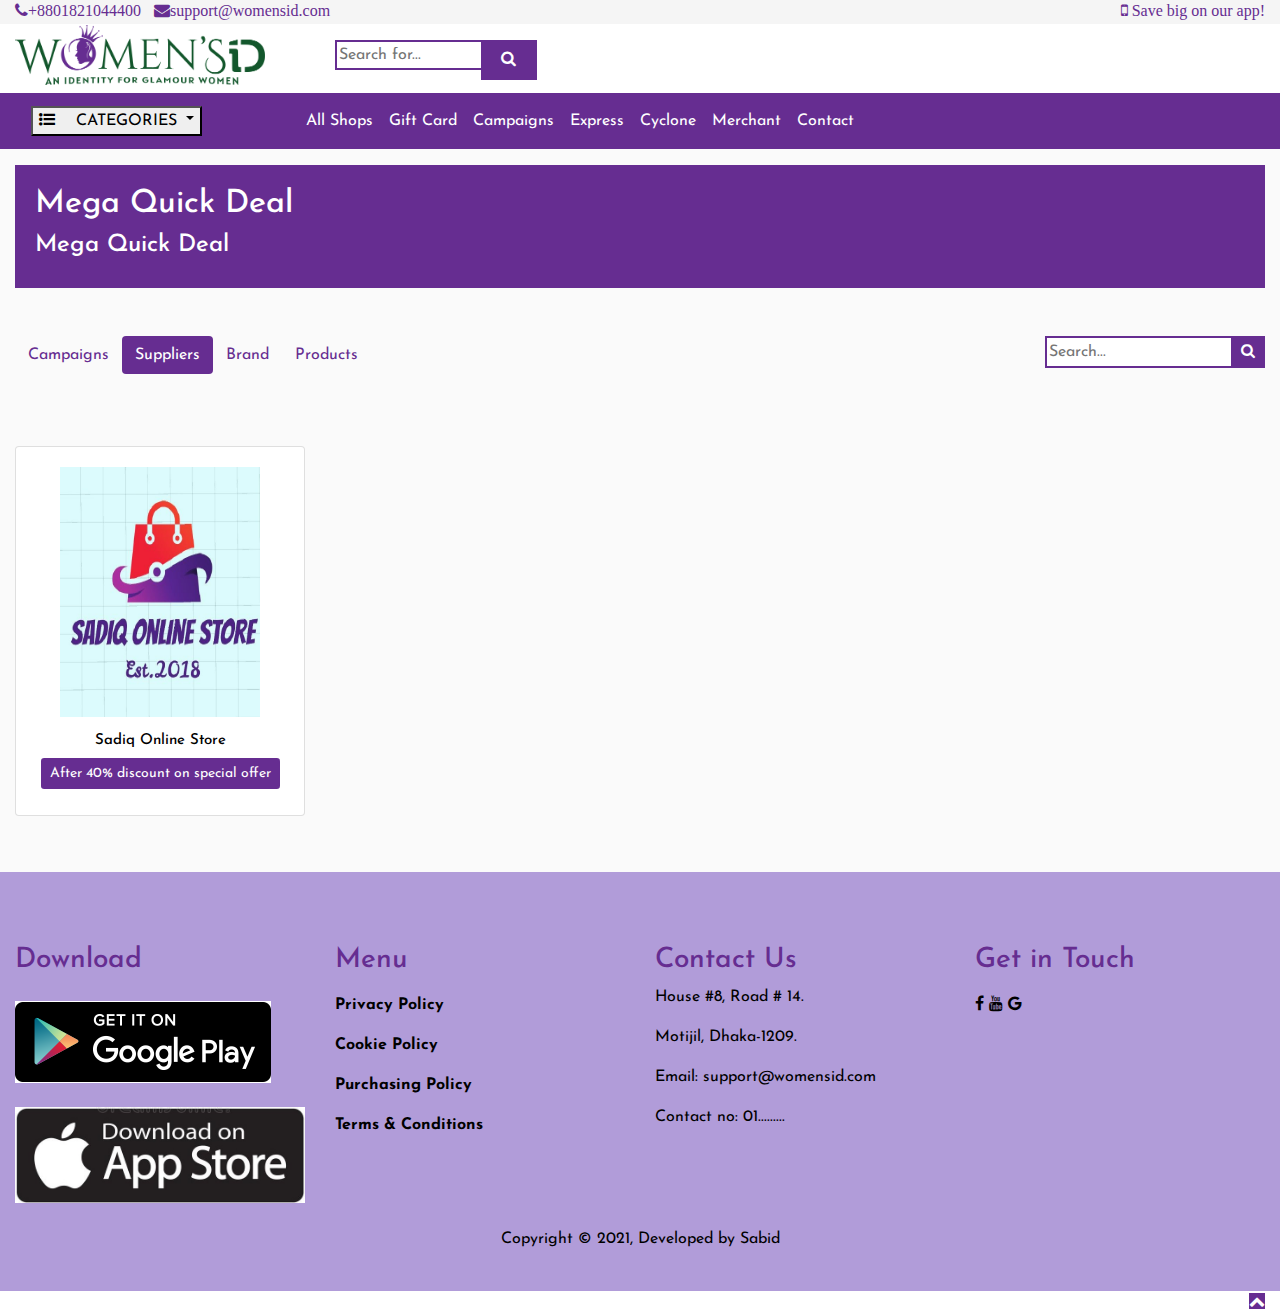
<file: suppliers.html>
<!DOCTYPE HTML>
<html lang="en-US">

<head>
    <meta charset="UTF-8">
    <title>Women's ID</title>
    <meta name="viewport" content="width=device-width, initial-scale=1.0">

    <link rel="stylesheet" href="css/font-awesome.min.css" />
    <link rel="stylesheet" href="css/navbar-fixed.css" />
    <link rel="stylesheet" href="css/uikit.min.css" />
    <link rel="stylesheet" href="css/owl.carousel.min.css" />
    <link rel="stylesheet" href="css/owl.theme.default.min.css" />
    <link rel="stylesheet" href="css/bootstrap.css" />
    <link rel="stylesheet" href="http://bdkenakata.com/womensid/style.css" media="all" />


    <!-- Icons font CSS-->
    <link href="vendor/mdi-font/css/material-design-iconic-font.min.css" rel="stylesheet" media="all">
    <link href="vendor/font-awesome-4.7/css/font-awesome.min.css" rel="stylesheet" media="all">
    <!-- Font special for pages-->
    <link rel="preconnect" href="https://fonts.gstatic.com">
    <link rel="preconnect" href="https://fonts.gstatic.com">
    <link rel="preconnect" href="https://fonts.gstatic.com">
    <link
        href="https://fonts.googleapis.com/css2?family=Josefin+Sans:ital,wght@0,100;0,200;0,300;0,400;0,500;0,600;0,700;1,100;1,200;1,300;1,400;1,500;1,600;1,700&display=swap"
        rel="stylesheet">

    <!-- Vendor CSS-->
    <link href="vendor/select2/select2.min.css" rel="stylesheet" media="all">
    <link href="vendor/datepicker/daterangepicker.css" rel="stylesheet" media="all">

    <!-- Main CSS-->
    <!-- <link href="css/main.css" rel="stylesheet" media="all"> -->
    <link rel="stylesheet" href="css/style.css" />
</head>

<body id="top">

    <!-- Header section-->
    <header id="header-section" class="">
        <div class="top-header d-none d-md-block mb-1" style="background:#f5f5f5">
            <div class="container">
                <div class="row top">
                    <div class="col-md-8 d-none d-md-block">
                        <a href="#"><i style="color:#662D91" class="fa fa-phone"><span>+8801821044400</i></span></a>
                        <a href="#" class="ml-2"><i style="color:#662D91"
                                class="fa fa-envelope"><span>support@womensid.com</span></i></a>
                    </div>
                    <div class="col-md-4 text-right text-danger d-none d-md-block">
                        <a style="color:#662D91" href="#" class=""><i class="fa fa-mobile "><span> Save big on our
                                    app!</span></i></a>
                    </div>
                </div>
            </div>
        </div>
        <div uk-sticky="top:150; animation: uk-animation-slide-top; bottom:#sticky-on-scroll-up">
            <div style="background:white" class="middle-menu py-2">
                <div class="container">
                    <div class="row">
                        <div class="col-md-3 main-logo">
                            <a href="home.html"><img src="img/logo1.png" class="img-fluid" style="width:250px;" /></a>
                        </div>
                        <div class="col-md-6 mt-1" class="intup-group">
                            <div class="intup-group-text main-search">
                                <input style="border: 2px solid #662D91;" type="search" placeholder="Search for..."
                                    aria-label="Search" />
                                <a style="padding-right:21px" src="#" class="search-icon"><i
                                        class="fa fa-search"></i></a>
                            </div>
                            </form>
                        </div>
                        <div class="col-md-3 text-right right-icons pl-4 mt-1">
                            <a href="#" data-toggle="modal" data-target="#ModalCard"><i class="fa fa-cart-plus"></i></a>
                            <a href="#" data-toggle="modal" data-target="#ModalNotification"><i
                                    class="fa fa-bell"></i></a>
                            <a href="#" data-toggle="modal" data-target="#ModalProfile"><i
                                    class="fa fa-comments"></i></a>
                            <a href="#" data-toggle="modal" data-target="#ModalBtn"><i class="fa fa-user"></i></a>
                        </div>
                    </div>
                </div>
            </div>
            <nav style="background-color:#662D91" class="navbar navbar-expand-lg navbar-">
                <div class="container">
                    <div style="background-color:#662D91" class="departments-menu sideber text-light mt-0">
                        <div class="dropdown show">
                            <button class="departments-menu dropdown-toggle" type="button" id="dropdownMenuButton"
                                data-toggle="dropdown" aria-haspopup="true" aria-expanded="false"><span><i
                                        class="fa fa fa-list-ul mr-3"></i></span>
                                CATEGORIES
                            </button>
                            <ul class="dropdown-menu" aria-labelledby="dropdownMenuButton">
                                <li><a class="dropdown-item" href="#">Offer</a></li>
                                <li class="dropdown-submenu">
                                    <a class="dropdown-item dropdown-toggle" href="#" id="navbarDropdownMenuLink"
                                        data-toggle="dropdown" aria-haspopup="true" aria-expanded="false">Beauty Care

                                    </a>
                                    <ul class="dropdown-menu ">
                                        <li><a class="text-purple dropdown-item " href="#">Sub Menu</a></li>
                                        <li><a class="text-purple dropdown-item" href="#">Sub Menu</a></li>
                                        <li><a class="text-purple dropdown-item" href="#">Sub Menu</a></li>
                                        <li><a class="text-purple dropdown-item" href="#">Sub Menu</a></li>
                                    </ul>
                                </li>
                                <li class="dropdown-submenu">
                                    <a class="dropdown-item dropdown-toggle" href="#" id="navbarDropdownMenuLink"
                                        data-toggle="dropdown" aria-haspopup="true" aria-expanded="false">Friceal
                                        product
                                    </a>
                                    <ul class="dropdown-menu ">
                                        <li><a class="text-purple dropdown-item" href="#">Sub Menu 2</a></li>
                                        <li><a class="text-purple dropdown-item" href="#">Sub Menu 2</a></li>
                                        <li><a class="text-purple dropdown-item" href="#">Sub Menu 2</a></li>
                                        <li><a class="text-purple dropdown-item" href="#">Sub Menu 2</a></li>
                                    </ul>
                                </li>
                                <li class="dropdown-submenu">
                                    <a class="dropdown-item dropdown-toggle" href="#" id="navbarDropdownMenuLink"
                                        data-toggle="dropdown" aria-haspopup="true" aria-expanded="false">Beauty Care
                                    </a>
                                    <ul class="dropdown-menu ">
                                        <li><a class="text-purple dropdown-item" href="#">Sub Menu 3</a></li>
                                        <li><a class="text-purple dropdown-item" href="#">Sub Menu 3</a></li>
                                        <li><a class="text-purple dropdown-item" href="#">Sub Menu 3</a></li>
                                        <li><a class="text-purple dropdown-item" href="#">Sub Menu 3</a></li>
                                    </ul>
                                </li>
                                <li><a class="dropdown-item" href="#">Beauty Care 2</a></li>
                                <li><a class="dropdown-item" href="#">Beauty Care 3</a></li>
                                <li><a class="dropdown-item" href="#">Beauty Care 4</a></li>
                                <li><a class="dropdown-item" href="#">Beauty Care 5</a></li>
                            </ul>
                        </div>
                    </div>
                    <button class="navbar-toggler" type="button" data-toggle="collapse" data-target="#navToggler">
                        <span class="text-white">=</span>
                    </button>
                    <div id="navToggler" class="collapse navbar-collapse">
                        <ul class="navbar-nav ml-5 pl-5">
                            <li class="nav-item"><a href="#header-section" class="nav-link">All Shops</a></li>
                            <li class="nav-item"><a href="#gift-card-section" class="nav-link">Gift Card</a></li>
                            <li class="nav-item "><a href="#" class="nav-link">Campaigns</a></li>
                            <li class="nav-item"><a href="#express-section" class="nav-link">Express</a></li>
                            <li class="nav-item"><a href="#portfolio-section" class="nav-link">Cyclone</a></li>
                            <li class="nav-item"><a href="merchant-login.html" class="nav-link">Merchant</a></li>
                            <li class="nav-item"><a href="#contack-section" class="nav-link">Contact</a></li>
                        </ul>
                    </div>
                </div>
            </nav>
        </div>
    </header>


    <!--Campaigns section start-->
    <section id="bags-luggage-section" class="pb-5 pt-3" style="background:#fafafa">
        <div class="container">
            <div class="camp-header">
                <div style="padding:20px">
                    <h2>Mega Quick Deal</h2>
                    <h4>Mega Quick Deal</h4>
                </div>
            </div>

            <br>
            <br>
            <div class="row">
                <div class="col-md-6  mb-4 d-flex">
                    <!-- <h2 style="color:#662D91">Bags and Luggage</h2>
                    <hr style="width:55.5%; background-color:#662D91" /> -->
                    <a href="campaign.html" style="color:#662D91" class="btn ">Campaigns</a>
                    <a href="suppliers.html" style=" background-color:#662D91" class="btn text-white ">Suppliers</a>
                    <a href="brand.html" style="color:#662D91" class="btn ">Brand</a>
                    <a href="#" style="color:#662D91" class="btn ">Products</a>
                </div>
                <div class="col-md-6  text-right">
                    <div class="">
                        <input style="border: 2px solid #662D91;" class="product-search-bar" type="search"
                            placeholder="Search..." aria-label="Search" />
                        <a href="#" class="search-bar3"><i class="fa fa-search"></i></a>

                    </div>
                </div>
            </div>
            <div class="row pt-5 text-center">

                <div class="col-6 col-md-3 product-image mb-2">
                    <div class="card ">
                        <a href="#" style="text-decoration: none; color: black" class="card-body camp-card">
                            <div><img src="img/12461d1f67b2-image.jpg" class="img-fluid" /></div>
                            <h6>Sadiq Online Store</h6>
                            <!-- <span>Tk 550</span>
                                            <small style="text-decoration: line-through;">Tk 550</small> -->
                            <span><button style=" background-color:#662D91"
                                    class="btn btn-sm text-white camp-card-btn">After 40%
                                    discount on special offer</button></span>
                        </a>
                    </div>
                </div>
                <!-- <div class="col-6 col-md-3 product-image mb-2">
                    <div class="card">
                        <a href="#" style="text-decoration: none; color: black" class="card-body camp-card">
                            <div><img src="img/pic5.jpg" class="img-fluid" /></div>
                            <h6>MT Store</h6>
                            <span><button style=" background-color:#662D91"
                                    class="btn btn-sm text-white camp-card-btn">After 40%
                                    discount on special offer</button></span>
                        </a>
                    </div>
                </div> -->
                <!-- <div class="col-6 col-md-3 product-image mb-2">
                    <div class="card ">
                        <a href="#" style="text-decoration: none; color: black" class="card-body camp-card">
                            <div><img src="img/bag.jpg" class="img-fluid" /></div>
                            <h6>Tarpaulin Leg Bag for Men - Black - Canvas007</h6>
                            <span><button style=" background-color:#662D91"
                                    class="btn btn-sm text-white camp-card-btn">After 40%
                                    discount on special offer</button></span>
                        </a>
                    </div>
                </div> -->

            </div>

        </div>
    </section>


    <!--Campaigns section end-->
    <!-- Footer Section ********************** -->
    <footer id="footer" class="pt-5 pt-4 text-light" style="background: #b19cd9;">
        <div class="container pt-4">
            <div class="footer-top">
                <div class="row">
                    <div class="col-md-3">
                        <h3 class="text-purple mb-4">Download</h3>
                        <a href="#"><img src="img/google-play-badge-128x128.png" class="img-fluid" /></a>
                        <a href="#"><img src="img/app.jpg" class="img-fluid mt-0 mt-md-4" /></a>
                    </div>
                    <div class="col-md-3 mt-3 mt-md-0">
                        <h3 class="text-purple mb-3">Menu</h3>
                        <div>
                            <a href="#">
                                <p style="color: black;"><strong>Privacy Policy</strong></p>
                            </a>
                            <a href="#">
                                <p style="color: black;"><strong>Cookie Policy</strong></p>
                            </a>
                            <a href="#">
                                <p style="color: black;"><strong> Purchasing Policy</strong></p>
                            </a>
                            <a href="#">
                                <p style="color: black;"><strong> Terms & Conditions </strong></p>
                            </a>
                        </div>

                    </div>
                    <div class="col-md-3">
                        <h3 class="mb-2 text-purple">Contact Us</h3>
                        <div>
                            <p style="color: black;">House #8, Road # 14.
                            <p>
                            <p style="color: black;">Motijil, Dhaka-1209.</p>
                            <p style="color: black;">Email: support@womensid.com</p>
                            <p style="color: black;">Contact no: 01.........</p>
                        </div>
                    </div>
                    <div class="col-md-3 socal-icon">
                        <h3 class="mb-3 text-purple">Get in Touch</h3>
                        <a href="#" style="color: black;"><i class="fa fa-facebook"></i></a>
                        <a href="#" style="color: black;"><i class="fa fa-youtube "></i></a>
                        <a href="#" style="color: black;"><i class="fa fa-google "></i></a>
                    </div>
                </div>
            </div>
        </div>
        <div class=" py-4 text-center" style="background:#b19cd9">
            <p style="color: black;">Copyright © 2021, Developed by Sabid
            <p>
        </div>
    </footer>
    <div class="modal fade" id="ModalBtn">
        <div class="">
            <div class="modal-dialog modal-md">
                <div class="modal-content bg-light">
                    <div class="modal-header">
                        <h2 class="text-dark">Loging</h2>
                        <button class="close text-dark" data-dismiss="modal">&times</button>
                    </div>
                    <div class="modal-body text-dark">
                        <div class="modal-body ">
                            <form action="#" method="post">
                                <div class="form-group">
                                    <label for="name">Phone Number</label>
                                    <input type="text" name="name" id="name" class="form-control" name="User Name" />
                                    <label for="password">Password</label>
                                    <input type="password" name="password" id="password" class="form-control"
                                        password="Password" />
                                    <br />
                                    <input type="submit" value="Loging" class="btn btn-primary w-100 " />
                                    <div class="">
                                        <br>
                                        <div class="text-center">
                                            <a class="btn btn-light" style="text-decoration: none; color: red"
                                                href="#">Forgot
                                                Password</a>
                                        </div>
                                        <br>
                                        <div class="text-center "><span class="d-inline">Don't have an
                                                account?</span>
                                            <br>
                                            <a class="btn btn-success  w-50 ml-2" href="account.html">Sign Up</a>
                                        </div>
                                        <br />

                                    </div>
                                </div>
                            </form>
                        </div>

                    </div>
                </div>
            </div>
        </div>
    </div>
    <div class="modal fade" id="ModalProfile">
        <div class="">
            <div class="modal-dialog w-25 modal-md">
                <div class="modal-content bg-light">
                    <!-- <div class="modal-header">
    						<h2 class="text-dark">Loging</h2>
    						
    					</div> -->
                    <div class="mt-3">
                        <button style="width:50px" class="close text-dark  btn" data-dismiss="modal">x</button>
                    </div>
                    <div class="modal-body  text-dark">
                        <div class="modal-body ">

                            <h5>Sadaf Rahman</h5>
                            <small>01630657735</small>
                            <br>
                            <br>
                            <div class="d-flex justify-content-center">
                                <a href="#"><button style="background-color:#662D91" class="btn text-white">
                                        <i class="fa fa-sign-out"></i> Log
                                        Out
                                    </button></a>
                            </div>

                        </div>

                    </div>
                </div>
            </div>
        </div>
    </div>
    <div class="modal fade" id="ModalNotification">
        <div class="">
            <div class="modal-dialog w-100 modal-md">
                <div class="modal-content bg-light">
                    <div class="modal-header">
                        <h2 class="text-dark">Notification</h2>
                        <button class="close text-dark" data-dismiss="modal">&times</button>
                    </div>
                    <div class="modal-header ">
                        <div>
                            <h5>50% discount offer</h5>

                            <small>Limited time offer</small>
                        </div>

                    </div>
                    <div class="modal-header ">
                        <div>
                            <h5>50% discount offer</h5>

                            <small>Limited time offer</small>
                        </div>

                    </div>
                    <div class="modal-header ">
                        <div>
                            <h5>50% discount offer</h5>

                            <small>Limited time offer</small>
                        </div>

                    </div>
                    <!-- <div class="modal-body  text-dark">
    					<div class="modal-body ">
    
    						<h5>Sadaf Rahman</h5>
    						<small>01630657735</small>
    						<br>
    						<br>
    						<div class="d-flex justify-content-center">
    							<a href="#"><button style="background-color:#662D91" class="btn text-white">
    									<i class="fa fa-sign-out"></i> Log
    									Out
    								</button></a>
    						</div>
    
    					</div>
    
    				</div> -->
                </div>
            </div>
        </div>
    </div>
    <div class="modal fade" id="ModalCard">
        <div class="modal-dialog modal-md">
            <div class="modal-content bg-light">
                <div class="modal-header text-center">
                    <h3 class="">My Card</h3>
                    <button class="close text-dark" data-dismiss="modal">&times</button>
                </div>
                <div class="modal-body ">
                    <form action="#" method="post">
                        <div class="form-group">
                            <div class="container card-page">
                                <table>
                                    <tr class="text-danger">
                                        <th>Product</th>
                                        <th>Quantity</th>
                                        <th>Subtotal</th>
                                        <th></th>
                                    </tr>
                                    <tr class="">
                                        <td>
                                            <div class="card-info">
                                                <img src="img/buy-1.jpg" class="img-fluid"
                                                    style="width:70px; height:70px" />
                                                <div>
                                                    <p class="mb-0">T-shirt </p>

                                                </div>
                                            </div>
                                        </td>
                                        <td><input style="width:60px;border:1px solid black" type="number" value="1" />
                                        </td>
                                        <td class="pt-3 mt-0">tk-500</td>
                                        <td>
                                            <a href="#" class="mt-0 pt-0">
                                                <button class="close text-dark" data-dismiss="modal">&times
                                                </button>
                                            </a>
                                        </td>
                                    </tr>
                                    <tr>
                                        <td>
                                            <div class="card-info">
                                                <img src="img/buy-1.jpg" class="img-fluid"
                                                    style="width:70px; height:70px" />
                                                <div>
                                                    <p class="mb-0">T-shirt</p>

                                                </div>
                                            </div>
                                        </td>
                                        <td><input style="width:60px;border:1px solid black" type="number" value="1" />
                                        </td>
                                        <td>tk-500</td>
                                        <td>
                                            <a href="#" class="mt-0 pt-0">
                                                <button class="close text-dark" data-dismiss="modal">&times
                                                </button>
                                            </a>
                                        </td>
                                    </tr>
                                </table>
                                <button class="btn btn-primary mt-2">View card</button>
                                <a href="checkout.html" class="btn btn-danger ml-md-5 mt-2">Checkeout</a>
                            </div>
                        </div>
                    </form>
                </div>
            </div>
        </div>
    </div>
    <div class="container text-right">
        <a id="backtotop" href="#top"><i style="background-color:#662D91" class="fa fa-chevron-up"></i></a>
    </div>






    <script src="js/jquery.min.js"></script>
    <script src="js/popper.min.js"></script>
    <script src="js/bootstrap.min.js"></script>
    <script src="js/navbar-fixed.js"></script>
    <script src="js/uikit.min.js"></script>
    <script src="js/owl.carousel.min.js"></script>
    <script src="js/me-carousel.js"></script>
    <script src="js/jquery.backtotop.js"></script>


</body>

</html>
</file>
<file: css/navbar-fixed.css>
html, body {
  height: 100%;
}

.container-fluid > .container, .container > .row {
  height: 100%;
}

/* nav */
nav {
  min-height: 3.5rem;
}
nav.fixed-top {
  padding: 0.5rem;
}
nav.bg-primary li a {
  color: #fff !important;
}
nav li a.active {
  padding: .2rem .4rem;
  color: #0275d8 !important;
  background-color: #fff;
  border-radius: .2rem;
  margin: .3rem 0.6rem;
}
nav .navbar-collapse.collapsing ul,
nav .navbar-collapse.show ul {
  margin-top: 3rem;
}
nav .navbar-collapse.collapsing li a,
nav .navbar-collapse.show li a  {
  padding: 0.5rem;
}

nav .navbar-collapse.show li a.active  {
  margin: 0;
}

.navbar-toggler {
  border: 0;
}

.bg-primary {
  color: #fff;
}
</file>
<file: vendor/datepicker/daterangepicker.css>
.daterangepicker {
  position: absolute;
  color: inherit;
  background-color: #fff;
  border-radius: 4px;
  width: 278px;
  padding: 4px;
  margin-top: 1px;
  top: 100px;
  left: 20px;
  /* Calendars */ }
  .daterangepicker:before, .daterangepicker:after {
    position: absolute;
    display: inline-block;
    border-bottom-color: rgba(0, 0, 0, 0.2);
    content: ''; }
  .daterangepicker:before {
    top: -7px;
    border-right: 7px solid transparent;
    border-left: 7px solid transparent;
    border-bottom: 7px solid #ccc; }
  .daterangepicker:after {
    top: -6px;
    border-right: 6px solid transparent;
    border-bottom: 6px solid #fff;
    border-left: 6px solid transparent; }
  .daterangepicker.opensleft:before {
    right: 9px; }
  .daterangepicker.opensleft:after {
    right: 10px; }
  .daterangepicker.openscenter:before {
    left: 0;
    right: 0;
    width: 0;
    margin-left: auto;
    margin-right: auto; }
  .daterangepicker.openscenter:after {
    left: 0;
    right: 0;
    width: 0;
    margin-left: auto;
    margin-right: auto; }
  .daterangepicker.opensright:before {
    left: 9px; }
  .daterangepicker.opensright:after {
    left: 10px; }
  .daterangepicker.dropup {
    margin-top: -5px; }
    .daterangepicker.dropup:before {
      top: initial;
      bottom: -7px;
      border-bottom: initial;
      border-top: 7px solid #ccc; }
    .daterangepicker.dropup:after {
      top: initial;
      bottom: -6px;
      border-bottom: initial;
      border-top: 6px solid #fff; }
  .daterangepicker.dropdown-menu {
    max-width: none;
    z-index: 3001; }
  .daterangepicker.single .ranges, .daterangepicker.single .calendar {
    float: none; }
  .daterangepicker.show-calendar .calendar {
    display: block; }
  .daterangepicker .calendar {
    display: none;
    max-width: 270px;
    margin: 4px; }
    .daterangepicker .calendar.single .calendar-table {
      border: none; }
    .daterangepicker .calendar th, .daterangepicker .calendar td {
      white-space: nowrap;
      text-align: center;
      min-width: 32px; }
  .daterangepicker .calendar-table {
    border: 1px solid #fff;
    padding: 4px;
    border-radius: 4px;
    background-color: #fff; }
  .daterangepicker table {
    width: 100%;
    margin: 0; }
  .daterangepicker td, .daterangepicker th {
    text-align: center;
    width: 20px;
    height: 20px;
    border-radius: 4px;
    border: 1px solid transparent;
    white-space: nowrap;
    cursor: pointer; }
    .daterangepicker td.available:hover, .daterangepicker th.available:hover {
      background-color: #eee;
      border-color: transparent;
      color: inherit; }
    .daterangepicker td.week, .daterangepicker th.week {
      font-size: 80%;
      color: #ccc; }
  .daterangepicker td.off, .daterangepicker td.off.in-range, .daterangepicker td.off.start-date, .daterangepicker td.off.end-date {
    background-color: #fff;
    border-color: transparent;
    color: #999; }
  .daterangepicker td.in-range {
    background-color: #ebf4f8;
    border-color: transparent;
    color: #000;
    border-radius: 0; }
  .daterangepicker td.start-date {
    border-radius: 4px 0 0 4px; }
  .daterangepicker td.end-date {
    border-radius: 0 4px 4px 0; }
  .daterangepicker td.start-date.end-date {
    border-radius: 4px; }
  .daterangepicker td.active, .daterangepicker td.active:hover {
    background-color: #357ebd;
    border-color: transparent;
    color: #fff; }
  .daterangepicker th.month {
    width: auto; }
  .daterangepicker td.disabled, .daterangepicker option.disabled {
    color: #999;
    cursor: not-allowed;
    text-decoration: line-through; }
  .daterangepicker select.monthselect, .daterangepicker select.yearselect {
    font-size: 12px;
    padding: 1px;
    height: auto;
    margin: 0;
    cursor: default; }
  .daterangepicker select.monthselect {
    margin-right: 2%;
    width: 56%; }
  .daterangepicker select.yearselect {
    width: 40%; }
  .daterangepicker select.hourselect, .daterangepicker select.minuteselect, .daterangepicker select.secondselect, .daterangepicker select.ampmselect {
    width: 50px;
    margin-bottom: 0; }
  .daterangepicker .input-mini {
    border: 1px solid #ccc;
    border-radius: 4px;
    color: #555;
    height: 30px;
    line-height: 30px;
    display: block;
    vertical-align: middle;
    margin: 0 0 5px 0;
    padding: 0 6px 0 28px;
    width: 100%; }
    .daterangepicker .input-mini.active {
      border: 1px solid #08c;
      border-radius: 4px; }
  .daterangepicker .daterangepicker_input {
    position: relative; }
    .daterangepicker .daterangepicker_input i {
      position: absolute;
      left: 8px;
      top: 8px; }
  .daterangepicker.rtl .input-mini {
    padding-right: 28px;
    padding-left: 6px; }
  .daterangepicker.rtl .daterangepicker_input i {
    left: auto;
    right: 8px; }
  .daterangepicker .calendar-time {
    text-align: center;
    margin: 5px auto;
    line-height: 30px;
    position: relative;
    padding-left: 28px; }
    .daterangepicker .calendar-time select.disabled {
      color: #ccc;
      cursor: not-allowed; }

.ranges {
  font-size: 11px;
  float: none;
  margin: 4px;
  text-align: left; }
  .ranges ul {
    list-style: none;
    margin: 0 auto;
    padding: 0;
    width: 100%; }
  .ranges li {
    font-size: 13px;
    background-color: #f5f5f5;
    border: 1px solid #f5f5f5;
    border-radius: 4px;
    color: #08c;
    padding: 3px 12px;
    margin-bottom: 8px;
    cursor: pointer; }
    .ranges li:hover {
      background-color: #08c;
      border: 1px solid #08c;
      color: #fff; }
    .ranges li.active {
      background-color: #08c;
      border: 1px solid #08c;
      color: #fff; }

/*  Larger Screen Styling */
@media (min-width: 564px) {
  .daterangepicker {
    width: auto; }
    .daterangepicker .ranges ul {
      width: 160px; }
    .daterangepicker.single .ranges ul {
      width: 100%; }
    .daterangepicker.single .calendar.left {
      clear: none; }
    .daterangepicker.single.ltr .ranges, .daterangepicker.single.ltr .calendar {
      float: left; }
    .daterangepicker.single.rtl .ranges, .daterangepicker.single.rtl .calendar {
      float: right; }
    .daterangepicker.ltr {
      direction: ltr;
      text-align: left; }
      .daterangepicker.ltr .calendar.left {
        clear: left;
        margin-right: 0; }
        .daterangepicker.ltr .calendar.left .calendar-table {
          border-right: none;
          border-top-right-radius: 0;
          border-bottom-right-radius: 0; }
      .daterangepicker.ltr .calendar.right {
        margin-left: 0; }
        .daterangepicker.ltr .calendar.right .calendar-table {
          border-left: none;
          border-top-left-radius: 0;
          border-bottom-left-radius: 0; }
      .daterangepicker.ltr .left .daterangepicker_input {
        padding-right: 12px; }
      .daterangepicker.ltr .calendar.left .calendar-table {
        padding-right: 12px; }
      .daterangepicker.ltr .ranges, .daterangepicker.ltr .calendar {
        float: left; }
    .daterangepicker.rtl {
      direction: rtl;
      text-align: right; }
      .daterangepicker.rtl .calendar.left {
        clear: right;
        margin-left: 0; }
        .daterangepicker.rtl .calendar.left .calendar-table {
          border-left: none;
          border-top-left-radius: 0;
          border-bottom-left-radius: 0; }
      .daterangepicker.rtl .calendar.right {
        margin-right: 0; }
        .daterangepicker.rtl .calendar.right .calendar-table {
          border-right: none;
          border-top-right-radius: 0;
          border-bottom-right-radius: 0; }
      .daterangepicker.rtl .left .daterangepicker_input {
        padding-left: 12px; }
      .daterangepicker.rtl .calendar.left .calendar-table {
        padding-left: 12px; }
      .daterangepicker.rtl .ranges, .daterangepicker.rtl .calendar {
        text-align: right;
        float: right; } }
@media (min-width: 730px) {
  .daterangepicker .ranges {
    width: auto; }
  .daterangepicker.ltr .ranges {
    float: left; }
  .daterangepicker.rtl .ranges {
    float: right; }
  .daterangepicker .calendar.left {
    clear: none !important; } }
</file>
<file: css/main.css>
/* ==========================================================================
   #FONT
   ========================================================================== */
body{
font-family: 'Josefin Sans', sans-serif;
}

/* ==========================================================================
   #GRID
   ========================================================================== */
.row {
  display: -webkit-box;
  display: -webkit-flex;
  display: -moz-box;
  display: -ms-flexbox;
  display: flex;
  -webkit-flex-wrap: wrap;
  -ms-flex-wrap: wrap;
  flex-wrap: wrap;
}

.row-space {
  -webkit-box-pack: justify;
  -webkit-justify-content: space-between;
  -moz-box-pack: justify;
  -ms-flex-pack: justify;
  justify-content: space-between;
}

.col-2 {
  width: -webkit-calc((100% - 60px) / 2);
  width: -moz-calc((100% - 60px) / 2);
  width: calc((100% - 60px) / 2);
}

@media (max-width: 767px) {
  .col-2 {
    width: 100%;
  }
}

/* ==========================================================================
   #BOX-SIZING
   ========================================================================== */
/**
 * More sensible default box-sizing:
 * css-tricks.com/inheriting-box-sizing-probably-slightly-better-best-practice
 */
html {
  -webkit-box-sizing: border-box;
  -moz-box-sizing: border-box;
  box-sizing: border-box;
}

* {
  padding: 0;
  margin: 0;
}

*, *:before, *:after {
  -webkit-box-sizing: inherit;
  -moz-box-sizing: inherit;
  box-sizing: inherit;
}

/* ==========================================================================
   #RESET
   ========================================================================== */
/**
 * A very simple reset that sits on top of Normalize.css.
 */
body,
h1, h2, h3, h4, h5, h6,
blockquote, p, pre,
dl, dd, ol, ul,
figure,
hr,
fieldset, legend {
  /* margin: 0; */
  /* padding: 0; */
}

/**
 * Remove trailing margins from nested lists.
 */
li > ol,
li > ul {
  margin-bottom: 0;
}

/**
 * Remove default table spacing.
 */
table {
  border-collapse: collapse;
  border-spacing: 0;
}

/**
 * 1. Reset Chrome and Firefox behaviour which sets a `min-width: min-content;`
 *    on fieldsets.
 */
fieldset {
  min-width: 0;
  /* [1] */
  border: 0;
}

button {
  outline: none;
  background: none;
  border: none;
}

/* ==========================================================================
   #PAGE WRAPPER
   ========================================================================== */
.page-wrapper {
  min-height: 100vh;
}

body {
  font-family: "Poppins", "Arial", "Helvetica Neue", sans-serif;
  /* font-weight: 400; */
  /* font-size: 14px; */
}

h1, h2, h3, h4, h5, h6 {
  /* font-weight: 400; */
}

/* h1 {
  font-size: 36px;
}

h2 {
  font-size: 30px;
}

h3 {
  font-size: 24px;
}

h4 {
  font-size: 18px;
}

h5 {
  font-size: 15px;
}

h6 {
  font-size: 13px;
} */

/* ==========================================================================
   #BACKGROUND
   ========================================================================== */
.bg-blue {
  background: #2c6ed5;
}

.bg-red {
  background: #fa4251;
}

.bg-gra-01 {
  background: -webkit-gradient(linear, left bottom, left top, from(#fbc2eb), to(#a18cd1));
  background: -webkit-linear-gradient(bottom, #fbc2eb 0%, #a18cd1 100%);
  background: -moz-linear-gradient(bottom, #fbc2eb 0%, #a18cd1 100%);
  background: -o-linear-gradient(bottom, #fbc2eb 0%, #a18cd1 100%);
  background: linear-gradient(to top, #fbc2eb 0%, #a18cd1 100%);
}

/* ==========================================================================
   #SPACING
   ========================================================================== */
.p-t-100 {
  padding-top: 100px;
}

.p-t-180 {
  padding-top: 180px;
}

.p-t-20 {
  padding-top: 20px;
}

.p-t-10 {
  padding-top: 10px;
}

.p-t-30 {
  padding-top: 30px;
}

.p-b-100 {
  padding-bottom: 100px;
}

/* ==========================================================================
   #WRAPPER
   ========================================================================== */
.wrapper {
  margin: 0 auto;
}

.wrapper--w960 {
  max-width: 960px;
}

.wrapper--w780 {
  max-width: 780px;
}

.wrapper--w680 {
  max-width: 680px;
}

/* ==========================================================================
   #BUTTON
   ========================================================================== */
.btn {
  display: inline-block;
  /* line-height: 40px; */
  /* padding: 0 33px; */
  /* font-family: Poppins, Arial, "Helvetica Neue", sans-serif; */
  cursor: pointer;
  color: #fff;
  -webkit-transition: all 0.4s ease;
  -o-transition: all 0.4s ease;
  -moz-transition: all 0.4s ease;
  transition: all 0.4s ease;
  /* font-size: 18px; */
}

.btn--radius {
  -webkit-border-radius: 3px;
  -moz-border-radius: 3px;
  border-radius: 3px;
}

.btn--pill {
  -webkit-border-radius: 20px;
  -moz-border-radius: 20px;
  border-radius: 20px;
}

.btn--green {
  background: #662D91;
}

.btn--green:hover {
  background: #4dae3c;
}

/* ==========================================================================
   #DATE PICKER
   ========================================================================== */
td.active {
  background-color: #2c6ed5;
}

input[type="date" i] {
  padding: 14px;
}

.table-condensed td, .table-condensed th {
  font-size: 14px;
  font-family: "Roboto", "Arial", "Helvetica Neue", sans-serif;
  font-weight: 400;
}

.daterangepicker td {
  width: 40px;
  height: 30px;
}

.daterangepicker {
  border: none;
  -webkit-box-shadow: 0px 8px 20px 0px rgba(0, 0, 0, 0.15);
  -moz-box-shadow: 0px 8px 20px 0px rgba(0, 0, 0, 0.15);
  box-shadow: 0px 8px 20px 0px rgba(0, 0, 0, 0.15);
  display: none;
  border: 1px solid #e0e0e0;
  margin-top: 5px;
}

.daterangepicker::after, .daterangepicker::before {
  display: none;
}

.daterangepicker thead tr th {
  padding: 10px 0;
}

.daterangepicker .table-condensed th select {
  border: 1px solid #ccc;
  -webkit-border-radius: 3px;
  -moz-border-radius: 3px;
  border-radius: 3px;
  font-size: 14px;
  padding: 5px;
  outline: none;
}

/* ==========================================================================
   #FORM
   ========================================================================== */
input {
  outline: none;
  margin: 0;
  border: none;
  -webkit-box-shadow: none;
  -moz-box-shadow: none;
  box-shadow: none;
  width: 100%;
  font-size: 14px;
  font-family: inherit;
}

.input-icon {
  position: absolute;
  font-size: 18px;
  color: #ccc;
  right: 8px;
  top: 50%;
  -webkit-transform: translateY(-50%);
  -moz-transform: translateY(-50%);
  -ms-transform: translateY(-50%);
  -o-transform: translateY(-50%);
  transform: translateY(-50%);
  cursor: pointer;
}

.input-group {
  position: relative;
  margin-bottom: 33px;
  border-bottom: 1px solid rgba(255, 255, 255, 0.2);
}

.input--style-3 {
  padding: 5px 0;
  font-size: 16px;
  color: #ccc;
  background: transparent;
}

.input--style-3::-webkit-input-placeholder {
  /* WebKit, Blink, Edge */
  color: rgb(255, 255, 255);
}

.input--style-3:-moz-placeholder {
  /* Mozilla Firefox 4 to 18 */
  color: rgb(255, 255, 255);
  opacity: 1;
}

.input--style-3::-moz-placeholder {
  /* Mozilla Firefox 19+ */
  color: rgb(255, 255, 255);
  opacity: 1;
}

.input--style-3:-ms-input-placeholder {
  /* Internet Explorer 10-11 */
  color: rgb(255, 255, 255);
}

.input--style-3:-ms-input-placeholder {
  /* Microsoft Edge */
  color: rgb(255, 255, 255);
}

/* ==========================================================================
   #SELECT2
   ========================================================================== */
.select--no-search .select2-search {
  display: none !important;
}

.rs-select2 .select2-container {
  width: 100% !important;
  outline: none;
}

.rs-select2 .select2-container .select2-selection--single {
  outline: none;
  border: none;
  height: 36px;
  background: transparent;
}

.rs-select2 .select2-container .select2-selection--single .select2-selection__rendered {
  line-height: 36px;
  padding-left: 0;
  color: #ccc;
  font-size: 16px;
  font-family: inherit;
}

.rs-select2 .select2-container .select2-selection--single .select2-selection__arrow {
  height: 34px;
  right: 4px;
  display: -webkit-box;
  display: -webkit-flex;
  display: -moz-box;
  display: -ms-flexbox;
  display: flex;
  -webkit-box-pack: center;
  -webkit-justify-content: center;
  -moz-box-pack: center;
  -ms-flex-pack: center;
  justify-content: center;
  -webkit-box-align: center;
  -webkit-align-items: center;
  -moz-box-align: center;
  -ms-flex-align: center;
  align-items: center;
}

.rs-select2 .select2-container .select2-selection--single .select2-selection__arrow b {
  display: none;
}

.rs-select2 .select2-container .select2-selection--single .select2-selection__arrow:after {
  font-family: "Material-Design-Iconic-Font";
  content: '\f2f9';
  font-size: 18px;
  color: #ccc;
  -webkit-transition: all 0.4s ease;
  -o-transition: all 0.4s ease;
  -moz-transition: all 0.4s ease;
  transition: all 0.4s ease;
}

.rs-select2 .select2-container.select2-container--open .select2-selection--single .select2-selection__arrow::after {
  -webkit-transform: rotate(-180deg);
  -moz-transform: rotate(-180deg);
  -ms-transform: rotate(-180deg);
  -o-transform: rotate(-180deg);
  transform: rotate(-180deg);
}

.select2-container--open .select2-dropdown--below {
  border: none;
  -webkit-border-radius: 3px;
  -moz-border-radius: 3px;
  border-radius: 3px;
  -webkit-box-shadow: 0px 8px 20px 0px rgba(0, 0, 0, 0.15);
  -moz-box-shadow: 0px 8px 20px 0px rgba(0, 0, 0, 0.15);
  box-shadow: 0px 8px 20px 0px rgba(0, 0, 0, 0.15);
  border: 1px solid #e0e0e0;
  margin-top: 5px;
  overflow: hidden;
}

/* ==========================================================================
   #TITLE
   ========================================================================== */
.title {
  font-size: 24px;
  color: #fff;
  font-weight: 400;
  margin-bottom: 36px;
}

/* ==========================================================================
   #CARD
   ========================================================================== */
.card {
  overflow: hidden;
  -webkit-border-radius: 3px;
  -moz-border-radius: 3px;
  border-radius: 3px;
  background: #fff;
}

.card-3 {
  background: #000;
  -webkit-border-radius: 10px;
  -moz-border-radius: 10px;
  border-radius: 10px;
  -webkit-box-shadow: 0px 8px 20px 0px rgba(0, 0, 0, 0.15);
  -moz-box-shadow: 0px 8px 20px 0px rgba(0, 0, 0, 0.15);
  box-shadow: 0px 8px 20px 0px rgba(0, 0, 0, 0.15);
  width: 100%;
  display: table;
}

.card-3 .card-heading {
  background: url("../images/bg-heading-03.jpg") no-repeat center center ;
  background-size: cover;
  height: 100%;
  overflow: hidden;
  display: table-cell;
  width: 50%;
}
@media(max-width:576px) {
  .card-3 .card-heading {
  display: none;
}
}
.card-3 .card-body {
  padding: 57px 65px;
  padding-bottom: 65px;
  display: table-cell;
}

@media (max-width: 767px) {
  .card-3 {
    display: block;
  }
  .card-3 .card-heading {
    display: block;
    width: 100%;
    padding-top: 400px;
    background-position: center center;
  }
  .card-3 .card-body {
    display: block;
    width: 100%;
    padding: 37px 30px;
    padding-bottom: 45px;
  }
}
</file>
<file: css/style.css>
body{
font-family: 'Josefin Sans', sans-serif;
}
#header-section .main-logo{
	width:150px !important;
	height:auto;
	display:inline-block
} 
.main-logo{
	margin-top:-11px
}
#header-section .search-icon{
	background:#662D91;
	padding:8px;
	padding-right:20px;
	padding-left:20px;
	margin-left:-56px;
	color:#fff !important;
	height:40px !important;
	position:absolute
}
#header-section .main-search{
	height:20px !important
}
.departments-menu button:focus{
	outline:none
}
.dropdown-menu.show{
	display:block
}
/* ---shop-brand-section---  */
#shop-brand-section .card{
	width:100%;
	height:auto
}
#shop-brand-section .card img{
	width:100%;
	height:150px
}
#shop-brand-section .card .see-all{
	width:100%;
	height:150px;
	padding:10px
}
.shop-brand-img img{
	width:50%;
	height:170px;
	padding:10px
}





.search-bar2{
	font-size:15px;
	background:#662D91;
	width:50px;
	padding-right:20px;
	padding-left:20px;
	padding-top:5px;
	padding-bottom:5px;
	margin-left:-11px;
	color:#fff;
	border-radius:1px;
	overflow:hidden
}
.search-bar1{
	font-size:19.5px;
	background:#662D91;
	width:30px;
	padding-right:20px;
	padding-left:20px;
	padding-top:4.5px;
	padding-bottom:6px;
	margin-left:-11px;
	color:#fff;
	border-radius:1px
}
#beauty-bodycare.search-bar3{
	font-size:15px;
	background:#662D91;
	width:50px;
	padding-right:20px;
	padding-left:20px;
	padding-top:5px;
	padding-bottom:5px;
	margin-left:-11px;
	color:#fff;
	border-radius:1px
}

#bags-luggage-section .search-bar3{
	background:#662D91;
	margin-left:-39px;
	padding-top:-10px;
	padding:8px;
	padding-top:-2px;
	padding-right:10px;
	padding-left:10px;
	color:#fff;
	font-size:15px
}

.product-search-bar{
	height:32px ;
	width:220px
}
#bags-luggage-section h6, #beauty-bodycare h6{
	font-size:15px
}
#beauty-bodycare .search-bar3{
	background:#2c2c2c;
	min-height:30px !important;
	margin-left:-40px;
	padding-top:-7px;
	padding:4px;
	padding-top:-2px;
	padding-left:10px;
	padding-right:10px;
	color:#fff
}
#beauty-bodycare .product-image{
	overflow:hidden
}
#beauty-bodycare .product-image img{
	width:200px;
	height:210px;
	margin-bottom:7px;
	transition:0.5s;
}

#beauty-bodycare .product-image:hover img{
	transform: scale(1.1);
}
#beauty-bodycare .product-image .card{
	width:100%;
	/* height: */
}

.product-image .card{
	width:100% ;
	height:370px ;
}
.product-image .card img{
	width:200px;
	height:250px
}
.product-image .card h6{
	margin-top:15px;
}
#related-ptoduct .related-image{
	 overflow:hidden
}
#related-ptoduct .related-image img{
	transition:0.5s;
}
#related-ptoduct .related-image{
	overflow:hidden;
}
#related-ptoduct .related-image:hover img{
	transform: scale(1.1)
}
@media (max-width: 576px){
	#related-ptoduct .product{
	margin: 0 auto;
}	
}
#bags-luggage-section .product-image img{
	transition:0.5s;
}
#bags-luggage-section .product-image:hover img{
	transform: scale(1.1);
}
/* --- Related Product End --- */
.fa-caret-down{
	display:none
}


/* ---------------- */
.imgBox{
	width:100%;
	margin:50px auto 20px
}
.imgBox img{
	width:450px;
	height: auto;
	margin:0 auto;
	border:3px solid #fff;
	box-shadow: 0 5px 25px rgba(0,0,0,.5)
}
@media (max-width: 576px){
.imgBox img{
	margin: 0 20px;
}
}
.thumb{
	margin:0;
	padding:0;
	display:flex;
}
.thumb li{
	list-style:none;
	margin:0 10px
}
.thumb li img{
	border:3px solid #fff;
	box-shadow: 0 5px 25px rgba(0,0,0,.5);
	padding-left:0
}







@media (max-width: 667px){
#bags-luggage-section .product-image .card{
	padding: auto;
	width:100% !important;
	height:100% !important;
}
#bags-luggage-section .product-image img{
	/* transition:0s; */
	
	width:auto !important;
	height:auto!important;
}
/* #bags-luggage-section .product-image:hover img{
	transform: scale(1);
} */
/* .product-image .card img{
	width:50px !important;
	height:10px!important; 
} */
}

/* @media (max-width: 576px){
.product-image .card img{
	width:50px !important;
	height:50px!important; 
}
} */


@media (max-width: 576px){
#shop-brand-section .card img{
	width:100%;
	height:120px !important
}
}

@media (max-width: 576px){
#shop-stor-section .card img{
	width:100%;
	height:180px !important
}
}

@media (max-width: 576px){
#shop-brand-section .card .see-all{
	width:100%;
	height:120px;
	padding:10px;
	font-size:13px
}
}

@media (max-width: 576px){
#bags-luggage-section h6{
	font-size:14px;
}
 #beauty-bodycare h6{
	font-size:15px;
 }
}

@media (max-width: 992){
#bags-luggage-section h6{
	font-size:16px;
}
}

@media (max-width: 667px){
#bags-luggage-section h6{
	font-size:14px;
	font-weight:normal
}
}
@media (max-width: 667px){
 #beauty-bodycare h6{
	font-size:14px;
	font-weight:normal
 }
}


@media (max-width: 576px){
#beauty-bodycare .product-image img{
	width:180px;
	/* height:180px; */
}
}
@media (max-width: 768px){
.product-box .card{
    width: 80%;
    height: auto;
}
}

@media (max-width: 576px){
.product-box .card{
    width: 100%;
    height: 280px;
}
}
 
@media (max-width: 768px){
.modal-dialog{
	width:70%;
	margin-top:-20px;
	transform: translate(2%, 0) !important;
	right:0 !important
}
}
@media (min-width: 576px){
.modal-dialog{
	width:100%;
	margin-top:30px;
	transform: translate(2%, 0) !important;
	right:0 !important;
	margin-right:10px
}
}
@media (max-width: 992px){
.right-icons .fa-comments{
	/* display:none */
}
}
@media (max-width: 768px){
.right-icons {
	top:-60px;
	font-size:14px !important
}
}
@media (max-width: 768px){
.right-icons {
	margin-top:-15px;
	margin-right: 0;
	display:flex
}
}

@media (max-width: 325px){
.right-icons .fa{
	margin-top:-19px;
	font-size:15px !important;
}
}
@media (max-width: 992px){
.product-image .card h6{
	font-size:14px !important;
	font-size:normal
}
}
/* @media (max-width: 992px){
.product-image .card img{
	width:180px;
	height:120px;
}
} */
/* @media (max-width: 768px){
.product-image .card img{
	width:180px;
	height:auto;
}
} */

@media (max-width: 576px){
	.dropdown-menu{
	background:;
	width:50%;
	color:#fff;
	/* position:sticky; */
	z-index:1;
}	
}
@media (max-width: 576px){
	.middle-menu{
	margin-bottom: -35px;
}	
}
/*
.dropdown-menu li:hover .multi-sub{
	display:block;
	top:0px;
	height:300px;
	width:200px;
	margin-left:14.4%;
	padding:0 70px 10px;
	padding-left:10px;
	position:absolute;
	background:#ececec;
	box-shadow:1px  1px 4px rgba(0,0,0,0.2);
	margin-left:214px;
*/
@media (max-width: 576px){
	.dropdown-menu{
	background:#ECECEC;
	color:black!important
}	
}
@media (max-width: 576px){
	.dropdown-menu li a{
	/* color:black; */
	font-size:15px;
}	
}
@media (max-width: 576px){
	.dropdown-menu li:hover .multi-sub{
	/* display:block; */
	height:150px;
	/* width:55%; */
	z-index: 1;
	/* margin-left:5.4%;
	padding:0 70px 0px;
	padding-left:18px;
	position:static;
	background:#222;
	color:#fff; */
}	
}
@media (max-width: 380px){
	.dropdown-menu li:hover .multi-sub{
	/* display:block; */
	height:150px;
	z-index: 1;
		
	margin-left:65.4%;
	/* margin-left:5.4%;
	padding:0 70px 0px;
	padding-left:18px;
	position:static;
	background:#222;
	color:#fff; */
}	
.dropdown-submenu ul {
	/* display:block; */
	/* z-index: 1; */
		/* width:5px; */
		/* margin-left:-19.4%; */
	/* position:absolute; */
	/* margin-left:5.4%;
	padding:0 70px 0px;
	position:static;
	background:#222;
	color:#fff; */
}
}
@media (max-width: 576px){
	.dropdown-menu .fa-angle-right{
	display:none
}	
}
@media (max-width: 576px){
	.fa-caret-down{
	display:block;
	margin-top:-12px !important
}
}
@media (max-width: 576px){
	.car-hide{
	display:none;
}
}

@media (max-width: 768px){
#shop-page-section .product-main-img img {
    width: 100%;
    /* height: auto; */
    text-align: center;
}
}

@media (max-width: 576px){
#shop-page-section {
    margin-top: -20px;
}
}

@media (max-width: 992px){
.shop-details-ariya select{
	width:50% !important
}
}

/*
@media (max-width: 576px){
	.dropdown-menu li a{
	position:;
	color:#fff;
	list-style:none;
	font-size:14px;
	padding-left:20px;
	
	display:block;
	border-left:2px solid transparent;
}	
}

@media (max-width: 576px){
	.dropdown-menu ul ul{
	position:static;
	display:none 
}
}

@media (max-width: 576px){
	.dropdown-menu ul ul{
	
}
}
@media (max-width: 576px){
	.dropdown-menu ul ul:hover{
	display:block !important
}
}
*/






.dropdown-submenu {
  position: relative;
}

.dropdown-submenu a::after {
  transform: rotate(-90deg);
  /* position: absolute; */
  right: 6px;
  top: .8em;
}

.dropdown-submenu .dropdown-menu {
  top: 0;
  left: 100%;
  margin-left: .1rem;
  margin-right: .1rem;
}

.text-purple{
	color:#662D91;
}

.sec-car {
/* width: 50%; */
}

.sec-car img {
  width: 100%;
  height: 150px; 
}


@media (max-width: 576px){
.camp-card-btn{
    font-size: 7.5px;
}
.camp-card{
    padding:2px;
}
}

.camp-header{
	background-color: #662D91;
	color: white;
}

/* .background {
	background: url('https://p.bigstockphoto.com/eIdTXLbqQilMs9xbjvcs_bigstock-Aerial-View-Of-Sandy-Beach-Wit-256330393.jpg');
    position: relative;
}

.sec-car-1{
    background-color: rgba(38, 141, 89, 0.295);
    position: absolute;
    top: 0;
    left: 0;
    width: 100%;
    height: 100%;
	color: white;
} */
.sec-car-1{
	/* background: url('https://p.bigstockphoto.com/eIdTXLbqQilMs9xbjvcs_bigstock-Aerial-View-Of-Sandy-Beach-Wit-256330393.jpg'); */
	background: linear-gradient(to right,rgba(0, 0, 0, 0.774), rgba(0,0,0,.5)),
    url('https://p.bigstockphoto.com/eIdTXLbqQilMs9xbjvcs_bigstock-Aerial-View-Of-Sandy-Beach-Wit-256330393.jpg');
	color: white;
}
.sec-car-2{
	background: linear-gradient(to right,rgba(224, 7, 7, 0.774), rgba(255, 146, 146, 0.5)),
    url('https://jssors8.azureedge.net/demos/image-slider/img/faded-monaco-scenery-evening-dark-picjumbo-com-image.jpg');
	color: white;
}
.sec-car-3{
	background: linear-gradient(to right,rgba(69, 18, 255, 0.774), rgba(70, 216, 216, 0.5)),
    url('https://helpx.adobe.com/content/dam/help/en/photoshop/using/convert-color-image-black-white/jcr_content/main-pars/before_and_after/image-before/Landscape-Color.jpg');
	color: white;
}


.check th{
	text-align: left;
    padding: 20px;
    color: #fff;
    background: #662D91;
    font-weight: normal;
}

.check-table{
	width: 100%;
	
}

.check-sum th{
	text-align: left;
    padding: 20px;
    font-weight: normal;
}


@media (max-width: 576px){
	.big_img{
		display:inline;
	}
.check{
	padding: 0px 15px 0px 0px;
}
.check-sum{
	padding: 0px 45px 0px 0px;
}
#ModalProfile h5 {
	font-size:15px;
	margin-left: -15px;
}
#ModalProfile small {
	font-size:10px;
	margin-left: -15px;
}
#ModalProfile button {
	font-size:10px;
	
}
#ModalNotification {
/* width:75%; */
margin-left:-15px ;
}
#ModalCard table{
	margin-left: -17px;
}
}

@media (max-width: 380px){
.check{
	/* padding: 0px 5px 0px -50px; */
	margin-left: -12px;
	font-size:15px;
}
.check-sum{
	padding: 0px 30px 0px 0px;
}
}
</file>
<file: vendor/mdi-font/css/material-design-iconic-font.min.css>
@font-face{font-family:Material-Design-Iconic-Font;src:url(../fonts/Material-Design-Iconic-Font.woff2?v=2.2.0) format('woff2'),url(../fonts/Material-Design-Iconic-Font.woff?v=2.2.0) format('woff'),url(../fonts/Material-Design-Iconic-Font.ttf?v=2.2.0) format('truetype')}.zmdi{display:inline-block;font:normal normal normal 14px/1 'Material-Design-Iconic-Font';font-size:inherit;text-rendering:auto;-webkit-font-smoothing:antialiased;-moz-osx-font-smoothing:grayscale}.zmdi-hc-lg{font-size:1.33333333em;line-height:.75em;vertical-align:-15%}.zmdi-hc-2x{font-size:2em}.zmdi-hc-3x{font-size:3em}.zmdi-hc-4x{font-size:4em}.zmdi-hc-5x{font-size:5em}.zmdi-hc-fw{width:1.28571429em;text-align:center}.zmdi-hc-ul{padding-left:0;margin-left:2.14285714em;list-style-type:none}.zmdi-hc-ul>li{position:relative}.zmdi-hc-li{position:absolute;left:-2.14285714em;width:2.14285714em;top:.14285714em;text-align:center}.zmdi-hc-li.zmdi-hc-lg{left:-1.85714286em}.zmdi-hc-border{padding:.1em .25em;border:solid .1em #9e9e9e;border-radius:2px}.zmdi-hc-border-circle{padding:.1em .25em;border:solid .1em #9e9e9e;border-radius:50%}.zmdi.pull-left{float:left;margin-right:.15em}.zmdi.pull-right{float:right;margin-left:.15em}.zmdi-hc-spin{-webkit-animation:zmdi-spin 1.5s infinite linear;animation:zmdi-spin 1.5s infinite linear}.zmdi-hc-spin-reverse{-webkit-animation:zmdi-spin-reverse 1.5s infinite linear;animation:zmdi-spin-reverse 1.5s infinite linear}@-webkit-keyframes zmdi-spin{0%{-webkit-transform:rotate(0deg);transform:rotate(0deg)}100%{-webkit-transform:rotate(359deg);transform:rotate(359deg)}}@keyframes zmdi-spin{0%{-webkit-transform:rotate(0deg);transform:rotate(0deg)}100%{-webkit-transform:rotate(359deg);transform:rotate(359deg)}}@-webkit-keyframes zmdi-spin-reverse{0%{-webkit-transform:rotate(0deg);transform:rotate(0deg)}100%{-webkit-transform:rotate(-359deg);transform:rotate(-359deg)}}@keyframes zmdi-spin-reverse{0%{-webkit-transform:rotate(0deg);transform:rotate(0deg)}100%{-webkit-transform:rotate(-359deg);transform:rotate(-359deg)}}.zmdi-hc-rotate-90{-webkit-transform:rotate(90deg);-ms-transform:rotate(90deg);transform:rotate(90deg)}.zmdi-hc-rotate-180{-webkit-transform:rotate(180deg);-ms-transform:rotate(180deg);transform:rotate(180deg)}.zmdi-hc-rotate-270{-webkit-transform:rotate(270deg);-ms-transform:rotate(270deg);transform:rotate(270deg)}.zmdi-hc-flip-horizontal{-webkit-transform:scale(-1,1);-ms-transform:scale(-1,1);transform:scale(-1,1)}.zmdi-hc-flip-vertical{-webkit-transform:scale(1,-1);-ms-transform:scale(1,-1);transform:scale(1,-1)}.zmdi-hc-stack{position:relative;display:inline-block;width:2em;height:2em;line-height:2em;vertical-align:middle}.zmdi-hc-stack-1x,.zmdi-hc-stack-2x{position:absolute;left:0;width:100%;text-align:center}.zmdi-hc-stack-1x{line-height:inherit}.zmdi-hc-stack-2x{font-size:2em}.zmdi-hc-inverse{color:#fff}.zmdi-3d-rotation:before{content:'\f101'}.zmdi-airplane-off:before{content:'\f102'}.zmdi-airplane:before{content:'\f103'}.zmdi-album:before{content:'\f104'}.zmdi-archive:before{content:'\f105'}.zmdi-assignment-account:before{content:'\f106'}.zmdi-assignment-alert:before{content:'\f107'}.zmdi-assignment-check:before{content:'\f108'}.zmdi-assignment-o:before{content:'\f109'}.zmdi-assignment-return:before{content:'\f10a'}.zmdi-assignment-returned:before{content:'\f10b'}.zmdi-assignment:before{content:'\f10c'}.zmdi-attachment-alt:before{content:'\f10d'}.zmdi-attachment:before{content:'\f10e'}.zmdi-audio:before{content:'\f10f'}.zmdi-badge-check:before{content:'\f110'}.zmdi-balance-wallet:before{content:'\f111'}.zmdi-balance:before{content:'\f112'}.zmdi-battery-alert:before{content:'\f113'}.zmdi-battery-flash:before{content:'\f114'}.zmdi-battery-unknown:before{content:'\f115'}.zmdi-battery:before{content:'\f116'}.zmdi-bike:before{content:'\f117'}.zmdi-block-alt:before{content:'\f118'}.zmdi-block:before{content:'\f119'}.zmdi-boat:before{content:'\f11a'}.zmdi-book-image:before{content:'\f11b'}.zmdi-book:before{content:'\f11c'}.zmdi-bookmark-outline:before{content:'\f11d'}.zmdi-bookmark:before{content:'\f11e'}.zmdi-brush:before{content:'\f11f'}.zmdi-bug:before{content:'\f120'}.zmdi-bus:before{content:'\f121'}.zmdi-cake:before{content:'\f122'}.zmdi-car-taxi:before{content:'\f123'}.zmdi-car-wash:before{content:'\f124'}.zmdi-car:before{content:'\f125'}.zmdi-card-giftcard:before{content:'\f126'}.zmdi-card-membership:before{content:'\f127'}.zmdi-card-travel:before{content:'\f128'}.zmdi-card:before{content:'\f129'}.zmdi-case-check:before{content:'\f12a'}.zmdi-case-download:before{content:'\f12b'}.zmdi-case-play:before{content:'\f12c'}.zmdi-case:before{content:'\f12d'}.zmdi-cast-connected:before{content:'\f12e'}.zmdi-cast:before{content:'\f12f'}.zmdi-chart-donut:before{content:'\f130'}.zmdi-chart:before{content:'\f131'}.zmdi-city-alt:before{content:'\f132'}.zmdi-city:before{content:'\f133'}.zmdi-close-circle-o:before{content:'\f134'}.zmdi-close-circle:before{content:'\f135'}.zmdi-close:before{content:'\f136'}.zmdi-cocktail:before{content:'\f137'}.zmdi-code-setting:before{content:'\f138'}.zmdi-code-smartphone:before{content:'\f139'}.zmdi-code:before{content:'\f13a'}.zmdi-coffee:before{content:'\f13b'}.zmdi-collection-bookmark:before{content:'\f13c'}.zmdi-collection-case-play:before{content:'\f13d'}.zmdi-collection-folder-image:before{content:'\f13e'}.zmdi-collection-image-o:before{content:'\f13f'}.zmdi-collection-image:before{content:'\f140'}.zmdi-collection-item-1:before{content:'\f141'}.zmdi-collection-item-2:before{content:'\f142'}.zmdi-collection-item-3:before{content:'\f143'}.zmdi-collection-item-4:before{content:'\f144'}.zmdi-collection-item-5:before{content:'\f145'}.zmdi-collection-item-6:before{content:'\f146'}.zmdi-collection-item-7:before{content:'\f147'}.zmdi-collection-item-8:before{content:'\f148'}.zmdi-collection-item-9-plus:before{content:'\f149'}.zmdi-collection-item-9:before{content:'\f14a'}.zmdi-collection-item:before{content:'\f14b'}.zmdi-collection-music:before{content:'\f14c'}.zmdi-collection-pdf:before{content:'\f14d'}.zmdi-collection-plus:before{content:'\f14e'}.zmdi-collection-speaker:before{content:'\f14f'}.zmdi-collection-text:before{content:'\f150'}.zmdi-collection-video:before{content:'\f151'}.zmdi-compass:before{content:'\f152'}.zmdi-cutlery:before{content:'\f153'}.zmdi-delete:before{content:'\f154'}.zmdi-dialpad:before{content:'\f155'}.zmdi-dns:before{content:'\f156'}.zmdi-drink:before{content:'\f157'}.zmdi-edit:before{content:'\f158'}.zmdi-email-open:before{content:'\f159'}.zmdi-email:before{content:'\f15a'}.zmdi-eye-off:before{content:'\f15b'}.zmdi-eye:before{content:'\f15c'}.zmdi-eyedropper:before{content:'\f15d'}.zmdi-favorite-outline:before{content:'\f15e'}.zmdi-favorite:before{content:'\f15f'}.zmdi-filter-list:before{content:'\f160'}.zmdi-fire:before{content:'\f161'}.zmdi-flag:before{content:'\f162'}.zmdi-flare:before{content:'\f163'}.zmdi-flash-auto:before{content:'\f164'}.zmdi-flash-off:before{content:'\f165'}.zmdi-flash:before{content:'\f166'}.zmdi-flip:before{content:'\f167'}.zmdi-flower-alt:before{content:'\f168'}.zmdi-flower:before{content:'\f169'}.zmdi-font:before{content:'\f16a'}.zmdi-fullscreen-alt:before{content:'\f16b'}.zmdi-fullscreen-exit:before{content:'\f16c'}.zmdi-fullscreen:before{content:'\f16d'}.zmdi-functions:before{content:'\f16e'}.zmdi-gas-station:before{content:'\f16f'}.zmdi-gesture:before{content:'\f170'}.zmdi-globe-alt:before{content:'\f171'}.zmdi-globe-lock:before{content:'\f172'}.zmdi-globe:before{content:'\f173'}.zmdi-graduation-cap:before{content:'\f174'}.zmdi-home:before{content:'\f175'}.zmdi-hospital-alt:before{content:'\f176'}.zmdi-hospital:before{content:'\f177'}.zmdi-hotel:before{content:'\f178'}.zmdi-hourglass-alt:before{content:'\f179'}.zmdi-hourglass-outline:before{content:'\f17a'}.zmdi-hourglass:before{content:'\f17b'}.zmdi-http:before{content:'\f17c'}.zmdi-image-alt:before{content:'\f17d'}.zmdi-image-o:before{content:'\f17e'}.zmdi-image:before{content:'\f17f'}.zmdi-inbox:before{content:'\f180'}.zmdi-invert-colors-off:before{content:'\f181'}.zmdi-invert-colors:before{content:'\f182'}.zmdi-key:before{content:'\f183'}.zmdi-label-alt-outline:before{content:'\f184'}.zmdi-label-alt:before{content:'\f185'}.zmdi-label-heart:before{content:'\f186'}.zmdi-label:before{content:'\f187'}.zmdi-labels:before{content:'\f188'}.zmdi-lamp:before{content:'\f189'}.zmdi-landscape:before{content:'\f18a'}.zmdi-layers-off:before{content:'\f18b'}.zmdi-layers:before{content:'\f18c'}.zmdi-library:before{content:'\f18d'}.zmdi-link:before{content:'\f18e'}.zmdi-lock-open:before{content:'\f18f'}.zmdi-lock-outline:before{content:'\f190'}.zmdi-lock:before{content:'\f191'}.zmdi-mail-reply-all:before{content:'\f192'}.zmdi-mail-reply:before{content:'\f193'}.zmdi-mail-send:before{content:'\f194'}.zmdi-mall:before{content:'\f195'}.zmdi-map:before{content:'\f196'}.zmdi-menu:before{content:'\f197'}.zmdi-money-box:before{content:'\f198'}.zmdi-money-off:before{content:'\f199'}.zmdi-money:before{content:'\f19a'}.zmdi-more-vert:before{content:'\f19b'}.zmdi-more:before{content:'\f19c'}.zmdi-movie-alt:before{content:'\f19d'}.zmdi-movie:before{content:'\f19e'}.zmdi-nature-people:before{content:'\f19f'}.zmdi-nature:before{content:'\f1a0'}.zmdi-navigation:before{content:'\f1a1'}.zmdi-open-in-browser:before{content:'\f1a2'}.zmdi-open-in-new:before{content:'\f1a3'}.zmdi-palette:before{content:'\f1a4'}.zmdi-parking:before{content:'\f1a5'}.zmdi-pin-account:before{content:'\f1a6'}.zmdi-pin-assistant:before{content:'\f1a7'}.zmdi-pin-drop:before{content:'\f1a8'}.zmdi-pin-help:before{content:'\f1a9'}.zmdi-pin-off:before{content:'\f1aa'}.zmdi-pin:before{content:'\f1ab'}.zmdi-pizza:before{content:'\f1ac'}.zmdi-plaster:before{content:'\f1ad'}.zmdi-power-setting:before{content:'\f1ae'}.zmdi-power:before{content:'\f1af'}.zmdi-print:before{content:'\f1b0'}.zmdi-puzzle-piece:before{content:'\f1b1'}.zmdi-quote:before{content:'\f1b2'}.zmdi-railway:before{content:'\f1b3'}.zmdi-receipt:before{content:'\f1b4'}.zmdi-refresh-alt:before{content:'\f1b5'}.zmdi-refresh-sync-alert:before{content:'\f1b6'}.zmdi-refresh-sync-off:before{content:'\f1b7'}.zmdi-refresh-sync:before{content:'\f1b8'}.zmdi-refresh:before{content:'\f1b9'}.zmdi-roller:before{content:'\f1ba'}.zmdi-ruler:before{content:'\f1bb'}.zmdi-scissors:before{content:'\f1bc'}.zmdi-screen-rotation-lock:before{content:'\f1bd'}.zmdi-screen-rotation:before{content:'\f1be'}.zmdi-search-for:before{content:'\f1bf'}.zmdi-search-in-file:before{content:'\f1c0'}.zmdi-search-in-page:before{content:'\f1c1'}.zmdi-search-replace:before{content:'\f1c2'}.zmdi-search:before{content:'\f1c3'}.zmdi-seat:before{content:'\f1c4'}.zmdi-settings-square:before{content:'\f1c5'}.zmdi-settings:before{content:'\f1c6'}.zmdi-shield-check:before{content:'\f1c7'}.zmdi-shield-security:before{content:'\f1c8'}.zmdi-shopping-basket:before{content:'\f1c9'}.zmdi-shopping-cart-plus:before{content:'\f1ca'}.zmdi-shopping-cart:before{content:'\f1cb'}.zmdi-sign-in:before{content:'\f1cc'}.zmdi-sort-amount-asc:before{content:'\f1cd'}.zmdi-sort-amount-desc:before{content:'\f1ce'}.zmdi-sort-asc:before{content:'\f1cf'}.zmdi-sort-desc:before{content:'\f1d0'}.zmdi-spellcheck:before{content:'\f1d1'}.zmdi-storage:before{content:'\f1d2'}.zmdi-store-24:before{content:'\f1d3'}.zmdi-store:before{content:'\f1d4'}.zmdi-subway:before{content:'\f1d5'}.zmdi-sun:before{content:'\f1d6'}.zmdi-tab-unselected:before{content:'\f1d7'}.zmdi-tab:before{content:'\f1d8'}.zmdi-tag-close:before{content:'\f1d9'}.zmdi-tag-more:before{content:'\f1da'}.zmdi-tag:before{content:'\f1db'}.zmdi-thumb-down:before{content:'\f1dc'}.zmdi-thumb-up-down:before{content:'\f1dd'}.zmdi-thumb-up:before{content:'\f1de'}.zmdi-ticket-star:before{content:'\f1df'}.zmdi-toll:before{content:'\f1e0'}.zmdi-toys:before{content:'\f1e1'}.zmdi-traffic:before{content:'\f1e2'}.zmdi-translate:before{content:'\f1e3'}.zmdi-triangle-down:before{content:'\f1e4'}.zmdi-triangle-up:before{content:'\f1e5'}.zmdi-truck:before{content:'\f1e6'}.zmdi-turning-sign:before{content:'\f1e7'}.zmdi-wallpaper:before{content:'\f1e8'}.zmdi-washing-machine:before{content:'\f1e9'}.zmdi-window-maximize:before{content:'\f1ea'}.zmdi-window-minimize:before{content:'\f1eb'}.zmdi-window-restore:before{content:'\f1ec'}.zmdi-wrench:before{content:'\f1ed'}.zmdi-zoom-in:before{content:'\f1ee'}.zmdi-zoom-out:before{content:'\f1ef'}.zmdi-alert-circle-o:before{content:'\f1f0'}.zmdi-alert-circle:before{content:'\f1f1'}.zmdi-alert-octagon:before{content:'\f1f2'}.zmdi-alert-polygon:before{content:'\f1f3'}.zmdi-alert-triangle:before{content:'\f1f4'}.zmdi-help-outline:before{content:'\f1f5'}.zmdi-help:before{content:'\f1f6'}.zmdi-info-outline:before{content:'\f1f7'}.zmdi-info:before{content:'\f1f8'}.zmdi-notifications-active:before{content:'\f1f9'}.zmdi-notifications-add:before{content:'\f1fa'}.zmdi-notifications-none:before{content:'\f1fb'}.zmdi-notifications-off:before{content:'\f1fc'}.zmdi-notifications-paused:before{content:'\f1fd'}.zmdi-notifications:before{content:'\f1fe'}.zmdi-account-add:before{content:'\f1ff'}.zmdi-account-box-mail:before{content:'\f200'}.zmdi-account-box-o:before{content:'\f201'}.zmdi-account-box-phone:before{content:'\f202'}.zmdi-account-box:before{content:'\f203'}.zmdi-account-calendar:before{content:'\f204'}.zmdi-account-circle:before{content:'\f205'}.zmdi-account-o:before{content:'\f206'}.zmdi-account:before{content:'\f207'}.zmdi-accounts-add:before{content:'\f208'}.zmdi-accounts-alt:before{content:'\f209'}.zmdi-accounts-list-alt:before{content:'\f20a'}.zmdi-accounts-list:before{content:'\f20b'}.zmdi-accounts-outline:before{content:'\f20c'}.zmdi-accounts:before{content:'\f20d'}.zmdi-face:before{content:'\f20e'}.zmdi-female:before{content:'\f20f'}.zmdi-male-alt:before{content:'\f210'}.zmdi-male-female:before{content:'\f211'}.zmdi-male:before{content:'\f212'}.zmdi-mood-bad:before{content:'\f213'}.zmdi-mood:before{content:'\f214'}.zmdi-run:before{content:'\f215'}.zmdi-walk:before{content:'\f216'}.zmdi-cloud-box:before{content:'\f217'}.zmdi-cloud-circle:before{content:'\f218'}.zmdi-cloud-done:before{content:'\f219'}.zmdi-cloud-download:before{content:'\f21a'}.zmdi-cloud-off:before{content:'\f21b'}.zmdi-cloud-outline-alt:before{content:'\f21c'}.zmdi-cloud-outline:before{content:'\f21d'}.zmdi-cloud-upload:before{content:'\f21e'}.zmdi-cloud:before{content:'\f21f'}.zmdi-download:before{content:'\f220'}.zmdi-file-plus:before{content:'\f221'}.zmdi-file-text:before{content:'\f222'}.zmdi-file:before{content:'\f223'}.zmdi-folder-outline:before{content:'\f224'}.zmdi-folder-person:before{content:'\f225'}.zmdi-folder-star-alt:before{content:'\f226'}.zmdi-folder-star:before{content:'\f227'}.zmdi-folder:before{content:'\f228'}.zmdi-gif:before{content:'\f229'}.zmdi-upload:before{content:'\f22a'}.zmdi-border-all:before{content:'\f22b'}.zmdi-border-bottom:before{content:'\f22c'}.zmdi-border-clear:before{content:'\f22d'}.zmdi-border-color:before{content:'\f22e'}.zmdi-border-horizontal:before{content:'\f22f'}.zmdi-border-inner:before{content:'\f230'}.zmdi-border-left:before{content:'\f231'}.zmdi-border-outer:before{content:'\f232'}.zmdi-border-right:before{content:'\f233'}.zmdi-border-style:before{content:'\f234'}.zmdi-border-top:before{content:'\f235'}.zmdi-border-vertical:before{content:'\f236'}.zmdi-copy:before{content:'\f237'}.zmdi-crop:before{content:'\f238'}.zmdi-format-align-center:before{content:'\f239'}.zmdi-format-align-justify:before{content:'\f23a'}.zmdi-format-align-left:before{content:'\f23b'}.zmdi-format-align-right:before{content:'\f23c'}.zmdi-format-bold:before{content:'\f23d'}.zmdi-format-clear-all:before{content:'\f23e'}.zmdi-format-clear:before{content:'\f23f'}.zmdi-format-color-fill:before{content:'\f240'}.zmdi-format-color-reset:before{content:'\f241'}.zmdi-format-color-text:before{content:'\f242'}.zmdi-format-indent-decrease:before{content:'\f243'}.zmdi-format-indent-increase:before{content:'\f244'}.zmdi-format-italic:before{content:'\f245'}.zmdi-format-line-spacing:before{content:'\f246'}.zmdi-format-list-bulleted:before{content:'\f247'}.zmdi-format-list-numbered:before{content:'\f248'}.zmdi-format-ltr:before{content:'\f249'}.zmdi-format-rtl:before{content:'\f24a'}.zmdi-format-size:before{content:'\f24b'}.zmdi-format-strikethrough-s:before{content:'\f24c'}.zmdi-format-strikethrough:before{content:'\f24d'}.zmdi-format-subject:before{content:'\f24e'}.zmdi-format-underlined:before{content:'\f24f'}.zmdi-format-valign-bottom:before{content:'\f250'}.zmdi-format-valign-center:before{content:'\f251'}.zmdi-format-valign-top:before{content:'\f252'}.zmdi-redo:before{content:'\f253'}.zmdi-select-all:before{content:'\f254'}.zmdi-space-bar:before{content:'\f255'}.zmdi-text-format:before{content:'\f256'}.zmdi-transform:before{content:'\f257'}.zmdi-undo:before{content:'\f258'}.zmdi-wrap-text:before{content:'\f259'}.zmdi-comment-alert:before{content:'\f25a'}.zmdi-comment-alt-text:before{content:'\f25b'}.zmdi-comment-alt:before{content:'\f25c'}.zmdi-comment-edit:before{content:'\f25d'}.zmdi-comment-image:before{content:'\f25e'}.zmdi-comment-list:before{content:'\f25f'}.zmdi-comment-more:before{content:'\f260'}.zmdi-comment-outline:before{content:'\f261'}.zmdi-comment-text-alt:before{content:'\f262'}.zmdi-comment-text:before{content:'\f263'}.zmdi-comment-video:before{content:'\f264'}.zmdi-comment:before{content:'\f265'}.zmdi-comments:before{content:'\f266'}.zmdi-check-all:before{content:'\f267'}.zmdi-check-circle-u:before{content:'\f268'}.zmdi-check-circle:before{content:'\f269'}.zmdi-check-square:before{content:'\f26a'}.zmdi-check:before{content:'\f26b'}.zmdi-circle-o:before{content:'\f26c'}.zmdi-circle:before{content:'\f26d'}.zmdi-dot-circle-alt:before{content:'\f26e'}.zmdi-dot-circle:before{content:'\f26f'}.zmdi-minus-circle-outline:before{content:'\f270'}.zmdi-minus-circle:before{content:'\f271'}.zmdi-minus-square:before{content:'\f272'}.zmdi-minus:before{content:'\f273'}.zmdi-plus-circle-o-duplicate:before{content:'\f274'}.zmdi-plus-circle-o:before{content:'\f275'}.zmdi-plus-circle:before{content:'\f276'}.zmdi-plus-square:before{content:'\f277'}.zmdi-plus:before{content:'\f278'}.zmdi-square-o:before{content:'\f279'}.zmdi-star-circle:before{content:'\f27a'}.zmdi-star-half:before{content:'\f27b'}.zmdi-star-outline:before{content:'\f27c'}.zmdi-star:before{content:'\f27d'}.zmdi-bluetooth-connected:before{content:'\f27e'}.zmdi-bluetooth-off:before{content:'\f27f'}.zmdi-bluetooth-search:before{content:'\f280'}.zmdi-bluetooth-setting:before{content:'\f281'}.zmdi-bluetooth:before{content:'\f282'}.zmdi-camera-add:before{content:'\f283'}.zmdi-camera-alt:before{content:'\f284'}.zmdi-camera-bw:before{content:'\f285'}.zmdi-camera-front:before{content:'\f286'}.zmdi-camera-mic:before{content:'\f287'}.zmdi-camera-party-mode:before{content:'\f288'}.zmdi-camera-rear:before{content:'\f289'}.zmdi-camera-roll:before{content:'\f28a'}.zmdi-camera-switch:before{content:'\f28b'}.zmdi-camera:before{content:'\f28c'}.zmdi-card-alert:before{content:'\f28d'}.zmdi-card-off:before{content:'\f28e'}.zmdi-card-sd:before{content:'\f28f'}.zmdi-card-sim:before{content:'\f290'}.zmdi-desktop-mac:before{content:'\f291'}.zmdi-desktop-windows:before{content:'\f292'}.zmdi-device-hub:before{content:'\f293'}.zmdi-devices-off:before{content:'\f294'}.zmdi-devices:before{content:'\f295'}.zmdi-dock:before{content:'\f296'}.zmdi-floppy:before{content:'\f297'}.zmdi-gamepad:before{content:'\f298'}.zmdi-gps-dot:before{content:'\f299'}.zmdi-gps-off:before{content:'\f29a'}.zmdi-gps:before{content:'\f29b'}.zmdi-headset-mic:before{content:'\f29c'}.zmdi-headset:before{content:'\f29d'}.zmdi-input-antenna:before{content:'\f29e'}.zmdi-input-composite:before{content:'\f29f'}.zmdi-input-hdmi:before{content:'\f2a0'}.zmdi-input-power:before{content:'\f2a1'}.zmdi-input-svideo:before{content:'\f2a2'}.zmdi-keyboard-hide:before{content:'\f2a3'}.zmdi-keyboard:before{content:'\f2a4'}.zmdi-laptop-chromebook:before{content:'\f2a5'}.zmdi-laptop-mac:before{content:'\f2a6'}.zmdi-laptop:before{content:'\f2a7'}.zmdi-mic-off:before{content:'\f2a8'}.zmdi-mic-outline:before{content:'\f2a9'}.zmdi-mic-setting:before{content:'\f2aa'}.zmdi-mic:before{content:'\f2ab'}.zmdi-mouse:before{content:'\f2ac'}.zmdi-network-alert:before{content:'\f2ad'}.zmdi-network-locked:before{content:'\f2ae'}.zmdi-network-off:before{content:'\f2af'}.zmdi-network-outline:before{content:'\f2b0'}.zmdi-network-setting:before{content:'\f2b1'}.zmdi-network:before{content:'\f2b2'}.zmdi-phone-bluetooth:before{content:'\f2b3'}.zmdi-phone-end:before{content:'\f2b4'}.zmdi-phone-forwarded:before{content:'\f2b5'}.zmdi-phone-in-talk:before{content:'\f2b6'}.zmdi-phone-locked:before{content:'\f2b7'}.zmdi-phone-missed:before{content:'\f2b8'}.zmdi-phone-msg:before{content:'\f2b9'}.zmdi-phone-paused:before{content:'\f2ba'}.zmdi-phone-ring:before{content:'\f2bb'}.zmdi-phone-setting:before{content:'\f2bc'}.zmdi-phone-sip:before{content:'\f2bd'}.zmdi-phone:before{content:'\f2be'}.zmdi-portable-wifi-changes:before{content:'\f2bf'}.zmdi-portable-wifi-off:before{content:'\f2c0'}.zmdi-portable-wifi:before{content:'\f2c1'}.zmdi-radio:before{content:'\f2c2'}.zmdi-reader:before{content:'\f2c3'}.zmdi-remote-control-alt:before{content:'\f2c4'}.zmdi-remote-control:before{content:'\f2c5'}.zmdi-router:before{content:'\f2c6'}.zmdi-scanner:before{content:'\f2c7'}.zmdi-smartphone-android:before{content:'\f2c8'}.zmdi-smartphone-download:before{content:'\f2c9'}.zmdi-smartphone-erase:before{content:'\f2ca'}.zmdi-smartphone-info:before{content:'\f2cb'}.zmdi-smartphone-iphone:before{content:'\f2cc'}.zmdi-smartphone-landscape-lock:before{content:'\f2cd'}.zmdi-smartphone-landscape:before{content:'\f2ce'}.zmdi-smartphone-lock:before{content:'\f2cf'}.zmdi-smartphone-portrait-lock:before{content:'\f2d0'}.zmdi-smartphone-ring:before{content:'\f2d1'}.zmdi-smartphone-setting:before{content:'\f2d2'}.zmdi-smartphone-setup:before{content:'\f2d3'}.zmdi-smartphone:before{content:'\f2d4'}.zmdi-speaker:before{content:'\f2d5'}.zmdi-tablet-android:before{content:'\f2d6'}.zmdi-tablet-mac:before{content:'\f2d7'}.zmdi-tablet:before{content:'\f2d8'}.zmdi-tv-alt-play:before{content:'\f2d9'}.zmdi-tv-list:before{content:'\f2da'}.zmdi-tv-play:before{content:'\f2db'}.zmdi-tv:before{content:'\f2dc'}.zmdi-usb:before{content:'\f2dd'}.zmdi-videocam-off:before{content:'\f2de'}.zmdi-videocam-switch:before{content:'\f2df'}.zmdi-videocam:before{content:'\f2e0'}.zmdi-watch:before{content:'\f2e1'}.zmdi-wifi-alt-2:before{content:'\f2e2'}.zmdi-wifi-alt:before{content:'\f2e3'}.zmdi-wifi-info:before{content:'\f2e4'}.zmdi-wifi-lock:before{content:'\f2e5'}.zmdi-wifi-off:before{content:'\f2e6'}.zmdi-wifi-outline:before{content:'\f2e7'}.zmdi-wifi:before{content:'\f2e8'}.zmdi-arrow-left-bottom:before{content:'\f2e9'}.zmdi-arrow-left:before{content:'\f2ea'}.zmdi-arrow-merge:before{content:'\f2eb'}.zmdi-arrow-missed:before{content:'\f2ec'}.zmdi-arrow-right-top:before{content:'\f2ed'}.zmdi-arrow-right:before{content:'\f2ee'}.zmdi-arrow-split:before{content:'\f2ef'}.zmdi-arrows:before{content:'\f2f0'}.zmdi-caret-down-circle:before{content:'\f2f1'}.zmdi-caret-down:before{content:'\f2f2'}.zmdi-caret-left-circle:before{content:'\f2f3'}.zmdi-caret-left:before{content:'\f2f4'}.zmdi-caret-right-circle:before{content:'\f2f5'}.zmdi-caret-right:before{content:'\f2f6'}.zmdi-caret-up-circle:before{content:'\f2f7'}.zmdi-caret-up:before{content:'\f2f8'}.zmdi-chevron-down:before{content:'\f2f9'}.zmdi-chevron-left:before{content:'\f2fa'}.zmdi-chevron-right:before{content:'\f2fb'}.zmdi-chevron-up:before{content:'\f2fc'}.zmdi-forward:before{content:'\f2fd'}.zmdi-long-arrow-down:before{content:'\f2fe'}.zmdi-long-arrow-left:before{content:'\f2ff'}.zmdi-long-arrow-return:before{content:'\f300'}.zmdi-long-arrow-right:before{content:'\f301'}.zmdi-long-arrow-tab:before{content:'\f302'}.zmdi-long-arrow-up:before{content:'\f303'}.zmdi-rotate-ccw:before{content:'\f304'}.zmdi-rotate-cw:before{content:'\f305'}.zmdi-rotate-left:before{content:'\f306'}.zmdi-rotate-right:before{content:'\f307'}.zmdi-square-down:before{content:'\f308'}.zmdi-square-right:before{content:'\f309'}.zmdi-swap-alt:before{content:'\f30a'}.zmdi-swap-vertical-circle:before{content:'\f30b'}.zmdi-swap-vertical:before{content:'\f30c'}.zmdi-swap:before{content:'\f30d'}.zmdi-trending-down:before{content:'\f30e'}.zmdi-trending-flat:before{content:'\f30f'}.zmdi-trending-up:before{content:'\f310'}.zmdi-unfold-less:before{content:'\f311'}.zmdi-unfold-more:before{content:'\f312'}.zmdi-apps:before{content:'\f313'}.zmdi-grid-off:before{content:'\f314'}.zmdi-grid:before{content:'\f315'}.zmdi-view-agenda:before{content:'\f316'}.zmdi-view-array:before{content:'\f317'}.zmdi-view-carousel:before{content:'\f318'}.zmdi-view-column:before{content:'\f319'}.zmdi-view-comfy:before{content:'\f31a'}.zmdi-view-compact:before{content:'\f31b'}.zmdi-view-dashboard:before{content:'\f31c'}.zmdi-view-day:before{content:'\f31d'}.zmdi-view-headline:before{content:'\f31e'}.zmdi-view-list-alt:before{content:'\f31f'}.zmdi-view-list:before{content:'\f320'}.zmdi-view-module:before{content:'\f321'}.zmdi-view-quilt:before{content:'\f322'}.zmdi-view-stream:before{content:'\f323'}.zmdi-view-subtitles:before{content:'\f324'}.zmdi-view-toc:before{content:'\f325'}.zmdi-view-web:before{content:'\f326'}.zmdi-view-week:before{content:'\f327'}.zmdi-widgets:before{content:'\f328'}.zmdi-alarm-check:before{content:'\f329'}.zmdi-alarm-off:before{content:'\f32a'}.zmdi-alarm-plus:before{content:'\f32b'}.zmdi-alarm-snooze:before{content:'\f32c'}.zmdi-alarm:before{content:'\f32d'}.zmdi-calendar-alt:before{content:'\f32e'}.zmdi-calendar-check:before{content:'\f32f'}.zmdi-calendar-close:before{content:'\f330'}.zmdi-calendar-note:before{content:'\f331'}.zmdi-calendar:before{content:'\f332'}.zmdi-time-countdown:before{content:'\f333'}.zmdi-time-interval:before{content:'\f334'}.zmdi-time-restore-setting:before{content:'\f335'}.zmdi-time-restore:before{content:'\f336'}.zmdi-time:before{content:'\f337'}.zmdi-timer-off:before{content:'\f338'}.zmdi-timer:before{content:'\f339'}.zmdi-android-alt:before{content:'\f33a'}.zmdi-android:before{content:'\f33b'}.zmdi-apple:before{content:'\f33c'}.zmdi-behance:before{content:'\f33d'}.zmdi-codepen:before{content:'\f33e'}.zmdi-dribbble:before{content:'\f33f'}.zmdi-dropbox:before{content:'\f340'}.zmdi-evernote:before{content:'\f341'}.zmdi-facebook-box:before{content:'\f342'}.zmdi-facebook:before{content:'\f343'}.zmdi-github-box:before{content:'\f344'}.zmdi-github:before{content:'\f345'}.zmdi-google-drive:before{content:'\f346'}.zmdi-google-earth:before{content:'\f347'}.zmdi-google-glass:before{content:'\f348'}.zmdi-google-maps:before{content:'\f349'}.zmdi-google-pages:before{content:'\f34a'}.zmdi-google-play:before{content:'\f34b'}.zmdi-google-plus-box:before{content:'\f34c'}.zmdi-google-plus:before{content:'\f34d'}.zmdi-google:before{content:'\f34e'}.zmdi-instagram:before{content:'\f34f'}.zmdi-language-css3:before{content:'\f350'}.zmdi-language-html5:before{content:'\f351'}.zmdi-language-javascript:before{content:'\f352'}.zmdi-language-python-alt:before{content:'\f353'}.zmdi-language-python:before{content:'\f354'}.zmdi-lastfm:before{content:'\f355'}.zmdi-linkedin-box:before{content:'\f356'}.zmdi-paypal:before{content:'\f357'}.zmdi-pinterest-box:before{content:'\f358'}.zmdi-pocket:before{content:'\f359'}.zmdi-polymer:before{content:'\f35a'}.zmdi-share:before{content:'\f35b'}.zmdi-stackoverflow:before{content:'\f35c'}.zmdi-steam-square:before{content:'\f35d'}.zmdi-steam:before{content:'\f35e'}.zmdi-twitter-box:before{content:'\f35f'}.zmdi-twitter:before{content:'\f360'}.zmdi-vk:before{content:'\f361'}.zmdi-wikipedia:before{content:'\f362'}.zmdi-windows:before{content:'\f363'}.zmdi-aspect-ratio-alt:before{content:'\f364'}.zmdi-aspect-ratio:before{content:'\f365'}.zmdi-blur-circular:before{content:'\f366'}.zmdi-blur-linear:before{content:'\f367'}.zmdi-blur-off:before{content:'\f368'}.zmdi-blur:before{content:'\f369'}.zmdi-brightness-2:before{content:'\f36a'}.zmdi-brightness-3:before{content:'\f36b'}.zmdi-brightness-4:before{content:'\f36c'}.zmdi-brightness-5:before{content:'\f36d'}.zmdi-brightness-6:before{content:'\f36e'}.zmdi-brightness-7:before{content:'\f36f'}.zmdi-brightness-auto:before{content:'\f370'}.zmdi-brightness-setting:before{content:'\f371'}.zmdi-broken-image:before{content:'\f372'}.zmdi-center-focus-strong:before{content:'\f373'}.zmdi-center-focus-weak:before{content:'\f374'}.zmdi-compare:before{content:'\f375'}.zmdi-crop-16-9:before{content:'\f376'}.zmdi-crop-3-2:before{content:'\f377'}.zmdi-crop-5-4:before{content:'\f378'}.zmdi-crop-7-5:before{content:'\f379'}.zmdi-crop-din:before{content:'\f37a'}.zmdi-crop-free:before{content:'\f37b'}.zmdi-crop-landscape:before{content:'\f37c'}.zmdi-crop-portrait:before{content:'\f37d'}.zmdi-crop-square:before{content:'\f37e'}.zmdi-exposure-alt:before{content:'\f37f'}.zmdi-exposure:before{content:'\f380'}.zmdi-filter-b-and-w:before{content:'\f381'}.zmdi-filter-center-focus:before{content:'\f382'}.zmdi-filter-frames:before{content:'\f383'}.zmdi-filter-tilt-shift:before{content:'\f384'}.zmdi-gradient:before{content:'\f385'}.zmdi-grain:before{content:'\f386'}.zmdi-graphic-eq:before{content:'\f387'}.zmdi-hdr-off:before{content:'\f388'}.zmdi-hdr-strong:before{content:'\f389'}.zmdi-hdr-weak:before{content:'\f38a'}.zmdi-hdr:before{content:'\f38b'}.zmdi-iridescent:before{content:'\f38c'}.zmdi-leak-off:before{content:'\f38d'}.zmdi-leak:before{content:'\f38e'}.zmdi-looks:before{content:'\f38f'}.zmdi-loupe:before{content:'\f390'}.zmdi-panorama-horizontal:before{content:'\f391'}.zmdi-panorama-vertical:before{content:'\f392'}.zmdi-panorama-wide-angle:before{content:'\f393'}.zmdi-photo-size-select-large:before{content:'\f394'}.zmdi-photo-size-select-small:before{content:'\f395'}.zmdi-picture-in-picture:before{content:'\f396'}.zmdi-slideshow:before{content:'\f397'}.zmdi-texture:before{content:'\f398'}.zmdi-tonality:before{content:'\f399'}.zmdi-vignette:before{content:'\f39a'}.zmdi-wb-auto:before{content:'\f39b'}.zmdi-eject-alt:before{content:'\f39c'}.zmdi-eject:before{content:'\f39d'}.zmdi-equalizer:before{content:'\f39e'}.zmdi-fast-forward:before{content:'\f39f'}.zmdi-fast-rewind:before{content:'\f3a0'}.zmdi-forward-10:before{content:'\f3a1'}.zmdi-forward-30:before{content:'\f3a2'}.zmdi-forward-5:before{content:'\f3a3'}.zmdi-hearing:before{content:'\f3a4'}.zmdi-pause-circle-outline:before{content:'\f3a5'}.zmdi-pause-circle:before{content:'\f3a6'}.zmdi-pause:before{content:'\f3a7'}.zmdi-play-circle-outline:before{content:'\f3a8'}.zmdi-play-circle:before{content:'\f3a9'}.zmdi-play:before{content:'\f3aa'}.zmdi-playlist-audio:before{content:'\f3ab'}.zmdi-playlist-plus:before{content:'\f3ac'}.zmdi-repeat-one:before{content:'\f3ad'}.zmdi-repeat:before{content:'\f3ae'}.zmdi-replay-10:before{content:'\f3af'}.zmdi-replay-30:before{content:'\f3b0'}.zmdi-replay-5:before{content:'\f3b1'}.zmdi-replay:before{content:'\f3b2'}.zmdi-shuffle:before{content:'\f3b3'}.zmdi-skip-next:before{content:'\f3b4'}.zmdi-skip-previous:before{content:'\f3b5'}.zmdi-stop:before{content:'\f3b6'}.zmdi-surround-sound:before{content:'\f3b7'}.zmdi-tune:before{content:'\f3b8'}.zmdi-volume-down:before{content:'\f3b9'}.zmdi-volume-mute:before{content:'\f3ba'}.zmdi-volume-off:before{content:'\f3bb'}.zmdi-volume-up:before{content:'\f3bc'}.zmdi-n-1-square:before{content:'\f3bd'}.zmdi-n-2-square:before{content:'\f3be'}.zmdi-n-3-square:before{content:'\f3bf'}.zmdi-n-4-square:before{content:'\f3c0'}.zmdi-n-5-square:before{content:'\f3c1'}.zmdi-n-6-square:before{content:'\f3c2'}.zmdi-neg-1:before{content:'\f3c3'}.zmdi-neg-2:before{content:'\f3c4'}.zmdi-plus-1:before{content:'\f3c5'}.zmdi-plus-2:before{content:'\f3c6'}.zmdi-sec-10:before{content:'\f3c7'}.zmdi-sec-3:before{content:'\f3c8'}.zmdi-zero:before{content:'\f3c9'}.zmdi-airline-seat-flat-angled:before{content:'\f3ca'}.zmdi-airline-seat-flat:before{content:'\f3cb'}.zmdi-airline-seat-individual-suite:before{content:'\f3cc'}.zmdi-airline-seat-legroom-extra:before{content:'\f3cd'}.zmdi-airline-seat-legroom-normal:before{content:'\f3ce'}.zmdi-airline-seat-legroom-reduced:before{content:'\f3cf'}.zmdi-airline-seat-recline-extra:before{content:'\f3d0'}.zmdi-airline-seat-recline-normal:before{content:'\f3d1'}.zmdi-airplay:before{content:'\f3d2'}.zmdi-closed-caption:before{content:'\f3d3'}.zmdi-confirmation-number:before{content:'\f3d4'}.zmdi-developer-board:before{content:'\f3d5'}.zmdi-disc-full:before{content:'\f3d6'}.zmdi-explicit:before{content:'\f3d7'}.zmdi-flight-land:before{content:'\f3d8'}.zmdi-flight-takeoff:before{content:'\f3d9'}.zmdi-flip-to-back:before{content:'\f3da'}.zmdi-flip-to-front:before{content:'\f3db'}.zmdi-group-work:before{content:'\f3dc'}.zmdi-hd:before{content:'\f3dd'}.zmdi-hq:before{content:'\f3de'}.zmdi-markunread-mailbox:before{content:'\f3df'}.zmdi-memory:before{content:'\f3e0'}.zmdi-nfc:before{content:'\f3e1'}.zmdi-play-for-work:before{content:'\f3e2'}.zmdi-power-input:before{content:'\f3e3'}.zmdi-present-to-all:before{content:'\f3e4'}.zmdi-satellite:before{content:'\f3e5'}.zmdi-tap-and-play:before{content:'\f3e6'}.zmdi-vibration:before{content:'\f3e7'}.zmdi-voicemail:before{content:'\f3e8'}.zmdi-group:before{content:'\f3e9'}.zmdi-rss:before{content:'\f3ea'}.zmdi-shape:before{content:'\f3eb'}.zmdi-spinner:before{content:'\f3ec'}.zmdi-ungroup:before{content:'\f3ed'}.zmdi-500px:before{content:'\f3ee'}.zmdi-8tracks:before{content:'\f3ef'}.zmdi-amazon:before{content:'\f3f0'}.zmdi-blogger:before{content:'\f3f1'}.zmdi-delicious:before{content:'\f3f2'}.zmdi-disqus:before{content:'\f3f3'}.zmdi-flattr:before{content:'\f3f4'}.zmdi-flickr:before{content:'\f3f5'}.zmdi-github-alt:before{content:'\f3f6'}.zmdi-google-old:before{content:'\f3f7'}.zmdi-linkedin:before{content:'\f3f8'}.zmdi-odnoklassniki:before{content:'\f3f9'}.zmdi-outlook:before{content:'\f3fa'}.zmdi-paypal-alt:before{content:'\f3fb'}.zmdi-pinterest:before{content:'\f3fc'}.zmdi-playstation:before{content:'\f3fd'}.zmdi-reddit:before{content:'\f3fe'}.zmdi-skype:before{content:'\f3ff'}.zmdi-slideshare:before{content:'\f400'}.zmdi-soundcloud:before{content:'\f401'}.zmdi-tumblr:before{content:'\f402'}.zmdi-twitch:before{content:'\f403'}.zmdi-vimeo:before{content:'\f404'}.zmdi-whatsapp:before{content:'\f405'}.zmdi-xbox:before{content:'\f406'}.zmdi-yahoo:before{content:'\f407'}.zmdi-youtube-play:before{content:'\f408'}.zmdi-youtube:before{content:'\f409'}.zmdi-3d-rotation:before{content:'\f101'}.zmdi-airplane-off:before{content:'\f102'}.zmdi-airplane:before{content:'\f103'}.zmdi-album:before{content:'\f104'}.zmdi-archive:before{content:'\f105'}.zmdi-assignment-account:before{content:'\f106'}.zmdi-assignment-alert:before{content:'\f107'}.zmdi-assignment-check:before{content:'\f108'}.zmdi-assignment-o:before{content:'\f109'}.zmdi-assignment-return:before{content:'\f10a'}.zmdi-assignment-returned:before{content:'\f10b'}.zmdi-assignment:before{content:'\f10c'}.zmdi-attachment-alt:before{content:'\f10d'}.zmdi-attachment:before{content:'\f10e'}.zmdi-audio:before{content:'\f10f'}.zmdi-badge-check:before{content:'\f110'}.zmdi-balance-wallet:before{content:'\f111'}.zmdi-balance:before{content:'\f112'}.zmdi-battery-alert:before{content:'\f113'}.zmdi-battery-flash:before{content:'\f114'}.zmdi-battery-unknown:before{content:'\f115'}.zmdi-battery:before{content:'\f116'}.zmdi-bike:before{content:'\f117'}.zmdi-block-alt:before{content:'\f118'}.zmdi-block:before{content:'\f119'}.zmdi-boat:before{content:'\f11a'}.zmdi-book-image:before{content:'\f11b'}.zmdi-book:before{content:'\f11c'}.zmdi-bookmark-outline:before{content:'\f11d'}.zmdi-bookmark:before{content:'\f11e'}.zmdi-brush:before{content:'\f11f'}.zmdi-bug:before{content:'\f120'}.zmdi-bus:before{content:'\f121'}.zmdi-cake:before{content:'\f122'}.zmdi-car-taxi:before{content:'\f123'}.zmdi-car-wash:before{content:'\f124'}.zmdi-car:before{content:'\f125'}.zmdi-card-giftcard:before{content:'\f126'}.zmdi-card-membership:before{content:'\f127'}.zmdi-card-travel:before{content:'\f128'}.zmdi-card:before{content:'\f129'}.zmdi-case-check:before{content:'\f12a'}.zmdi-case-download:before{content:'\f12b'}.zmdi-case-play:before{content:'\f12c'}.zmdi-case:before{content:'\f12d'}.zmdi-cast-connected:before{content:'\f12e'}.zmdi-cast:before{content:'\f12f'}.zmdi-chart-donut:before{content:'\f130'}.zmdi-chart:before{content:'\f131'}.zmdi-city-alt:before{content:'\f132'}.zmdi-city:before{content:'\f133'}.zmdi-close-circle-o:before{content:'\f134'}.zmdi-close-circle:before{content:'\f135'}.zmdi-close:before{content:'\f136'}.zmdi-cocktail:before{content:'\f137'}.zmdi-code-setting:before{content:'\f138'}.zmdi-code-smartphone:before{content:'\f139'}.zmdi-code:before{content:'\f13a'}.zmdi-coffee:before{content:'\f13b'}.zmdi-collection-bookmark:before{content:'\f13c'}.zmdi-collection-case-play:before{content:'\f13d'}.zmdi-collection-folder-image:before{content:'\f13e'}.zmdi-collection-image-o:before{content:'\f13f'}.zmdi-collection-image:before{content:'\f140'}.zmdi-collection-item-1:before{content:'\f141'}.zmdi-collection-item-2:before{content:'\f142'}.zmdi-collection-item-3:before{content:'\f143'}.zmdi-collection-item-4:before{content:'\f144'}.zmdi-collection-item-5:before{content:'\f145'}.zmdi-collection-item-6:before{content:'\f146'}.zmdi-collection-item-7:before{content:'\f147'}.zmdi-collection-item-8:before{content:'\f148'}.zmdi-collection-item-9-plus:before{content:'\f149'}.zmdi-collection-item-9:before{content:'\f14a'}.zmdi-collection-item:before{content:'\f14b'}.zmdi-collection-music:before{content:'\f14c'}.zmdi-collection-pdf:before{content:'\f14d'}.zmdi-collection-plus:before{content:'\f14e'}.zmdi-collection-speaker:before{content:'\f14f'}.zmdi-collection-text:before{content:'\f150'}.zmdi-collection-video:before{content:'\f151'}.zmdi-compass:before{content:'\f152'}.zmdi-cutlery:before{content:'\f153'}.zmdi-delete:before{content:'\f154'}.zmdi-dialpad:before{content:'\f155'}.zmdi-dns:before{content:'\f156'}.zmdi-drink:before{content:'\f157'}.zmdi-edit:before{content:'\f158'}.zmdi-email-open:before{content:'\f159'}.zmdi-email:before{content:'\f15a'}.zmdi-eye-off:before{content:'\f15b'}.zmdi-eye:before{content:'\f15c'}.zmdi-eyedropper:before{content:'\f15d'}.zmdi-favorite-outline:before{content:'\f15e'}.zmdi-favorite:before{content:'\f15f'}.zmdi-filter-list:before{content:'\f160'}.zmdi-fire:before{content:'\f161'}.zmdi-flag:before{content:'\f162'}.zmdi-flare:before{content:'\f163'}.zmdi-flash-auto:before{content:'\f164'}.zmdi-flash-off:before{content:'\f165'}.zmdi-flash:before{content:'\f166'}.zmdi-flip:before{content:'\f167'}.zmdi-flower-alt:before{content:'\f168'}.zmdi-flower:before{content:'\f169'}.zmdi-font:before{content:'\f16a'}.zmdi-fullscreen-alt:before{content:'\f16b'}.zmdi-fullscreen-exit:before{content:'\f16c'}.zmdi-fullscreen:before{content:'\f16d'}.zmdi-functions:before{content:'\f16e'}.zmdi-gas-station:before{content:'\f16f'}.zmdi-gesture:before{content:'\f170'}.zmdi-globe-alt:before{content:'\f171'}.zmdi-globe-lock:before{content:'\f172'}.zmdi-globe:before{content:'\f173'}.zmdi-graduation-cap:before{content:'\f174'}.zmdi-home:before{content:'\f175'}.zmdi-hospital-alt:before{content:'\f176'}.zmdi-hospital:before{content:'\f177'}.zmdi-hotel:before{content:'\f178'}.zmdi-hourglass-alt:before{content:'\f179'}.zmdi-hourglass-outline:before{content:'\f17a'}.zmdi-hourglass:before{content:'\f17b'}.zmdi-http:before{content:'\f17c'}.zmdi-image-alt:before{content:'\f17d'}.zmdi-image-o:before{content:'\f17e'}.zmdi-image:before{content:'\f17f'}.zmdi-inbox:before{content:'\f180'}.zmdi-invert-colors-off:before{content:'\f181'}.zmdi-invert-colors:before{content:'\f182'}.zmdi-key:before{content:'\f183'}.zmdi-label-alt-outline:before{content:'\f184'}.zmdi-label-alt:before{content:'\f185'}.zmdi-label-heart:before{content:'\f186'}.zmdi-label:before{content:'\f187'}.zmdi-labels:before{content:'\f188'}.zmdi-lamp:before{content:'\f189'}.zmdi-landscape:before{content:'\f18a'}.zmdi-layers-off:before{content:'\f18b'}.zmdi-layers:before{content:'\f18c'}.zmdi-library:before{content:'\f18d'}.zmdi-link:before{content:'\f18e'}.zmdi-lock-open:before{content:'\f18f'}.zmdi-lock-outline:before{content:'\f190'}.zmdi-lock:before{content:'\f191'}.zmdi-mail-reply-all:before{content:'\f192'}.zmdi-mail-reply:before{content:'\f193'}.zmdi-mail-send:before{content:'\f194'}.zmdi-mall:before{content:'\f195'}.zmdi-map:before{content:'\f196'}.zmdi-menu:before{content:'\f197'}.zmdi-money-box:before{content:'\f198'}.zmdi-money-off:before{content:'\f199'}.zmdi-money:before{content:'\f19a'}.zmdi-more-vert:before{content:'\f19b'}.zmdi-more:before{content:'\f19c'}.zmdi-movie-alt:before{content:'\f19d'}.zmdi-movie:before{content:'\f19e'}.zmdi-nature-people:before{content:'\f19f'}.zmdi-nature:before{content:'\f1a0'}.zmdi-navigation:before{content:'\f1a1'}.zmdi-open-in-browser:before{content:'\f1a2'}.zmdi-open-in-new:before{content:'\f1a3'}.zmdi-palette:before{content:'\f1a4'}.zmdi-parking:before{content:'\f1a5'}.zmdi-pin-account:before{content:'\f1a6'}.zmdi-pin-assistant:before{content:'\f1a7'}.zmdi-pin-drop:before{content:'\f1a8'}.zmdi-pin-help:before{content:'\f1a9'}.zmdi-pin-off:before{content:'\f1aa'}.zmdi-pin:before{content:'\f1ab'}.zmdi-pizza:before{content:'\f1ac'}.zmdi-plaster:before{content:'\f1ad'}.zmdi-power-setting:before{content:'\f1ae'}.zmdi-power:before{content:'\f1af'}.zmdi-print:before{content:'\f1b0'}.zmdi-puzzle-piece:before{content:'\f1b1'}.zmdi-quote:before{content:'\f1b2'}.zmdi-railway:before{content:'\f1b3'}.zmdi-receipt:before{content:'\f1b4'}.zmdi-refresh-alt:before{content:'\f1b5'}.zmdi-refresh-sync-alert:before{content:'\f1b6'}.zmdi-refresh-sync-off:before{content:'\f1b7'}.zmdi-refresh-sync:before{content:'\f1b8'}.zmdi-refresh:before{content:'\f1b9'}.zmdi-roller:before{content:'\f1ba'}.zmdi-ruler:before{content:'\f1bb'}.zmdi-scissors:before{content:'\f1bc'}.zmdi-screen-rotation-lock:before{content:'\f1bd'}.zmdi-screen-rotation:before{content:'\f1be'}.zmdi-search-for:before{content:'\f1bf'}.zmdi-search-in-file:before{content:'\f1c0'}.zmdi-search-in-page:before{content:'\f1c1'}.zmdi-search-replace:before{content:'\f1c2'}.zmdi-search:before{content:'\f1c3'}.zmdi-seat:before{content:'\f1c4'}.zmdi-settings-square:before{content:'\f1c5'}.zmdi-settings:before{content:'\f1c6'}.zmdi-shield-check:before{content:'\f1c7'}.zmdi-shield-security:before{content:'\f1c8'}.zmdi-shopping-basket:before{content:'\f1c9'}.zmdi-shopping-cart-plus:before{content:'\f1ca'}.zmdi-shopping-cart:before{content:'\f1cb'}.zmdi-sign-in:before{content:'\f1cc'}.zmdi-sort-amount-asc:before{content:'\f1cd'}.zmdi-sort-amount-desc:before{content:'\f1ce'}.zmdi-sort-asc:before{content:'\f1cf'}.zmdi-sort-desc:before{content:'\f1d0'}.zmdi-spellcheck:before{content:'\f1d1'}.zmdi-storage:before{content:'\f1d2'}.zmdi-store-24:before{content:'\f1d3'}.zmdi-store:before{content:'\f1d4'}.zmdi-subway:before{content:'\f1d5'}.zmdi-sun:before{content:'\f1d6'}.zmdi-tab-unselected:before{content:'\f1d7'}.zmdi-tab:before{content:'\f1d8'}.zmdi-tag-close:before{content:'\f1d9'}.zmdi-tag-more:before{content:'\f1da'}.zmdi-tag:before{content:'\f1db'}.zmdi-thumb-down:before{content:'\f1dc'}.zmdi-thumb-up-down:before{content:'\f1dd'}.zmdi-thumb-up:before{content:'\f1de'}.zmdi-ticket-star:before{content:'\f1df'}.zmdi-toll:before{content:'\f1e0'}.zmdi-toys:before{content:'\f1e1'}.zmdi-traffic:before{content:'\f1e2'}.zmdi-translate:before{content:'\f1e3'}.zmdi-triangle-down:before{content:'\f1e4'}.zmdi-triangle-up:before{content:'\f1e5'}.zmdi-truck:before{content:'\f1e6'}.zmdi-turning-sign:before{content:'\f1e7'}.zmdi-wallpaper:before{content:'\f1e8'}.zmdi-washing-machine:before{content:'\f1e9'}.zmdi-window-maximize:before{content:'\f1ea'}.zmdi-window-minimize:before{content:'\f1eb'}.zmdi-window-restore:before{content:'\f1ec'}.zmdi-wrench:before{content:'\f1ed'}.zmdi-zoom-in:before{content:'\f1ee'}.zmdi-zoom-out:before{content:'\f1ef'}.zmdi-alert-circle-o:before{content:'\f1f0'}.zmdi-alert-circle:before{content:'\f1f1'}.zmdi-alert-octagon:before{content:'\f1f2'}.zmdi-alert-polygon:before{content:'\f1f3'}.zmdi-alert-triangle:before{content:'\f1f4'}.zmdi-help-outline:before{content:'\f1f5'}.zmdi-help:before{content:'\f1f6'}.zmdi-info-outline:before{content:'\f1f7'}.zmdi-info:before{content:'\f1f8'}.zmdi-notifications-active:before{content:'\f1f9'}.zmdi-notifications-add:before{content:'\f1fa'}.zmdi-notifications-none:before{content:'\f1fb'}.zmdi-notifications-off:before{content:'\f1fc'}.zmdi-notifications-paused:before{content:'\f1fd'}.zmdi-notifications:before{content:'\f1fe'}.zmdi-account-add:before{content:'\f1ff'}.zmdi-account-box-mail:before{content:'\f200'}.zmdi-account-box-o:before{content:'\f201'}.zmdi-account-box-phone:before{content:'\f202'}.zmdi-account-box:before{content:'\f203'}.zmdi-account-calendar:before{content:'\f204'}.zmdi-account-circle:before{content:'\f205'}.zmdi-account-o:before{content:'\f206'}.zmdi-account:before{content:'\f207'}.zmdi-accounts-add:before{content:'\f208'}.zmdi-accounts-alt:before{content:'\f209'}.zmdi-accounts-list-alt:before{content:'\f20a'}.zmdi-accounts-list:before{content:'\f20b'}.zmdi-accounts-outline:before{content:'\f20c'}.zmdi-accounts:before{content:'\f20d'}.zmdi-face:before{content:'\f20e'}.zmdi-female:before{content:'\f20f'}.zmdi-male-alt:before{content:'\f210'}.zmdi-male-female:before{content:'\f211'}.zmdi-male:before{content:'\f212'}.zmdi-mood-bad:before{content:'\f213'}.zmdi-mood:before{content:'\f214'}.zmdi-run:before{content:'\f215'}.zmdi-walk:before{content:'\f216'}.zmdi-cloud-box:before{content:'\f217'}.zmdi-cloud-circle:before{content:'\f218'}.zmdi-cloud-done:before{content:'\f219'}.zmdi-cloud-download:before{content:'\f21a'}.zmdi-cloud-off:before{content:'\f21b'}.zmdi-cloud-outline-alt:before{content:'\f21c'}.zmdi-cloud-outline:before{content:'\f21d'}.zmdi-cloud-upload:before{content:'\f21e'}.zmdi-cloud:before{content:'\f21f'}.zmdi-download:before{content:'\f220'}.zmdi-file-plus:before{content:'\f221'}.zmdi-file-text:before{content:'\f222'}.zmdi-file:before{content:'\f223'}.zmdi-folder-outline:before{content:'\f224'}.zmdi-folder-person:before{content:'\f225'}.zmdi-folder-star-alt:before{content:'\f226'}.zmdi-folder-star:before{content:'\f227'}.zmdi-folder:before{content:'\f228'}.zmdi-gif:before{content:'\f229'}.zmdi-upload:before{content:'\f22a'}.zmdi-border-all:before{content:'\f22b'}.zmdi-border-bottom:before{content:'\f22c'}.zmdi-border-clear:before{content:'\f22d'}.zmdi-border-color:before{content:'\f22e'}.zmdi-border-horizontal:before{content:'\f22f'}.zmdi-border-inner:before{content:'\f230'}.zmdi-border-left:before{content:'\f231'}.zmdi-border-outer:before{content:'\f232'}.zmdi-border-right:before{content:'\f233'}.zmdi-border-style:before{content:'\f234'}.zmdi-border-top:before{content:'\f235'}.zmdi-border-vertical:before{content:'\f236'}.zmdi-copy:before{content:'\f237'}.zmdi-crop:before{content:'\f238'}.zmdi-format-align-center:before{content:'\f239'}.zmdi-format-align-justify:before{content:'\f23a'}.zmdi-format-align-left:before{content:'\f23b'}.zmdi-format-align-right:before{content:'\f23c'}.zmdi-format-bold:before{content:'\f23d'}.zmdi-format-clear-all:before{content:'\f23e'}.zmdi-format-clear:before{content:'\f23f'}.zmdi-format-color-fill:before{content:'\f240'}.zmdi-format-color-reset:before{content:'\f241'}.zmdi-format-color-text:before{content:'\f242'}.zmdi-format-indent-decrease:before{content:'\f243'}.zmdi-format-indent-increase:before{content:'\f244'}.zmdi-format-italic:before{content:'\f245'}.zmdi-format-line-spacing:before{content:'\f246'}.zmdi-format-list-bulleted:before{content:'\f247'}.zmdi-format-list-numbered:before{content:'\f248'}.zmdi-format-ltr:before{content:'\f249'}.zmdi-format-rtl:before{content:'\f24a'}.zmdi-format-size:before{content:'\f24b'}.zmdi-format-strikethrough-s:before{content:'\f24c'}.zmdi-format-strikethrough:before{content:'\f24d'}.zmdi-format-subject:before{content:'\f24e'}.zmdi-format-underlined:before{content:'\f24f'}.zmdi-format-valign-bottom:before{content:'\f250'}.zmdi-format-valign-center:before{content:'\f251'}.zmdi-format-valign-top:before{content:'\f252'}.zmdi-redo:before{content:'\f253'}.zmdi-select-all:before{content:'\f254'}.zmdi-space-bar:before{content:'\f255'}.zmdi-text-format:before{content:'\f256'}.zmdi-transform:before{content:'\f257'}.zmdi-undo:before{content:'\f258'}.zmdi-wrap-text:before{content:'\f259'}.zmdi-comment-alert:before{content:'\f25a'}.zmdi-comment-alt-text:before{content:'\f25b'}.zmdi-comment-alt:before{content:'\f25c'}.zmdi-comment-edit:before{content:'\f25d'}.zmdi-comment-image:before{content:'\f25e'}.zmdi-comment-list:before{content:'\f25f'}.zmdi-comment-more:before{content:'\f260'}.zmdi-comment-outline:before{content:'\f261'}.zmdi-comment-text-alt:before{content:'\f262'}.zmdi-comment-text:before{content:'\f263'}.zmdi-comment-video:before{content:'\f264'}.zmdi-comment:before{content:'\f265'}.zmdi-comments:before{content:'\f266'}.zmdi-check-all:before{content:'\f267'}.zmdi-check-circle-u:before{content:'\f268'}.zmdi-check-circle:before{content:'\f269'}.zmdi-check-square:before{content:'\f26a'}.zmdi-check:before{content:'\f26b'}.zmdi-circle-o:before{content:'\f26c'}.zmdi-circle:before{content:'\f26d'}.zmdi-dot-circle-alt:before{content:'\f26e'}.zmdi-dot-circle:before{content:'\f26f'}.zmdi-minus-circle-outline:before{content:'\f270'}.zmdi-minus-circle:before{content:'\f271'}.zmdi-minus-square:before{content:'\f272'}.zmdi-minus:before{content:'\f273'}.zmdi-plus-circle-o-duplicate:before{content:'\f274'}.zmdi-plus-circle-o:before{content:'\f275'}.zmdi-plus-circle:before{content:'\f276'}.zmdi-plus-square:before{content:'\f277'}.zmdi-plus:before{content:'\f278'}.zmdi-square-o:before{content:'\f279'}.zmdi-star-circle:before{content:'\f27a'}.zmdi-star-half:before{content:'\f27b'}.zmdi-star-outline:before{content:'\f27c'}.zmdi-star:before{content:'\f27d'}.zmdi-bluetooth-connected:before{content:'\f27e'}.zmdi-bluetooth-off:before{content:'\f27f'}.zmdi-bluetooth-search:before{content:'\f280'}.zmdi-bluetooth-setting:before{content:'\f281'}.zmdi-bluetooth:before{content:'\f282'}.zmdi-camera-add:before{content:'\f283'}.zmdi-camera-alt:before{content:'\f284'}.zmdi-camera-bw:before{content:'\f285'}.zmdi-camera-front:before{content:'\f286'}.zmdi-camera-mic:before{content:'\f287'}.zmdi-camera-party-mode:before{content:'\f288'}.zmdi-camera-rear:before{content:'\f289'}.zmdi-camera-roll:before{content:'\f28a'}.zmdi-camera-switch:before{content:'\f28b'}.zmdi-camera:before{content:'\f28c'}.zmdi-card-alert:before{content:'\f28d'}.zmdi-card-off:before{content:'\f28e'}.zmdi-card-sd:before{content:'\f28f'}.zmdi-card-sim:before{content:'\f290'}.zmdi-desktop-mac:before{content:'\f291'}.zmdi-desktop-windows:before{content:'\f292'}.zmdi-device-hub:before{content:'\f293'}.zmdi-devices-off:before{content:'\f294'}.zmdi-devices:before{content:'\f295'}.zmdi-dock:before{content:'\f296'}.zmdi-floppy:before{content:'\f297'}.zmdi-gamepad:before{content:'\f298'}.zmdi-gps-dot:before{content:'\f299'}.zmdi-gps-off:before{content:'\f29a'}.zmdi-gps:before{content:'\f29b'}.zmdi-headset-mic:before{content:'\f29c'}.zmdi-headset:before{content:'\f29d'}.zmdi-input-antenna:before{content:'\f29e'}.zmdi-input-composite:before{content:'\f29f'}.zmdi-input-hdmi:before{content:'\f2a0'}.zmdi-input-power:before{content:'\f2a1'}.zmdi-input-svideo:before{content:'\f2a2'}.zmdi-keyboard-hide:before{content:'\f2a3'}.zmdi-keyboard:before{content:'\f2a4'}.zmdi-laptop-chromebook:before{content:'\f2a5'}.zmdi-laptop-mac:before{content:'\f2a6'}.zmdi-laptop:before{content:'\f2a7'}.zmdi-mic-off:before{content:'\f2a8'}.zmdi-mic-outline:before{content:'\f2a9'}.zmdi-mic-setting:before{content:'\f2aa'}.zmdi-mic:before{content:'\f2ab'}.zmdi-mouse:before{content:'\f2ac'}.zmdi-network-alert:before{content:'\f2ad'}.zmdi-network-locked:before{content:'\f2ae'}.zmdi-network-off:before{content:'\f2af'}.zmdi-network-outline:before{content:'\f2b0'}.zmdi-network-setting:before{content:'\f2b1'}.zmdi-network:before{content:'\f2b2'}.zmdi-phone-bluetooth:before{content:'\f2b3'}.zmdi-phone-end:before{content:'\f2b4'}.zmdi-phone-forwarded:before{content:'\f2b5'}.zmdi-phone-in-talk:before{content:'\f2b6'}.zmdi-phone-locked:before{content:'\f2b7'}.zmdi-phone-missed:before{content:'\f2b8'}.zmdi-phone-msg:before{content:'\f2b9'}.zmdi-phone-paused:before{content:'\f2ba'}.zmdi-phone-ring:before{content:'\f2bb'}.zmdi-phone-setting:before{content:'\f2bc'}.zmdi-phone-sip:before{content:'\f2bd'}.zmdi-phone:before{content:'\f2be'}.zmdi-portable-wifi-changes:before{content:'\f2bf'}.zmdi-portable-wifi-off:before{content:'\f2c0'}.zmdi-portable-wifi:before{content:'\f2c1'}.zmdi-radio:before{content:'\f2c2'}.zmdi-reader:before{content:'\f2c3'}.zmdi-remote-control-alt:before{content:'\f2c4'}.zmdi-remote-control:before{content:'\f2c5'}.zmdi-router:before{content:'\f2c6'}.zmdi-scanner:before{content:'\f2c7'}.zmdi-smartphone-android:before{content:'\f2c8'}.zmdi-smartphone-download:before{content:'\f2c9'}.zmdi-smartphone-erase:before{content:'\f2ca'}.zmdi-smartphone-info:before{content:'\f2cb'}.zmdi-smartphone-iphone:before{content:'\f2cc'}.zmdi-smartphone-landscape-lock:before{content:'\f2cd'}.zmdi-smartphone-landscape:before{content:'\f2ce'}.zmdi-smartphone-lock:before{content:'\f2cf'}.zmdi-smartphone-portrait-lock:before{content:'\f2d0'}.zmdi-smartphone-ring:before{content:'\f2d1'}.zmdi-smartphone-setting:before{content:'\f2d2'}.zmdi-smartphone-setup:before{content:'\f2d3'}.zmdi-smartphone:before{content:'\f2d4'}.zmdi-speaker:before{content:'\f2d5'}.zmdi-tablet-android:before{content:'\f2d6'}.zmdi-tablet-mac:before{content:'\f2d7'}.zmdi-tablet:before{content:'\f2d8'}.zmdi-tv-alt-play:before{content:'\f2d9'}.zmdi-tv-list:before{content:'\f2da'}.zmdi-tv-play:before{content:'\f2db'}.zmdi-tv:before{content:'\f2dc'}.zmdi-usb:before{content:'\f2dd'}.zmdi-videocam-off:before{content:'\f2de'}.zmdi-videocam-switch:before{content:'\f2df'}.zmdi-videocam:before{content:'\f2e0'}.zmdi-watch:before{content:'\f2e1'}.zmdi-wifi-alt-2:before{content:'\f2e2'}.zmdi-wifi-alt:before{content:'\f2e3'}.zmdi-wifi-info:before{content:'\f2e4'}.zmdi-wifi-lock:before{content:'\f2e5'}.zmdi-wifi-off:before{content:'\f2e6'}.zmdi-wifi-outline:before{content:'\f2e7'}.zmdi-wifi:before{content:'\f2e8'}.zmdi-arrow-left-bottom:before{content:'\f2e9'}.zmdi-arrow-left:before{content:'\f2ea'}.zmdi-arrow-merge:before{content:'\f2eb'}.zmdi-arrow-missed:before{content:'\f2ec'}.zmdi-arrow-right-top:before{content:'\f2ed'}.zmdi-arrow-right:before{content:'\f2ee'}.zmdi-arrow-split:before{content:'\f2ef'}.zmdi-arrows:before{content:'\f2f0'}.zmdi-caret-down-circle:before{content:'\f2f1'}.zmdi-caret-down:before{content:'\f2f2'}.zmdi-caret-left-circle:before{content:'\f2f3'}.zmdi-caret-left:before{content:'\f2f4'}.zmdi-caret-right-circle:before{content:'\f2f5'}.zmdi-caret-right:before{content:'\f2f6'}.zmdi-caret-up-circle:before{content:'\f2f7'}.zmdi-caret-up:before{content:'\f2f8'}.zmdi-chevron-down:before{content:'\f2f9'}.zmdi-chevron-left:before{content:'\f2fa'}.zmdi-chevron-right:before{content:'\f2fb'}.zmdi-chevron-up:before{content:'\f2fc'}.zmdi-forward:before{content:'\f2fd'}.zmdi-long-arrow-down:before{content:'\f2fe'}.zmdi-long-arrow-left:before{content:'\f2ff'}.zmdi-long-arrow-return:before{content:'\f300'}.zmdi-long-arrow-right:before{content:'\f301'}.zmdi-long-arrow-tab:before{content:'\f302'}.zmdi-long-arrow-up:before{content:'\f303'}.zmdi-rotate-ccw:before{content:'\f304'}.zmdi-rotate-cw:before{content:'\f305'}.zmdi-rotate-left:before{content:'\f306'}.zmdi-rotate-right:before{content:'\f307'}.zmdi-square-down:before{content:'\f308'}.zmdi-square-right:before{content:'\f309'}.zmdi-swap-alt:before{content:'\f30a'}.zmdi-swap-vertical-circle:before{content:'\f30b'}.zmdi-swap-vertical:before{content:'\f30c'}.zmdi-swap:before{content:'\f30d'}.zmdi-trending-down:before{content:'\f30e'}.zmdi-trending-flat:before{content:'\f30f'}.zmdi-trending-up:before{content:'\f310'}.zmdi-unfold-less:before{content:'\f311'}.zmdi-unfold-more:before{content:'\f312'}.zmdi-apps:before{content:'\f313'}.zmdi-grid-off:before{content:'\f314'}.zmdi-grid:before{content:'\f315'}.zmdi-view-agenda:before{content:'\f316'}.zmdi-view-array:before{content:'\f317'}.zmdi-view-carousel:before{content:'\f318'}.zmdi-view-column:before{content:'\f319'}.zmdi-view-comfy:before{content:'\f31a'}.zmdi-view-compact:before{content:'\f31b'}.zmdi-view-dashboard:before{content:'\f31c'}.zmdi-view-day:before{content:'\f31d'}.zmdi-view-headline:before{content:'\f31e'}.zmdi-view-list-alt:before{content:'\f31f'}.zmdi-view-list:before{content:'\f320'}.zmdi-view-module:before{content:'\f321'}.zmdi-view-quilt:before{content:'\f322'}.zmdi-view-stream:before{content:'\f323'}.zmdi-view-subtitles:before{content:'\f324'}.zmdi-view-toc:before{content:'\f325'}.zmdi-view-web:before{content:'\f326'}.zmdi-view-week:before{content:'\f327'}.zmdi-widgets:before{content:'\f328'}.zmdi-alarm-check:before{content:'\f329'}.zmdi-alarm-off:before{content:'\f32a'}.zmdi-alarm-plus:before{content:'\f32b'}.zmdi-alarm-snooze:before{content:'\f32c'}.zmdi-alarm:before{content:'\f32d'}.zmdi-calendar-alt:before{content:'\f32e'}.zmdi-calendar-check:before{content:'\f32f'}.zmdi-calendar-close:before{content:'\f330'}.zmdi-calendar-note:before{content:'\f331'}.zmdi-calendar:before{content:'\f332'}.zmdi-time-countdown:before{content:'\f333'}.zmdi-time-interval:before{content:'\f334'}.zmdi-time-restore-setting:before{content:'\f335'}.zmdi-time-restore:before{content:'\f336'}.zmdi-time:before{content:'\f337'}.zmdi-timer-off:before{content:'\f338'}.zmdi-timer:before{content:'\f339'}.zmdi-android-alt:before{content:'\f33a'}.zmdi-android:before{content:'\f33b'}.zmdi-apple:before{content:'\f33c'}.zmdi-behance:before{content:'\f33d'}.zmdi-codepen:before{content:'\f33e'}.zmdi-dribbble:before{content:'\f33f'}.zmdi-dropbox:before{content:'\f340'}.zmdi-evernote:before{content:'\f341'}.zmdi-facebook-box:before{content:'\f342'}.zmdi-facebook:before{content:'\f343'}.zmdi-github-box:before{content:'\f344'}.zmdi-github:before{content:'\f345'}.zmdi-google-drive:before{content:'\f346'}.zmdi-google-earth:before{content:'\f347'}.zmdi-google-glass:before{content:'\f348'}.zmdi-google-maps:before{content:'\f349'}.zmdi-google-pages:before{content:'\f34a'}.zmdi-google-play:before{content:'\f34b'}.zmdi-google-plus-box:before{content:'\f34c'}.zmdi-google-plus:before{content:'\f34d'}.zmdi-google:before{content:'\f34e'}.zmdi-instagram:before{content:'\f34f'}.zmdi-language-css3:before{content:'\f350'}.zmdi-language-html5:before{content:'\f351'}.zmdi-language-javascript:before{content:'\f352'}.zmdi-language-python-alt:before{content:'\f353'}.zmdi-language-python:before{content:'\f354'}.zmdi-lastfm:before{content:'\f355'}.zmdi-linkedin-box:before{content:'\f356'}.zmdi-paypal:before{content:'\f357'}.zmdi-pinterest-box:before{content:'\f358'}.zmdi-pocket:before{content:'\f359'}.zmdi-polymer:before{content:'\f35a'}.zmdi-share:before{content:'\f35b'}.zmdi-stackoverflow:before{content:'\f35c'}.zmdi-steam-square:before{content:'\f35d'}.zmdi-steam:before{content:'\f35e'}.zmdi-twitter-box:before{content:'\f35f'}.zmdi-twitter:before{content:'\f360'}.zmdi-vk:before{content:'\f361'}.zmdi-wikipedia:before{content:'\f362'}.zmdi-windows:before{content:'\f363'}.zmdi-aspect-ratio-alt:before{content:'\f364'}.zmdi-aspect-ratio:before{content:'\f365'}.zmdi-blur-circular:before{content:'\f366'}.zmdi-blur-linear:before{content:'\f367'}.zmdi-blur-off:before{content:'\f368'}.zmdi-blur:before{content:'\f369'}.zmdi-brightness-2:before{content:'\f36a'}.zmdi-brightness-3:before{content:'\f36b'}.zmdi-brightness-4:before{content:'\f36c'}.zmdi-brightness-5:before{content:'\f36d'}.zmdi-brightness-6:before{content:'\f36e'}.zmdi-brightness-7:before{content:'\f36f'}.zmdi-brightness-auto:before{content:'\f370'}.zmdi-brightness-setting:before{content:'\f371'}.zmdi-broken-image:before{content:'\f372'}.zmdi-center-focus-strong:before{content:'\f373'}.zmdi-center-focus-weak:before{content:'\f374'}.zmdi-compare:before{content:'\f375'}.zmdi-crop-16-9:before{content:'\f376'}.zmdi-crop-3-2:before{content:'\f377'}.zmdi-crop-5-4:before{content:'\f378'}.zmdi-crop-7-5:before{content:'\f379'}.zmdi-crop-din:before{content:'\f37a'}.zmdi-crop-free:before{content:'\f37b'}.zmdi-crop-landscape:before{content:'\f37c'}.zmdi-crop-portrait:before{content:'\f37d'}.zmdi-crop-square:before{content:'\f37e'}.zmdi-exposure-alt:before{content:'\f37f'}.zmdi-exposure:before{content:'\f380'}.zmdi-filter-b-and-w:before{content:'\f381'}.zmdi-filter-center-focus:before{content:'\f382'}.zmdi-filter-frames:before{content:'\f383'}.zmdi-filter-tilt-shift:before{content:'\f384'}.zmdi-gradient:before{content:'\f385'}.zmdi-grain:before{content:'\f386'}.zmdi-graphic-eq:before{content:'\f387'}.zmdi-hdr-off:before{content:'\f388'}.zmdi-hdr-strong:before{content:'\f389'}.zmdi-hdr-weak:before{content:'\f38a'}.zmdi-hdr:before{content:'\f38b'}.zmdi-iridescent:before{content:'\f38c'}.zmdi-leak-off:before{content:'\f38d'}.zmdi-leak:before{content:'\f38e'}.zmdi-looks:before{content:'\f38f'}.zmdi-loupe:before{content:'\f390'}.zmdi-panorama-horizontal:before{content:'\f391'}.zmdi-panorama-vertical:before{content:'\f392'}.zmdi-panorama-wide-angle:before{content:'\f393'}.zmdi-photo-size-select-large:before{content:'\f394'}.zmdi-photo-size-select-small:before{content:'\f395'}.zmdi-picture-in-picture:before{content:'\f396'}.zmdi-slideshow:before{content:'\f397'}.zmdi-texture:before{content:'\f398'}.zmdi-tonality:before{content:'\f399'}.zmdi-vignette:before{content:'\f39a'}.zmdi-wb-auto:before{content:'\f39b'}.zmdi-eject-alt:before{content:'\f39c'}.zmdi-eject:before{content:'\f39d'}.zmdi-equalizer:before{content:'\f39e'}.zmdi-fast-forward:before{content:'\f39f'}.zmdi-fast-rewind:before{content:'\f3a0'}.zmdi-forward-10:before{content:'\f3a1'}.zmdi-forward-30:before{content:'\f3a2'}.zmdi-forward-5:before{content:'\f3a3'}.zmdi-hearing:before{content:'\f3a4'}.zmdi-pause-circle-outline:before{content:'\f3a5'}.zmdi-pause-circle:before{content:'\f3a6'}.zmdi-pause:before{content:'\f3a7'}.zmdi-play-circle-outline:before{content:'\f3a8'}.zmdi-play-circle:before{content:'\f3a9'}.zmdi-play:before{content:'\f3aa'}.zmdi-playlist-audio:before{content:'\f3ab'}.zmdi-playlist-plus:before{content:'\f3ac'}.zmdi-repeat-one:before{content:'\f3ad'}.zmdi-repeat:before{content:'\f3ae'}.zmdi-replay-10:before{content:'\f3af'}.zmdi-replay-30:before{content:'\f3b0'}.zmdi-replay-5:before{content:'\f3b1'}.zmdi-replay:before{content:'\f3b2'}.zmdi-shuffle:before{content:'\f3b3'}.zmdi-skip-next:before{content:'\f3b4'}.zmdi-skip-previous:before{content:'\f3b5'}.zmdi-stop:before{content:'\f3b6'}.zmdi-surround-sound:before{content:'\f3b7'}.zmdi-tune:before{content:'\f3b8'}.zmdi-volume-down:before{content:'\f3b9'}.zmdi-volume-mute:before{content:'\f3ba'}.zmdi-volume-off:before{content:'\f3bb'}.zmdi-volume-up:before{content:'\f3bc'}.zmdi-n-1-square:before{content:'\f3bd'}.zmdi-n-2-square:before{content:'\f3be'}.zmdi-n-3-square:before{content:'\f3bf'}.zmdi-n-4-square:before{content:'\f3c0'}.zmdi-n-5-square:before{content:'\f3c1'}.zmdi-n-6-square:before{content:'\f3c2'}.zmdi-neg-1:before{content:'\f3c3'}.zmdi-neg-2:before{content:'\f3c4'}.zmdi-plus-1:before{content:'\f3c5'}.zmdi-plus-2:before{content:'\f3c6'}.zmdi-sec-10:before{content:'\f3c7'}.zmdi-sec-3:before{content:'\f3c8'}.zmdi-zero:before{content:'\f3c9'}.zmdi-airline-seat-flat-angled:before{content:'\f3ca'}.zmdi-airline-seat-flat:before{content:'\f3cb'}.zmdi-airline-seat-individual-suite:before{content:'\f3cc'}.zmdi-airline-seat-legroom-extra:before{content:'\f3cd'}.zmdi-airline-seat-legroom-normal:before{content:'\f3ce'}.zmdi-airline-seat-legroom-reduced:before{content:'\f3cf'}.zmdi-airline-seat-recline-extra:before{content:'\f3d0'}.zmdi-airline-seat-recline-normal:before{content:'\f3d1'}.zmdi-airplay:before{content:'\f3d2'}.zmdi-closed-caption:before{content:'\f3d3'}.zmdi-confirmation-number:before{content:'\f3d4'}.zmdi-developer-board:before{content:'\f3d5'}.zmdi-disc-full:before{content:'\f3d6'}.zmdi-explicit:before{content:'\f3d7'}.zmdi-flight-land:before{content:'\f3d8'}.zmdi-flight-takeoff:before{content:'\f3d9'}.zmdi-flip-to-back:before{content:'\f3da'}.zmdi-flip-to-front:before{content:'\f3db'}.zmdi-group-work:before{content:'\f3dc'}.zmdi-hd:before{content:'\f3dd'}.zmdi-hq:before{content:'\f3de'}.zmdi-markunread-mailbox:before{content:'\f3df'}.zmdi-memory:before{content:'\f3e0'}.zmdi-nfc:before{content:'\f3e1'}.zmdi-play-for-work:before{content:'\f3e2'}.zmdi-power-input:before{content:'\f3e3'}.zmdi-present-to-all:before{content:'\f3e4'}.zmdi-satellite:before{content:'\f3e5'}.zmdi-tap-and-play:before{content:'\f3e6'}.zmdi-vibration:before{content:'\f3e7'}.zmdi-voicemail:before{content:'\f3e8'}.zmdi-group:before{content:'\f3e9'}.zmdi-rss:before{content:'\f3ea'}.zmdi-shape:before{content:'\f3eb'}.zmdi-spinner:before{content:'\f3ec'}.zmdi-ungroup:before{content:'\f3ed'}.zmdi-500px:before{content:'\f3ee'}.zmdi-8tracks:before{content:'\f3ef'}.zmdi-amazon:before{content:'\f3f0'}.zmdi-blogger:before{content:'\f3f1'}.zmdi-delicious:before{content:'\f3f2'}.zmdi-disqus:before{content:'\f3f3'}.zmdi-flattr:before{content:'\f3f4'}.zmdi-flickr:before{content:'\f3f5'}.zmdi-github-alt:before{content:'\f3f6'}.zmdi-google-old:before{content:'\f3f7'}.zmdi-linkedin:before{content:'\f3f8'}.zmdi-odnoklassniki:before{content:'\f3f9'}.zmdi-outlook:before{content:'\f3fa'}.zmdi-paypal-alt:before{content:'\f3fb'}.zmdi-pinterest:before{content:'\f3fc'}.zmdi-playstation:before{content:'\f3fd'}.zmdi-reddit:before{content:'\f3fe'}.zmdi-skype:before{content:'\f3ff'}.zmdi-slideshare:before{content:'\f400'}.zmdi-soundcloud:before{content:'\f401'}.zmdi-tumblr:before{content:'\f402'}.zmdi-twitch:before{content:'\f403'}.zmdi-vimeo:before{content:'\f404'}.zmdi-whatsapp:before{content:'\f405'}.zmdi-xbox:before{content:'\f406'}.zmdi-yahoo:before{content:'\f407'}.zmdi-youtube-play:before{content:'\f408'}.zmdi-youtube:before{content:'\f409'}.zmdi-import-export:before{content:'\f30c'}.zmdi-swap-vertical-:before{content:'\f30c'}.zmdi-airplanemode-inactive:before{content:'\f102'}.zmdi-airplanemode-active:before{content:'\f103'}.zmdi-rate-review:before{content:'\f103'}.zmdi-comment-sign:before{content:'\f25a'}.zmdi-network-warning:before{content:'\f2ad'}.zmdi-shopping-cart-add:before{content:'\f1ca'}.zmdi-file-add:before{content:'\f221'}.zmdi-network-wifi-scan:before{content:'\f2e4'}.zmdi-collection-add:before{content:'\f14e'}.zmdi-format-playlist-add:before{content:'\f3ac'}.zmdi-format-queue-music:before{content:'\f3ab'}.zmdi-plus-box:before{content:'\f277'}.zmdi-tag-backspace:before{content:'\f1d9'}.zmdi-alarm-add:before{content:'\f32b'}.zmdi-battery-charging:before{content:'\f114'}.zmdi-daydream-setting:before{content:'\f217'}.zmdi-more-horiz:before{content:'\f19c'}.zmdi-book-photo:before{content:'\f11b'}.zmdi-incandescent:before{content:'\f189'}.zmdi-wb-iridescent:before{content:'\f38c'}.zmdi-calendar-remove:before{content:'\f330'}.zmdi-refresh-sync-disabled:before{content:'\f1b7'}.zmdi-refresh-sync-problem:before{content:'\f1b6'}.zmdi-crop-original:before{content:'\f17e'}.zmdi-power-off:before{content:'\f1af'}.zmdi-power-off-setting:before{content:'\f1ae'}.zmdi-leak-remove:before{content:'\f38d'}.zmdi-star-border:before{content:'\f27c'}.zmdi-brightness-low:before{content:'\f36d'}.zmdi-brightness-medium:before{content:'\f36e'}.zmdi-brightness-high:before{content:'\f36f'}.zmdi-smartphone-portrait:before{content:'\f2d4'}.zmdi-live-tv:before{content:'\f2d9'}.zmdi-format-textdirection-l-to-r:before{content:'\f249'}.zmdi-format-textdirection-r-to-l:before{content:'\f24a'}.zmdi-arrow-back:before{content:'\f2ea'}.zmdi-arrow-forward:before{content:'\f2ee'}.zmdi-arrow-in:before{content:'\f2e9'}.zmdi-arrow-out:before{content:'\f2ed'}.zmdi-rotate-90-degrees-ccw:before{content:'\f304'}.zmdi-adb:before{content:'\f33a'}.zmdi-network-wifi:before{content:'\f2e8'}.zmdi-network-wifi-alt:before{content:'\f2e3'}.zmdi-network-wifi-lock:before{content:'\f2e5'}.zmdi-network-wifi-off:before{content:'\f2e6'}.zmdi-network-wifi-outline:before{content:'\f2e7'}.zmdi-network-wifi-info:before{content:'\f2e4'}.zmdi-layers-clear:before{content:'\f18b'}.zmdi-colorize:before{content:'\f15d'}.zmdi-format-paint:before{content:'\f1ba'}.zmdi-format-quote:before{content:'\f1b2'}.zmdi-camera-monochrome-photos:before{content:'\f285'}.zmdi-sort-by-alpha:before{content:'\f1cf'}.zmdi-folder-shared:before{content:'\f225'}.zmdi-folder-special:before{content:'\f226'}.zmdi-comment-dots:before{content:'\f260'}.zmdi-reorder:before{content:'\f31e'}.zmdi-dehaze:before{content:'\f197'}.zmdi-sort:before{content:'\f1ce'}.zmdi-pages:before{content:'\f34a'}.zmdi-stack-overflow:before{content:'\f35c'}.zmdi-calendar-account:before{content:'\f204'}.zmdi-paste:before{content:'\f109'}.zmdi-cut:before{content:'\f1bc'}.zmdi-save:before{content:'\f297'}.zmdi-smartphone-code:before{content:'\f139'}.zmdi-directions-bike:before{content:'\f117'}.zmdi-directions-boat:before{content:'\f11a'}.zmdi-directions-bus:before{content:'\f121'}.zmdi-directions-car:before{content:'\f125'}.zmdi-directions-railway:before{content:'\f1b3'}.zmdi-directions-run:before{content:'\f215'}.zmdi-directions-subway:before{content:'\f1d5'}.zmdi-directions-walk:before{content:'\f216'}.zmdi-local-hotel:before{content:'\f178'}.zmdi-local-activity:before{content:'\f1df'}.zmdi-local-play:before{content:'\f1df'}.zmdi-local-airport:before{content:'\f103'}.zmdi-local-atm:before{content:'\f198'}.zmdi-local-bar:before{content:'\f137'}.zmdi-local-cafe:before{content:'\f13b'}.zmdi-local-car-wash:before{content:'\f124'}.zmdi-local-convenience-store:before{content:'\f1d3'}.zmdi-local-dining:before{content:'\f153'}.zmdi-local-drink:before{content:'\f157'}.zmdi-local-florist:before{content:'\f168'}.zmdi-local-gas-station:before{content:'\f16f'}.zmdi-local-grocery-store:before{content:'\f1cb'}.zmdi-local-hospital:before{content:'\f177'}.zmdi-local-laundry-service:before{content:'\f1e9'}.zmdi-local-library:before{content:'\f18d'}.zmdi-local-mall:before{content:'\f195'}.zmdi-local-movies:before{content:'\f19d'}.zmdi-local-offer:before{content:'\f187'}.zmdi-local-parking:before{content:'\f1a5'}.zmdi-local-parking:before{content:'\f1a5'}.zmdi-local-pharmacy:before{content:'\f176'}.zmdi-local-phone:before{content:'\f2be'}.zmdi-local-pizza:before{content:'\f1ac'}.zmdi-local-post-office:before{content:'\f15a'}.zmdi-local-printshop:before{content:'\f1b0'}.zmdi-local-see:before{content:'\f28c'}.zmdi-local-shipping:before{content:'\f1e6'}.zmdi-local-store:before{content:'\f1d4'}.zmdi-local-taxi:before{content:'\f123'}.zmdi-local-wc:before{content:'\f211'}.zmdi-my-location:before{content:'\f299'}.zmdi-directions:before{content:'\f1e7'}
</file>
